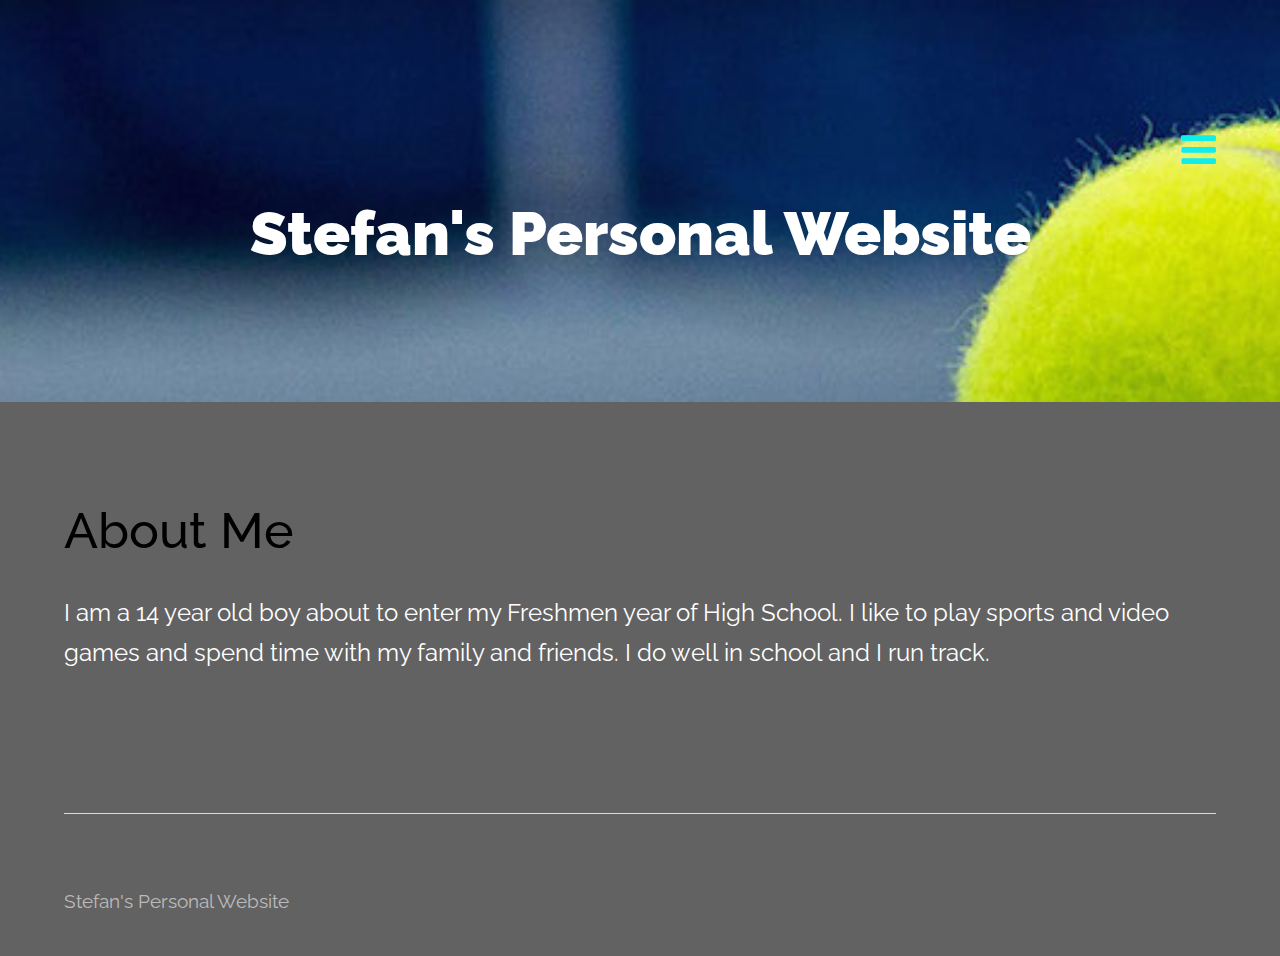
<file: index.html>
<!DOCTYPE HTML>
<!--
	Stefan's Personal Website by TEMPLATED
	templated.co @templatedco
	Released for free under the Creative Commons Attribution 3.0 license (templated.co/license)
-->
<html>
	<head>
		<title>Stefan's Personal Website</title>
		<meta charset="utf-8" />
		<meta name="viewport" content="width=device-width, initial-scale=1" />
		<link rel="stylesheet" href="assets/css/main.css" />
	</head>
	<body>

		<!-- Header -->
			<header id="header">
				<div class="inner">
				<br>
				<br>
					<nav id="nav">
					<center><a href="index.html">Home</a>
						<a href="academics.html">Academics</a>
						<a href="sports.html">Sports</a>
						<a href="hobbies.html">Hobbies</a>
						<a href="resume.html">Resume</a>
						<a href="CS.html">CS</a>
						<a href="mailto:StefanDonisa08gmail.com">Contact Me</a></center>
					</nav>
					<a href="#navPanel" class="navPanelToggle"><span class="fa fa-bars"></span></a>
				
				</div>
			</header>

		<!-- Banner -->
			<section id="banner">
			<br>
			<br>
			<br>
			<br>
			<br>
			
				<h1>Stefan's Personal Website</h1>
			</section>



		<!-- One -->
			<section id="two" class="wrapper">
				<div class="inner">
					<div class="flex flex-4">
						<article>
						<header>
														<!--<font size="+2"><b>Visit <a href="https://resources.depaul.edu/coronavirus-covid-19-updates/Pages/default.aspx">go.depaul.edu/covid</a> for COVID-19 updates and guidance.</b>-->
														<font size="+1">
														<h2>About Me</h2>
							</header>
							<font size="+2">
							<p>
								I am a 14 year old boy about to enter my Freshmen year of High School. I like to play sports and video games and spend time with my family and friends. I do well in school and I run track. 
							</p>
													
						</article>

					</div>
				</div>
			</section>



		<!-- Footer -->
			<footer id="footer">
				<div class="inner">
					<div class="flex">
						<div class="copyright">
							Stefan's Personal Website
						</div>
						<!--
						<ul class="icons">
							<li><a href="#" class="icon fa-facebook"><span class="label">Facebook</span></a></li>
							<li><a href="#" class="icon fa-twitter"><span class="label">Twitter</span></a></li>
							<li><a href="#" class="icon fa-linkedin"><span class="label">linkedIn</span></a></li>
							<li><a href="#" class="icon fa-pinterest-p"><span class="label">Pinterest</span></a></li>
							<li><a href="#" class="icon fa-vimeo"><span class="label">Vimeo</span></a></li>
						</ul> -->
					</div>
				</div>
			</footer>

		<!-- Scripts -->
			<script src="assets/js/jquery.min.js"></script>
			<script src="assets/js/skel.min.js"></script>
			<script src="assets/js/util.js"></script>
			<script src="assets/js/main.js"></script>

	</body>
</html>
</file>
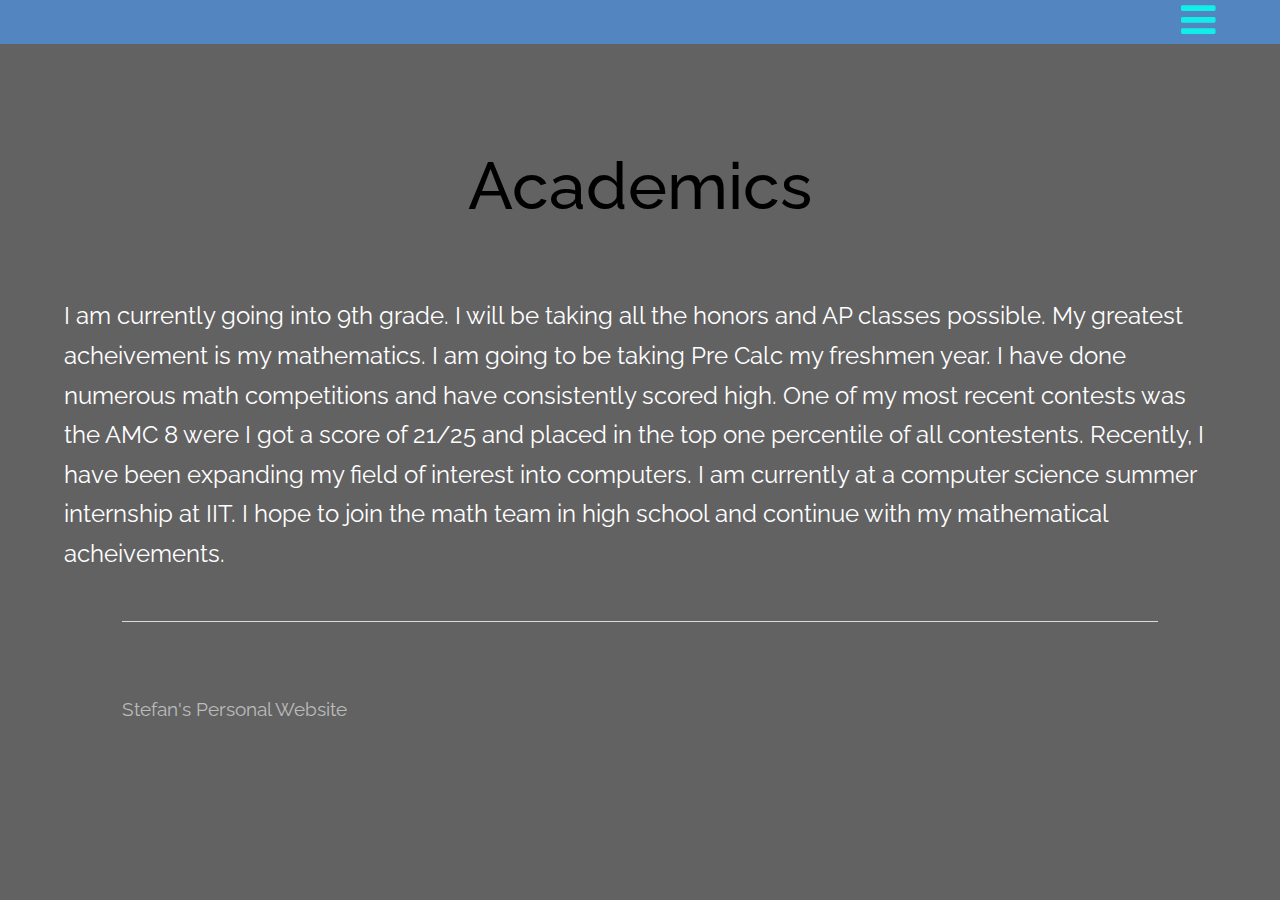
<file: academics.html>
<!DOCTYPE HTML>
<!--
	REU PI Virtual Meeting 2021 by TEMPLATED
	templated.co @templatedco
	Released for free under the Creative Commons Attribution 3.0 license (templated.co/license)
-->
<html>
	<head>
		<title>Academics</title>
		<meta charset="utf-8" />
		<meta name="viewport" content="width=device-width, initial-scale=1" />
		<link rel="stylesheet" href="assets/css/main.css" />
	</head>
	<body class="subpage" lang=EN-US link="#0563C1" vlink="#954F72" style='word-wrap:break-word'>

		<!-- Header -->
			<header id="header">
				<div class="inner">
					<nav id="nav">
					<a href="index.html">Home</a>
					
						<a href="academics.html">Academics</a>
						<a href="sports.html">Sports</a>
						<a href="music.html">Music</a>
						<a href="travel.html">Travel</a>
						<a href="hobbies.html">Hobbies</a>
						<a href="mailto:put email here">Contact Me</a>
					</nav>
					<a href="#navPanel" class="navPanelToggle"><span class="fa fa-bars"></span></a>
				
				</div>
			</header>
			
		<!-- Main -->
			<section id="main" class="wrapper">
				<div class="inner">
					<header class="align-center">
						<font size="+2">
						<h2>Academics</h2>
						</header>
						<p>
						I am currently going into 9th grade. I will be taking all the honors and AP classes possible. My greatest acheivement is my mathematics. I am going to be taking Pre Calc my freshmen year. I have done numerous math competitions and have consistently scored high. One of my most recent contests was the AMC 8 were I got a score of 21/25 and placed in the top one percentile of all contestents. Recently, I have been expanding my field of interest into computers. I am currently at a computer science summer internship at IIT. I hope to join the math team in high school and continue with my mathematical acheivements.
						</p> 
		<!-- Footer -->
			<footer id="footer">
				<div class="inner">
					<div class="flex">
						<div class="copyright">
							Stefan's Personal Website
						</div>
						<!--
						<ul class="icons">
							<li><a href="#" class="icon fa-facebook"><span class="label">Facebook</span></a></li>
							<li><a href="#" class="icon fa-twitter"><span class="label">Twitter</span></a></li>
							<li><a href="#" class="icon fa-linkedin"><span class="label">linkedIn</span></a></li>
							<li><a href="#" class="icon fa-pinterest-p"><span class="label">Pinterest</span></a></li>
							<li><a href="#" class="icon fa-vimeo"><span class="label">Vimeo</span></a></li>
						</ul> -->
					</div>
				</div>
			</footer>

		<!-- Scripts -->
			<script src="assets/js/jquery.min.js"></script>
			<script src="assets/js/skel.min.js"></script>
			<script src="assets/js/util.js"></script>
			<script src="assets/js/main.js"></script>

	</body>
</html>
</file>
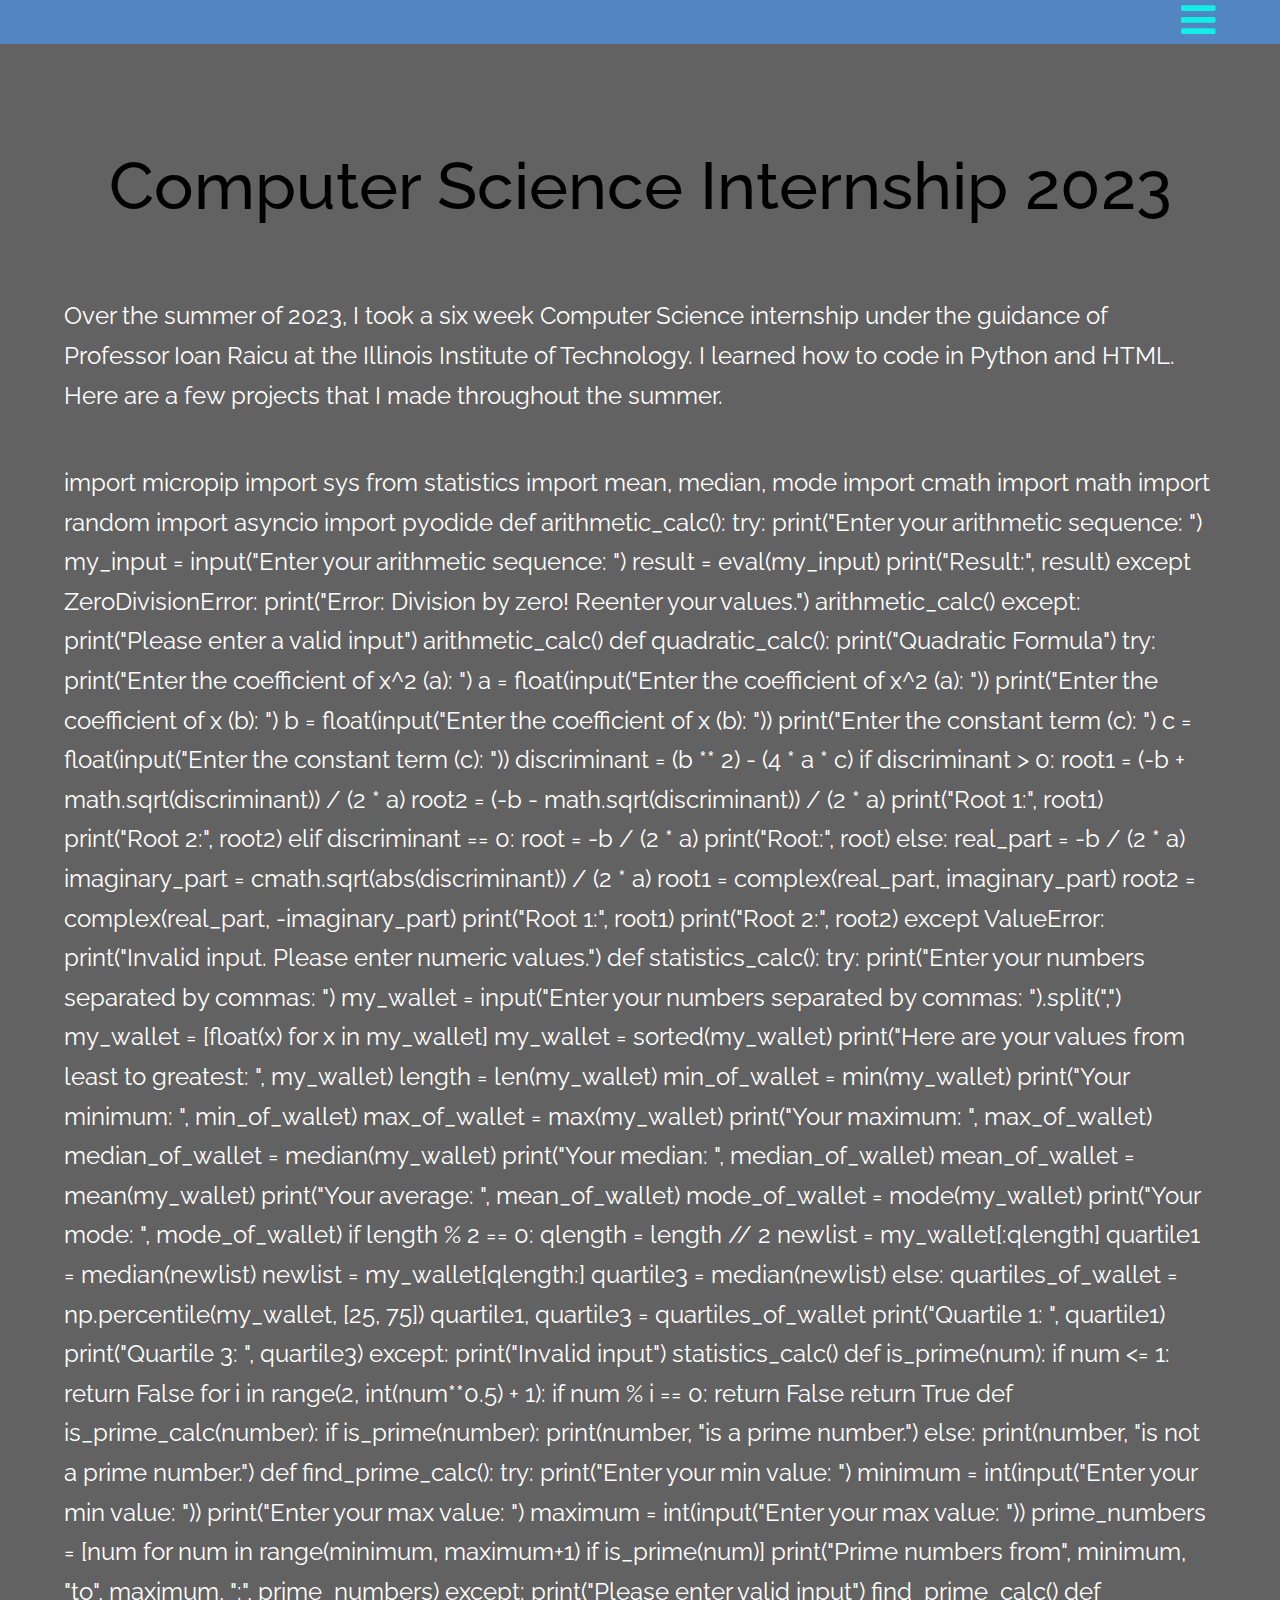
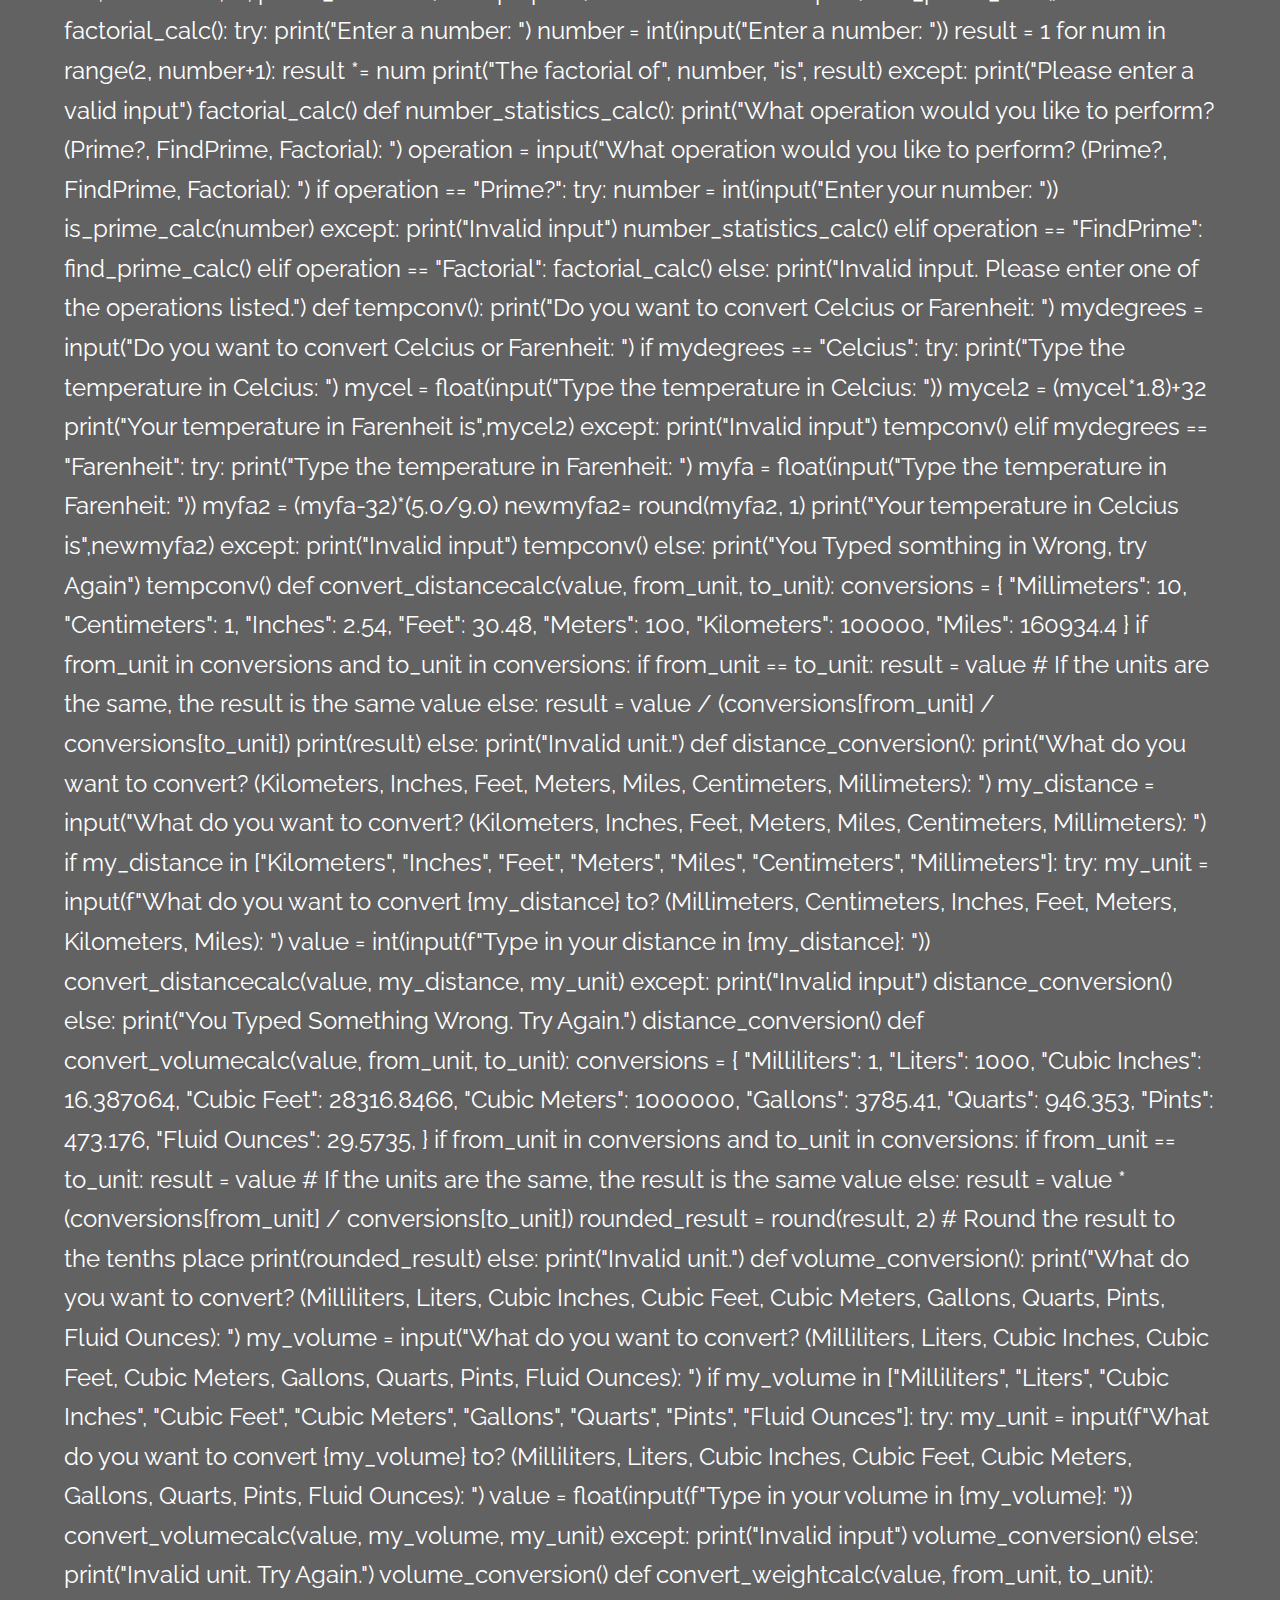
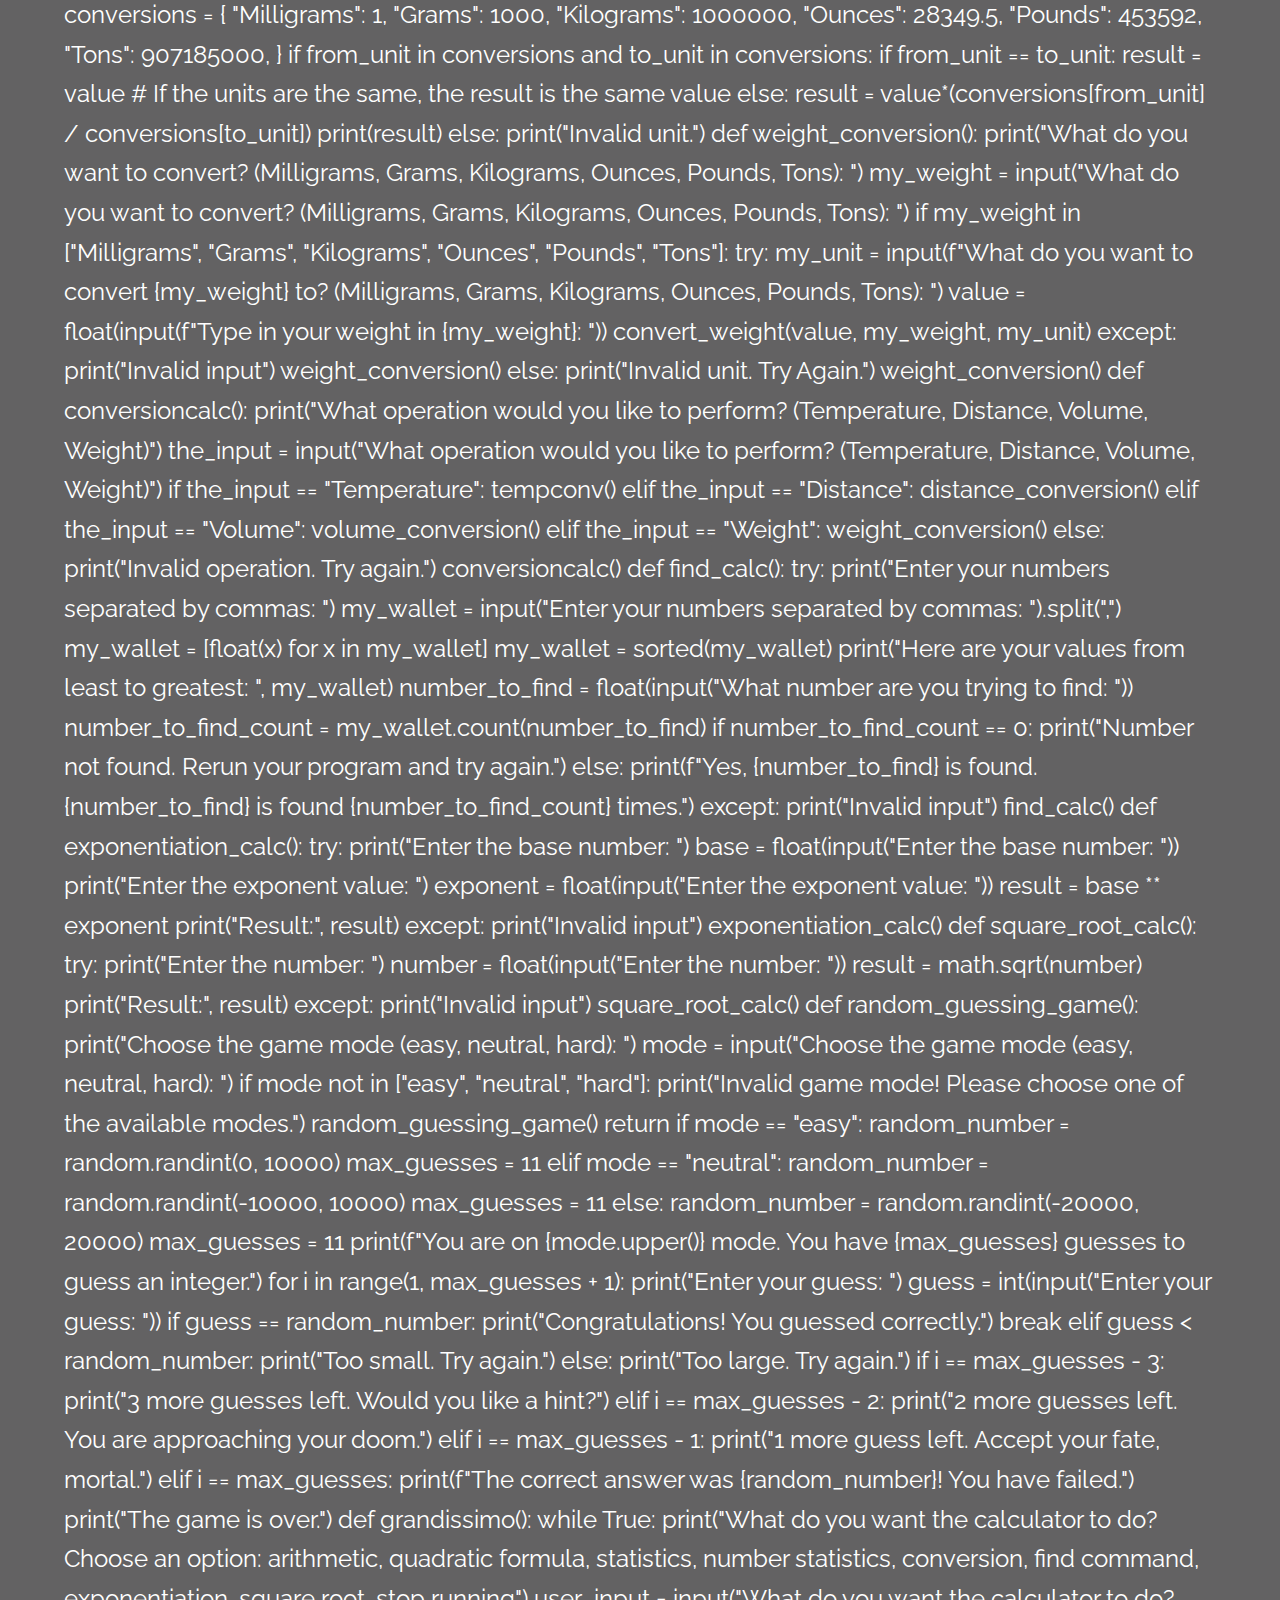
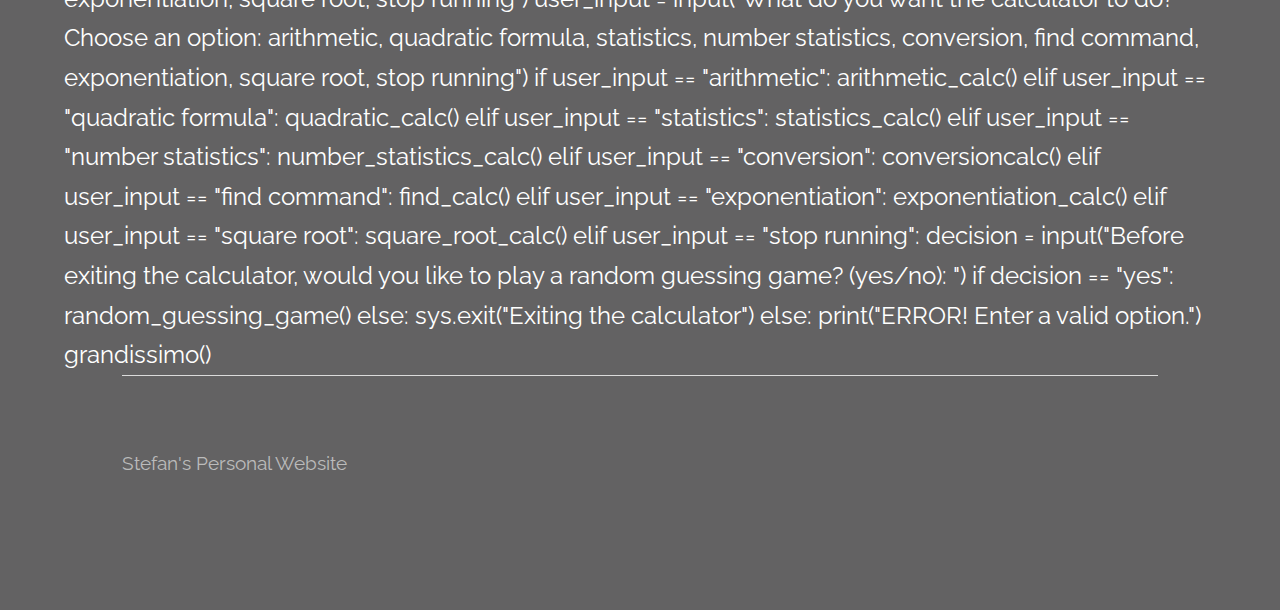
<file: CS.html>
<!DOCTYPE HTML>


<!--
	REU PI Virtual Meeting 2021 by TEMPLATED
	templated.co @templatedco
	Released for free under the Creative Commons Attribution 3.0 license (templated.co/license)
-->
<html>
<link rel="stylesheet" href="https://pyscript.net/latest/pyscript.css" />
<script defer src="https://pyscript.net/latest/pyscript.js"></script> 
	<head>
		<title>CS</title>
		<meta charset="utf-8" />
		<meta name="viewport" content="width=device-width, initial-scale=1" />
		<link rel="stylesheet" href="assets/css/main.css" />
	</head>
	<body class="subpage" lang=EN-US link="#0563C1" vlink="#954F72" style='word-wrap:break-word'>

		<!-- Header -->
			<header id="header">
				<div class="inner">
					<nav id="nav">
						<center><a href="index.html">Home</a>
						<a href="academics.html">Academics</a>
						<a href="sports.html">Sports</a>
						<a href="hobbies.html">Hobbies</a>
						<a href="resume.html">Resume</a>
            <a href="CS.html">CS</a>
						<a href="mailto:StefanDonisa08@gmail.com">Contact Me</a></center>
					</nav>
					<a href="#navPanel" class="navPanelToggle"><span class="fa fa-bars"></span></a>
				
				</div>
			</header>
			
		<!-- Main -->
			<section id="main" class="wrapper">
				<div class="inner">
					<header class="align-center">
						<font size="+2">
						<h2>Computer Science Internship 2023</h2>
						</header>
						<p>
            Over the summer of 2023, I took a six week Computer Science internship under the guidance of Professor Ioan Raicu at the Illinois Institute of Technology. I learned how to code in Python and HTML. Here are a few projects that I made throughout the summer. 
						</p>
<py-script>
import micropip
import sys
from statistics import mean, median, mode
import cmath
import math
import random
import asyncio
import pyodide


def arithmetic_calc():
    try:
	print("Enter your arithmetic sequence: ")
        my_input = input("Enter your arithmetic sequence: ")
        result = eval(my_input)
        print("Result:", result)
    except ZeroDivisionError:
        print("Error: Division by zero! Reenter your values.")
        arithmetic_calc()
    except:
        print("Please enter a valid input")
        arithmetic_calc()

def quadratic_calc():
    print("Quadratic Formula")
    try:
	print("Enter the coefficient of x^2 (a): ")
        a = float(input("Enter the coefficient of x^2 (a): "))
        print("Enter the coefficient of x (b): ")
	b = float(input("Enter the coefficient of x (b): "))
	print("Enter the constant term (c): ")
        c = float(input("Enter the constant term (c): "))

        discriminant = (b ** 2) - (4 * a * c)
        if discriminant > 0:
            root1 = (-b + math.sqrt(discriminant)) / (2 * a)
            root2 = (-b - math.sqrt(discriminant)) / (2 * a)
            print("Root 1:", root1)
            print("Root 2:", root2)
        elif discriminant == 0:
            root = -b / (2 * a)
            print("Root:", root)
        else:
            real_part = -b / (2 * a)
            imaginary_part = cmath.sqrt(abs(discriminant)) / (2 * a)
            root1 = complex(real_part, imaginary_part)
            root2 = complex(real_part, -imaginary_part)
            print("Root 1:", root1)
            print("Root 2:", root2)
    except ValueError:
        print("Invalid input. Please enter numeric values.")

def statistics_calc():
    try:
	print("Enter your numbers separated by commas: ")
        my_wallet = input("Enter your numbers separated by commas: ").split(",")
        my_wallet = [float(x) for x in my_wallet]
        my_wallet = sorted(my_wallet)
        print("Here are your values from least to greatest: ", my_wallet)
        length = len(my_wallet)
        min_of_wallet = min(my_wallet)
        print("Your minimum: ", min_of_wallet)
        max_of_wallet = max(my_wallet)
        print("Your maximum: ", max_of_wallet)
        median_of_wallet = median(my_wallet)
        print("Your median: ", median_of_wallet)
        mean_of_wallet = mean(my_wallet)
        print("Your average: ", mean_of_wallet)
        mode_of_wallet = mode(my_wallet)
        print("Your mode: ", mode_of_wallet)

        if length % 2 == 0:
            qlength = length // 2
            newlist = my_wallet[:qlength]
            quartile1 = median(newlist)
            newlist = my_wallet[qlength:]
            quartile3 = median(newlist)
        else:
            quartiles_of_wallet = np.percentile(my_wallet, [25, 75])
            quartile1, quartile3 = quartiles_of_wallet
        print("Quartile 1: ", quartile1)
        print("Quartile 3: ", quartile3)
    except:
        print("Invalid input")
        statistics_calc()
def is_prime(num):
    if num <= 1:
        return False
    for i in range(2, int(num**0.5) + 1):
        if num % i == 0:
            return False
    return True

def is_prime_calc(number):
    if is_prime(number):
        print(number, "is a prime number.")
    else:
        print(number, "is not a prime number.")

def find_prime_calc():
    try:
	print("Enter your min value: ")
        minimum = int(input("Enter your min value: "))
	print("Enter your max value: ")
        maximum = int(input("Enter your max value: "))
        prime_numbers = [num for num in range(minimum, maximum+1) if is_prime(num)]
        print("Prime numbers from", minimum, "to", maximum, ":", prime_numbers)
    except:
        print("Please enter valid input")
        find_prime_calc()

def factorial_calc():
    try:
	print("Enter a number: ")
        number = int(input("Enter a number: "))
        result = 1
        for num in range(2, number+1):
            result *= num
        print("The factorial of", number, "is", result)
    except:
        print("Please enter a valid input")
        factorial_calc()

def number_statistics_calc():
    print("What operation would you like to perform? (Prime?, FindPrime, Factorial): ")
    operation = input("What operation would you like to perform? (Prime?, FindPrime, Factorial): ")
    if operation == "Prime?":
        try:
            number = int(input("Enter your number: "))
            is_prime_calc(number)
        except:
            print("Invalid input")
            number_statistics_calc()
    elif operation == "FindPrime":
        find_prime_calc()
    elif operation == "Factorial":
        factorial_calc()
    else:
        print("Invalid input. Please enter one of the operations listed.")
       
       
       
       
       
       
       
def tempconv():
    print("Do you want to convert Celcius or Farenheit: ")
    mydegrees = input("Do you want to convert Celcius or Farenheit: ")
    if mydegrees == "Celcius":
        try:
	    print("Type the temperature in Celcius: ")
            mycel = float(input("Type the temperature in Celcius: "))
            mycel2 = (mycel*1.8)+32
            print("Your temperature in Farenheit is",mycel2)
        except:
            print("Invalid input")
            tempconv()
    elif mydegrees == "Farenheit":
        try:
	    print("Type the temperature in Farenheit: ")
            myfa = float(input("Type the temperature in Farenheit: "))
            myfa2 = (myfa-32)*(5.0/9.0)
            newmyfa2= round(myfa2, 1)
            print("Your temperature in Celcius is",newmyfa2)
        except:
            print("Invalid input")
            tempconv()
    else:
        print("You Typed somthing in Wrong, try Again")
        tempconv()
       

def convert_distancecalc(value, from_unit, to_unit):
    conversions = {
        "Millimeters": 10,
        "Centimeters": 1,
        "Inches": 2.54,
        "Feet": 30.48,
        "Meters": 100,
        "Kilometers": 100000,
        "Miles": 160934.4
    }
    if from_unit in conversions and to_unit in conversions:
        if from_unit == to_unit:
            result = value  # If the units are the same, the result is the same value
        else:
            result = value / (conversions[from_unit] / conversions[to_unit])
        print(result)
    else:
        print("Invalid unit.")

def distance_conversion():
    print("What do you want to convert? (Kilometers, Inches, Feet, Meters, Miles, Centimeters, Millimeters): ")
    my_distance = input("What do you want to convert? (Kilometers, Inches, Feet, Meters, Miles, Centimeters, Millimeters): ")
    if my_distance in ["Kilometers", "Inches", "Feet", "Meters", "Miles", "Centimeters", "Millimeters"]:
        try:
            my_unit = input(f"What do you want to convert {my_distance} to? (Millimeters, Centimeters, Inches, Feet, Meters, Kilometers, Miles): ")
            value = int(input(f"Type in your distance in {my_distance}: "))
            convert_distancecalc(value, my_distance, my_unit)
        except:
            print("Invalid input")
            distance_conversion()
    else:
        print("You Typed Something Wrong. Try Again.")
        distance_conversion()
def convert_volumecalc(value, from_unit, to_unit):
    conversions = {
        "Milliliters": 1,
        "Liters": 1000,
        "Cubic Inches": 16.387064,
        "Cubic Feet": 28316.8466,
        "Cubic Meters": 1000000,
        "Gallons": 3785.41,
        "Quarts": 946.353,
        "Pints": 473.176,
        "Fluid Ounces": 29.5735,
    }
    if from_unit in conversions and to_unit in conversions:
        if from_unit == to_unit:
            result = value  # If the units are the same, the result is the same value
        else:
            result = value * (conversions[from_unit] / conversions[to_unit])
        rounded_result = round(result, 2)  # Round the result to the tenths place
        print(rounded_result)
    else:
        print("Invalid unit.")
def volume_conversion():
    print("What do you want to convert? (Milliliters, Liters, Cubic Inches, Cubic Feet, Cubic Meters, Gallons, Quarts, Pints, Fluid Ounces): ")
    my_volume = input("What do you want to convert? (Milliliters, Liters, Cubic Inches, Cubic Feet, Cubic Meters, Gallons, Quarts, Pints, Fluid Ounces): ")
    if my_volume in ["Milliliters", "Liters", "Cubic Inches", "Cubic Feet", "Cubic Meters", "Gallons", "Quarts", "Pints", "Fluid Ounces"]:
        try:
            my_unit = input(f"What do you want to convert {my_volume} to? (Milliliters, Liters, Cubic Inches, Cubic Feet, Cubic Meters, Gallons, Quarts, Pints, Fluid Ounces): ")
            value = float(input(f"Type in your volume in {my_volume}: "))
            convert_volumecalc(value, my_volume, my_unit)
        except:
            print("Invalid input")
            volume_conversion()
    else:
        print("Invalid unit. Try Again.")
        volume_conversion()
def convert_weightcalc(value, from_unit, to_unit):
    conversions = {
        "Milligrams": 1,
        "Grams": 1000,
        "Kilograms": 1000000,
        "Ounces": 28349.5,
        "Pounds": 453592,
        "Tons": 907185000,
    }
    if from_unit in conversions and to_unit in conversions:
        if from_unit == to_unit:
            result = value  # If the units are the same, the result is the same value
        else:
            result = value*(conversions[from_unit] / conversions[to_unit])
        print(result)
    else:
        print("Invalid unit.")

def weight_conversion():
    print("What do you want to convert? (Milligrams, Grams, Kilograms, Ounces, Pounds, Tons): ")
    my_weight = input("What do you want to convert? (Milligrams, Grams, Kilograms, Ounces, Pounds, Tons): ")
    if my_weight in ["Milligrams", "Grams", "Kilograms", "Ounces", "Pounds", "Tons"]:
        try:
            my_unit = input(f"What do you want to convert {my_weight} to? (Milligrams, Grams, Kilograms, Ounces, Pounds, Tons): ")
            value = float(input(f"Type in your weight in {my_weight}: "))
            convert_weight(value, my_weight, my_unit)
        except:
            print("Invalid input")
            weight_conversion()
    else:
        print("Invalid unit. Try Again.")
        weight_conversion()
def conversioncalc():
    print("What operation would you like to perform? (Temperature, Distance, Volume, Weight)")
    the_input = input("What operation would you like to perform? (Temperature, Distance, Volume, Weight)")
    if the_input == "Temperature":
        tempconv()
    elif the_input == "Distance":
        distance_conversion()
    elif the_input == "Volume":
        volume_conversion()
    elif the_input == "Weight":
        weight_conversion()
    else:
        print("Invalid operation. Try again.")
        conversioncalc()
   
   
   
   
   
   
   
   
def find_calc():
    try:
	print("Enter your numbers separated by commas: ")
        my_wallet = input("Enter your numbers separated by commas: ").split(",")
        my_wallet = [float(x) for x in my_wallet]
        my_wallet = sorted(my_wallet)
        print("Here are your values from least to greatest: ", my_wallet)
        number_to_find = float(input("What number are you trying to find: "))
        number_to_find_count = my_wallet.count(number_to_find)
        if number_to_find_count == 0:
            print("Number not found. Rerun your program and try again.")
        else:
            print(f"Yes, {number_to_find} is found. {number_to_find} is found {number_to_find_count} times.")
    except:
        print("Invalid input")
        find_calc()

def exponentiation_calc():
    try:
	print("Enter the base number: ")
        base = float(input("Enter the base number: "))
	print("Enter the exponent value: ")
        exponent = float(input("Enter the exponent value: "))
        result = base ** exponent
        print("Result:", result)
    except:
        print("Invalid input")
        exponentiation_calc()
def square_root_calc():
    try:
	print("Enter the number: ")
        number = float(input("Enter the number: "))
        result = math.sqrt(number)
        print("Result:", result)
    except:
        print("Invalid input")
        square_root_calc()
def random_guessing_game():
    print("Choose the game mode (easy, neutral, hard): ")
    mode = input("Choose the game mode (easy, neutral, hard): ")
    if mode not in ["easy", "neutral", "hard"]:
        print("Invalid game mode! Please choose one of the available modes.")
        random_guessing_game()
        return

    if mode == "easy":
        random_number = random.randint(0, 10000)
        max_guesses = 11
    elif mode == "neutral":
        random_number = random.randint(-10000, 10000)
        max_guesses = 11
    else:
        random_number = random.randint(-20000, 20000)
        max_guesses = 11

    print(f"You are on {mode.upper()} mode. You have {max_guesses} guesses to guess an integer.")
    for i in range(1, max_guesses + 1):
	print("Enter your guess: ")
        guess = int(input("Enter your guess: "))
        if guess == random_number:
            print("Congratulations! You guessed correctly.")
            break
        elif guess < random_number:
            print("Too small. Try again.")
        else:
            print("Too large. Try again.")
        if i == max_guesses - 3:
            print("3 more guesses left. Would you like a hint?")
        elif i == max_guesses - 2:
            print("2 more guesses left. You are approaching your doom.")
        elif i == max_guesses - 1:
            print("1 more guess left. Accept your fate, mortal.")
        elif i == max_guesses:
            print(f"The correct answer was {random_number}! You have failed.")
    print("The game is over.")

def grandissimo():
    while True:
	print("What do you want the calculator to do? Choose an option: arithmetic, quadratic formula, statistics, number statistics, conversion, find command, exponentiation, square root, stop running")
        user_input = input("What do you want the calculator to do? Choose an option: arithmetic, quadratic formula, statistics, number statistics, conversion, find command, exponentiation, square root, stop running")
        if user_input == "arithmetic":
            arithmetic_calc()
        elif user_input == "quadratic formula":
            quadratic_calc()
        elif user_input == "statistics":
            statistics_calc()
        elif user_input == "number statistics":
            number_statistics_calc()
        elif user_input == "conversion":
            conversioncalc()
        elif user_input == "find command":
            find_calc()
        elif user_input == "exponentiation":
            exponentiation_calc()
        elif user_input == "square root":
            square_root_calc()
        elif user_input == "stop running":
            decision = input("Before exiting the calculator, would you like to play a random guessing game? (yes/no): ")
            if decision == "yes":
                random_guessing_game()
            else:
                sys.exit("Exiting the calculator")
        else:
            print("ERROR! Enter a valid option.")
grandissimo()
</py-script>
		<!-- Footer -->
			<footer id="footer">
				<div class="inner">
					<div class="flex">
						<div class="copyright">
							Stefan's Personal Website
						</div>
						<!--
						<ul class="icons">
							<li><a href="#" class="icon fa-facebook"><span class="label">Facebook</span></a></li>
							<li><a href="#" class="icon fa-twitter"><span class="label">Twitter</span></a></li>
							<li><a href="#" class="icon fa-linkedin"><span class="label">linkedIn</span></a></li>
							<li><a href="#" class="icon fa-pinterest-p"><span class="label">Pinterest</span></a></li>
							<li><a href="#" class="icon fa-vimeo"><span class="label">Vimeo</span></a></li>
						</ul> -->
					</div>
				</div>
			</footer>

		<!-- Scripts -->
			<script src="assets/js/jquery.min.js"></script>
			<script src="assets/js/skel.min.js"></script>
			<script src="assets/js/util.js"></script>
			<script src="assets/js/main.js"></script>

	</body>
</html>
</file>
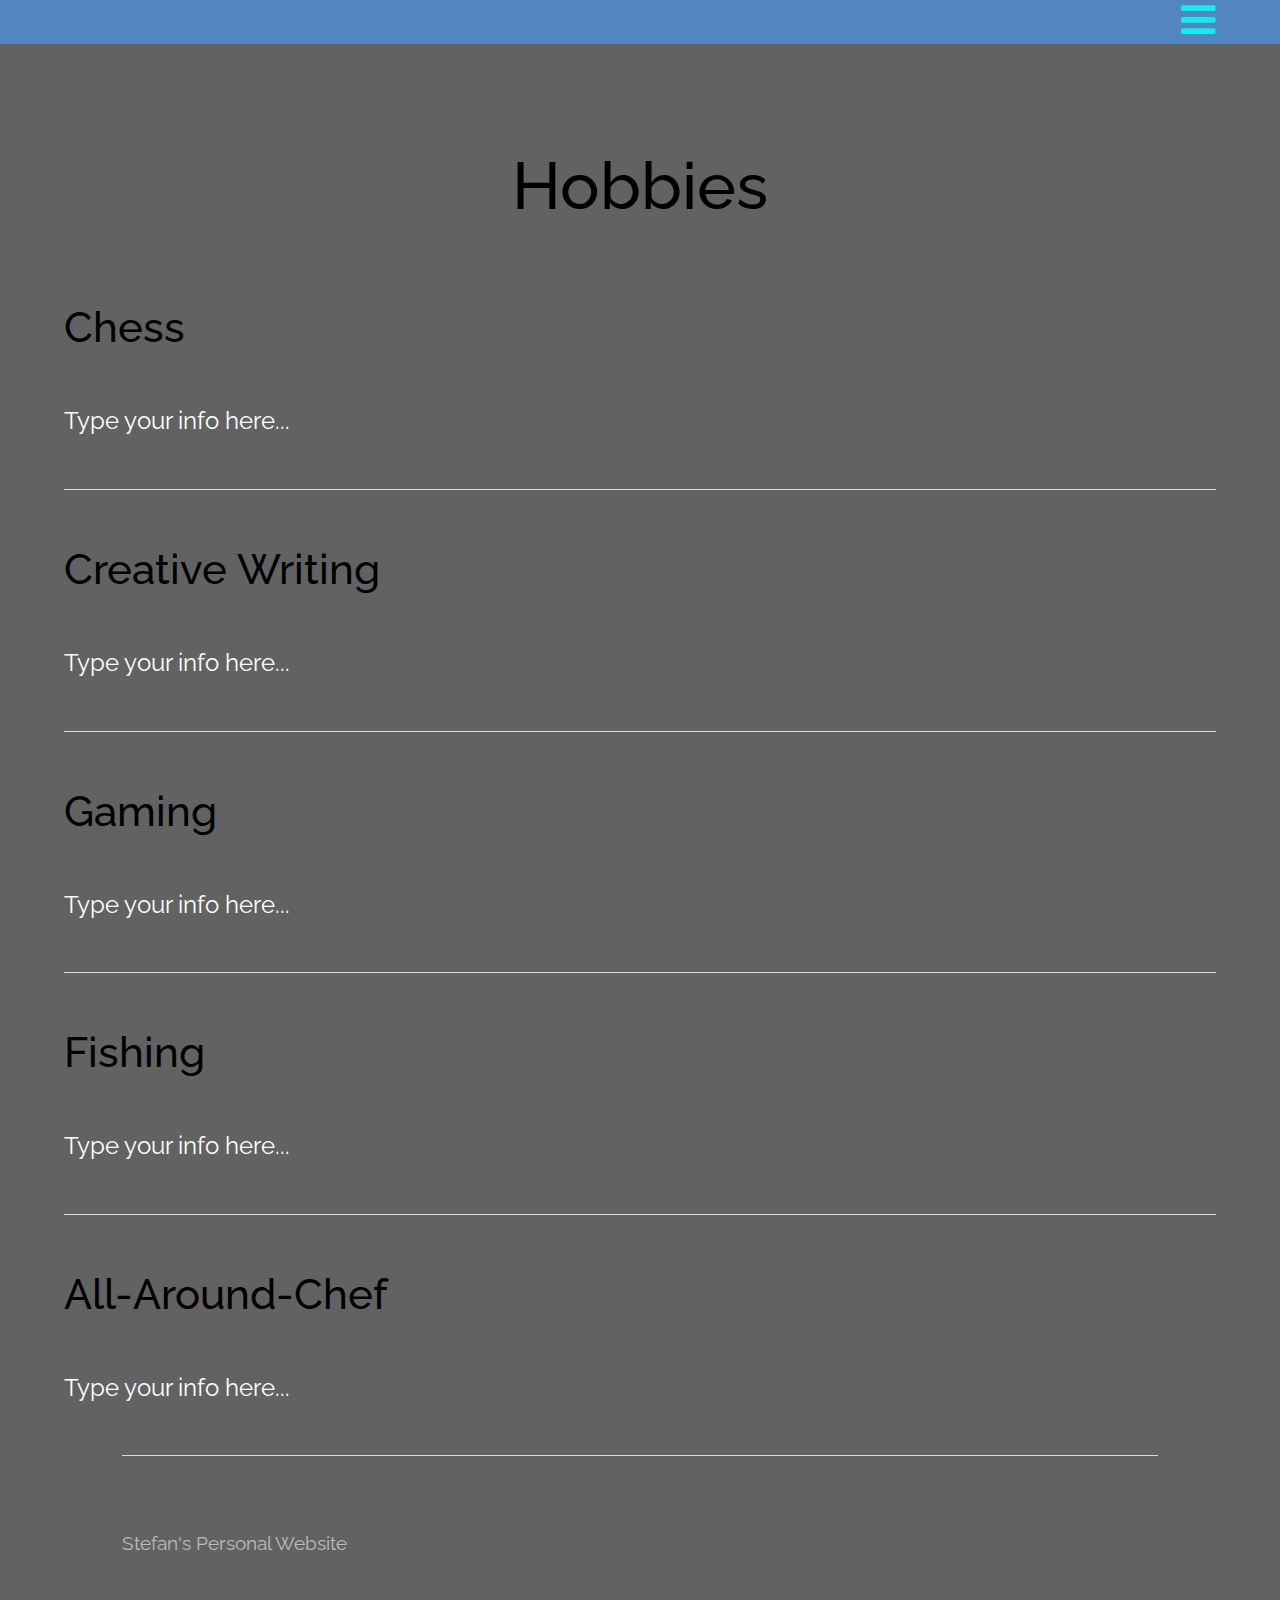
<file: hobbies.html>
<!DOCTYPE HTML>
<!--
	REU PI Virtual Meeting 2021 by TEMPLATED
	templated.co @templatedco
	Released for free under the Creative Commons Attribution 3.0 license (templated.co/license)
-->
<html>
	<head>
		<title>Hobbies</title>
		<meta charset="utf-8" />
		<meta name="viewport" content="width=device-width, initial-scale=1" />
		<link rel="stylesheet" href="assets/css/main.css" />
	</head>
	<body class="subpage">

		<!-- Header -->
			<header id="header">
				<div class="inner">
					<nav id="nav">
					<a href="index.html">Home</a>
					
						<a href="academics.html">Academics</a>
						<a href="sports.html">Sports</a>
						<a href="music.html">Music</a>
						<a href="travel.html">Travel</a>
						<a href="hobbies.html">Hobbies</a>
						<a href="mailto:lucas.raicu@gmail.com">Contact Me</a>
					</nav>
					<a href="#navPanel" class="navPanelToggle"><span class="fa fa-bars"></span></a>
				
				</div>
			</header>


		<!-- Main -->
			<section id="main" class="wrapper">
				<div class="inner">
					<header class="align-center">
						<font size="+2">
						<h2>Hobbies</h2>
					</header>
						<h2>Chess</h2>
					<p>Type your info here...
					</p>
					<hr>
						<h2>Creative Writing</h2>
					<p>Type your info here...
					</p>
					<hr>
						<h2>Gaming</h2>
					<p>Type your info here...
					</p>
					<hr>
						<h2>Fishing</h2>
					<p>Type your info here...
					</p>
					<hr>
						<h2>All-Around-Chef</h2>
					<p>Type your info here...
					</p>
		<!-- Footer -->
			<footer id="footer">
				<div class="inner">
					<div class="flex">
						<div class="copyright">
							Stefan's Personal Website
						</div>
						<!--
						<ul class="icons">
							<li><a href="#" class="icon fa-facebook"><span class="label">Facebook</span></a></li>
							<li><a href="#" class="icon fa-twitter"><span class="label">Twitter</span></a></li>
							<li><a href="#" class="icon fa-linkedin"><span class="label">linkedIn</span></a></li>
							<li><a href="#" class="icon fa-pinterest-p"><span class="label">Pinterest</span></a></li>
							<li><a href="#" class="icon fa-vimeo"><span class="label">Vimeo</span></a></li>
						</ul> -->
					</div>
				</div>
			</footer>

		<!-- Scripts -->
			<script src="assets/js/jquery.min.js"></script>
			<script src="assets/js/skel.min.js"></script>
			<script src="assets/js/util.js"></script>
			<script src="assets/js/main.js"></script>

	</body>
</html>
</file>
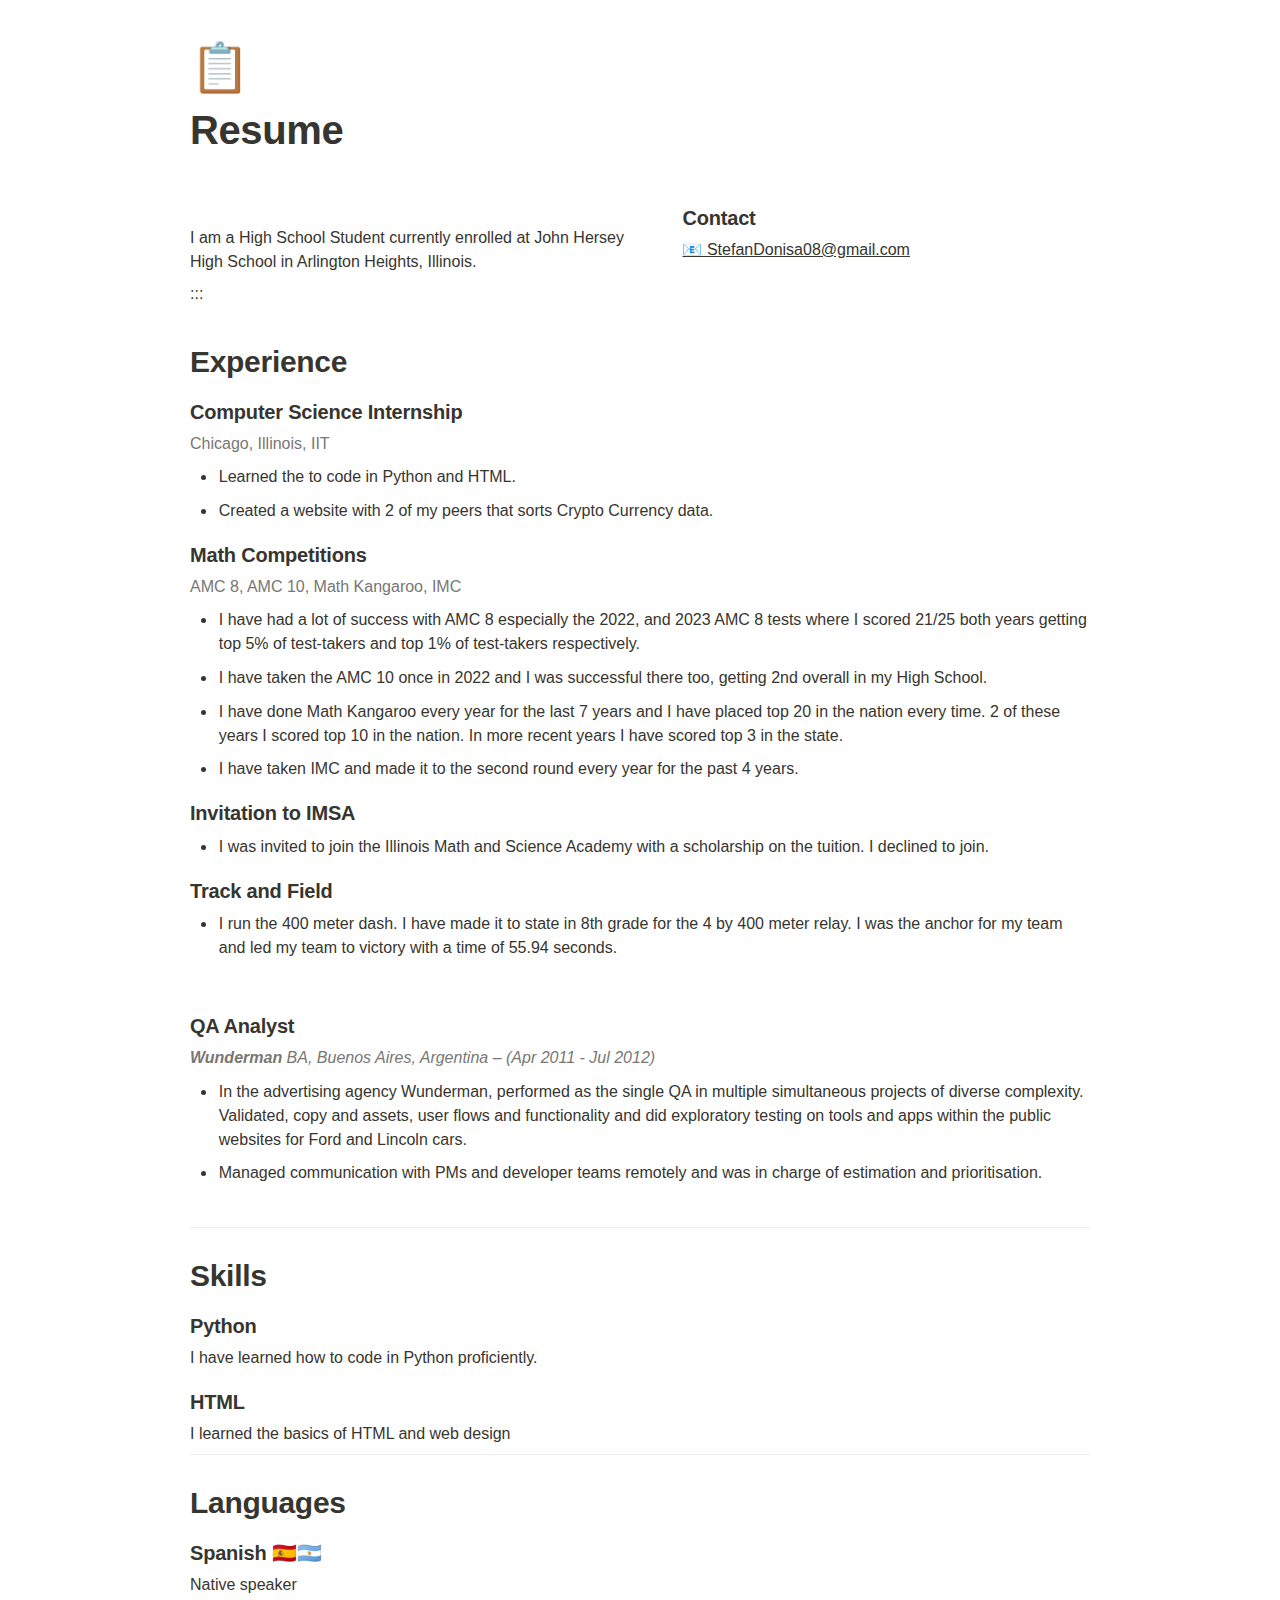
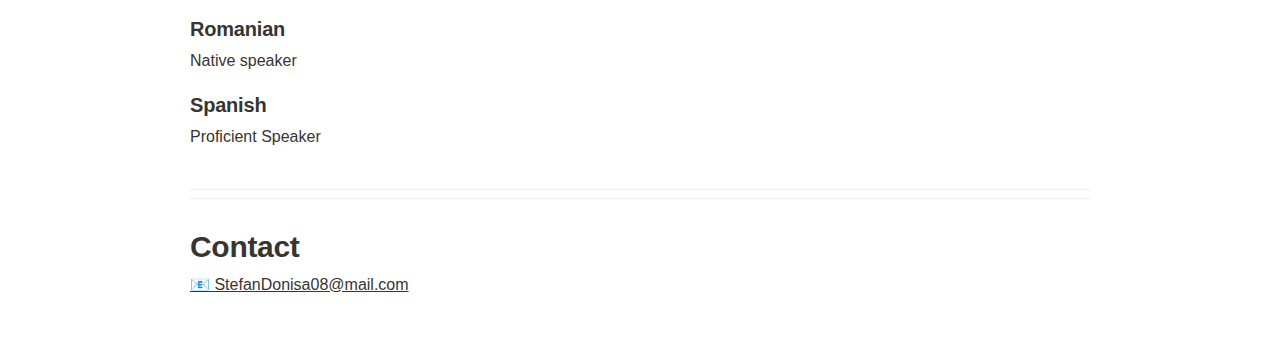
<file: music.html>
<html><head><meta http-equiv="Content-Type" content="text/html; charset=utf-8"/><title>Resume</title><style>
/* cspell:disable-file */
/* webkit printing magic: print all background colors */
html {
	-webkit-print-color-adjust: exact;
}
* {
	box-sizing: border-box;
	-webkit-print-color-adjust: exact;
}

html,
body {
	margin: 0;
	padding: 0;
}
@media only screen {
	body {
		margin: 2em auto;
		max-width: 900px;
		color: rgb(55, 53, 47);
	}
}

body {
	line-height: 1.5;
	white-space: pre-wrap;
}

a,
a.visited {
	color: inherit;
	text-decoration: underline;
}

.pdf-relative-link-path {
	font-size: 80%;
	color: #444;
}

h1,
h2,
h3 {
	letter-spacing: -0.01em;
	line-height: 1.2;
	font-weight: 600;
	margin-bottom: 0;
}

.page-title {
	font-size: 2.5rem;
	font-weight: 700;
	margin-top: 0;
	margin-bottom: 0.75em;
}

h1 {
	font-size: 1.875rem;
	margin-top: 1.875rem;
}

h2 {
	font-size: 1.5rem;
	margin-top: 1.5rem;
}

h3 {
	font-size: 1.25rem;
	margin-top: 1.25rem;
}

.source {
	border: 1px solid #ddd;
	border-radius: 3px;
	padding: 1.5em;
	word-break: break-all;
}

.callout {
	border-radius: 3px;
	padding: 1rem;
}

figure {
	margin: 1.25em 0;
	page-break-inside: avoid;
}

figcaption {
	opacity: 0.5;
	font-size: 85%;
	margin-top: 0.5em;
}

mark {
	background-color: transparent;
}

.indented {
	padding-left: 1.5em;
}

hr {
	background: transparent;
	display: block;
	width: 100%;
	height: 1px;
	visibility: visible;
	border: none;
	border-bottom: 1px solid rgba(55, 53, 47, 0.09);
}

img {
	max-width: 100%;
}

@media only print {
	img {
		max-height: 100vh;
		object-fit: contain;
	}
}

@page {
	margin: 1in;
}

.collection-content {
	font-size: 0.875rem;
}

.column-list {
	display: flex;
	justify-content: space-between;
}

.column {
	padding: 0 1em;
}

.column:first-child {
	padding-left: 0;
}

.column:last-child {
	padding-right: 0;
}

.table_of_contents-item {
	display: block;
	font-size: 0.875rem;
	line-height: 1.3;
	padding: 0.125rem;
}

.table_of_contents-indent-1 {
	margin-left: 1.5rem;
}

.table_of_contents-indent-2 {
	margin-left: 3rem;
}

.table_of_contents-indent-3 {
	margin-left: 4.5rem;
}

.table_of_contents-link {
	text-decoration: none;
	opacity: 0.7;
	border-bottom: 1px solid rgba(55, 53, 47, 0.18);
}

table,
th,
td {
	border: 1px solid rgba(55, 53, 47, 0.09);
	border-collapse: collapse;
}

table {
	border-left: none;
	border-right: none;
}

th,
td {
	font-weight: normal;
	padding: 0.25em 0.5em;
	line-height: 1.5;
	min-height: 1.5em;
	text-align: left;
}

th {
	color: rgba(55, 53, 47, 0.6);
}

ol,
ul {
	margin: 0;
	margin-block-start: 0.6em;
	margin-block-end: 0.6em;
}

li > ol:first-child,
li > ul:first-child {
	margin-block-start: 0.6em;
}

ul > li {
	list-style: disc;
}

ul.to-do-list {
	padding-inline-start: 0;
}

ul.to-do-list > li {
	list-style: none;
}

.to-do-children-checked {
	text-decoration: line-through;
	opacity: 0.375;
}

ul.toggle > li {
	list-style: none;
}

ul {
	padding-inline-start: 1.7em;
}

ul > li {
	padding-left: 0.1em;
}

ol {
	padding-inline-start: 1.6em;
}

ol > li {
	padding-left: 0.2em;
}

.mono ol {
	padding-inline-start: 2em;
}

.mono ol > li {
	text-indent: -0.4em;
}

.toggle {
	padding-inline-start: 0em;
	list-style-type: none;
}

/* Indent toggle children */
.toggle > li > details {
	padding-left: 1.7em;
}

.toggle > li > details > summary {
	margin-left: -1.1em;
}

.selected-value {
	display: inline-block;
	padding: 0 0.5em;
	background: rgba(206, 205, 202, 0.5);
	border-radius: 3px;
	margin-right: 0.5em;
	margin-top: 0.3em;
	margin-bottom: 0.3em;
	white-space: nowrap;
}

.collection-title {
	display: inline-block;
	margin-right: 1em;
}

.page-description {
    margin-bottom: 2em;
}

.simple-table {
	margin-top: 1em;
	font-size: 0.875rem;
	empty-cells: show;
}
.simple-table td {
	height: 29px;
	min-width: 120px;
}

.simple-table th {
	height: 29px;
	min-width: 120px;
}

.simple-table-header-color {
	background: rgb(247, 246, 243);
	color: black;
}
.simple-table-header {
	font-weight: 500;
}

time {
	opacity: 0.5;
}

.icon {
	display: inline-block;
	max-width: 1.2em;
	max-height: 1.2em;
	text-decoration: none;
	vertical-align: text-bottom;
	margin-right: 0.5em;
}

img.icon {
	border-radius: 3px;
}

.user-icon {
	width: 1.5em;
	height: 1.5em;
	border-radius: 100%;
	margin-right: 0.5rem;
}

.user-icon-inner {
	font-size: 0.8em;
}

.text-icon {
	border: 1px solid #000;
	text-align: center;
}

.page-cover-image {
	display: block;
	object-fit: cover;
	width: 100%;
	max-height: 30vh;
}

.page-header-icon {
	font-size: 3rem;
	margin-bottom: 1rem;
}

.page-header-icon-with-cover {
	margin-top: -0.72em;
	margin-left: 0.07em;
}

.page-header-icon img {
	border-radius: 3px;
}

.link-to-page {
	margin: 1em 0;
	padding: 0;
	border: none;
	font-weight: 500;
}

p > .user {
	opacity: 0.5;
}

td > .user,
td > time {
	white-space: nowrap;
}

input[type="checkbox"] {
	transform: scale(1.5);
	margin-right: 0.6em;
	vertical-align: middle;
}

p {
	margin-top: 0.5em;
	margin-bottom: 0.5em;
}

.image {
	border: none;
	margin: 1.5em 0;
	padding: 0;
	border-radius: 0;
	text-align: center;
}

.code,
code {
	background: rgba(135, 131, 120, 0.15);
	border-radius: 3px;
	padding: 0.2em 0.4em;
	border-radius: 3px;
	font-size: 85%;
	tab-size: 2;
}

code {
	color: #eb5757;
}

.code {
	padding: 1.5em 1em;
}

.code-wrap {
	white-space: pre-wrap;
	word-break: break-all;
}

.code > code {
	background: none;
	padding: 0;
	font-size: 100%;
	color: inherit;
}

blockquote {
	font-size: 1.25em;
	margin: 1em 0;
	padding-left: 1em;
	border-left: 3px solid rgb(55, 53, 47);
}

.bookmark {
	text-decoration: none;
	max-height: 8em;
	padding: 0;
	display: flex;
	width: 100%;
	align-items: stretch;
}

.bookmark-title {
	font-size: 0.85em;
	overflow: hidden;
	text-overflow: ellipsis;
	height: 1.75em;
	white-space: nowrap;
}

.bookmark-text {
	display: flex;
	flex-direction: column;
}

.bookmark-info {
	flex: 4 1 180px;
	padding: 12px 14px 14px;
	display: flex;
	flex-direction: column;
	justify-content: space-between;
}

.bookmark-image {
	width: 33%;
	flex: 1 1 180px;
	display: block;
	position: relative;
	object-fit: cover;
	border-radius: 1px;
}

.bookmark-description {
	color: rgba(55, 53, 47, 0.6);
	font-size: 0.75em;
	overflow: hidden;
	max-height: 4.5em;
	word-break: break-word;
}

.bookmark-href {
	font-size: 0.75em;
	margin-top: 0.25em;
}

.sans { font-family: ui-sans-serif, -apple-system, BlinkMacSystemFont, "Segoe UI", Helvetica, "Apple Color Emoji", Arial, sans-serif, "Segoe UI Emoji", "Segoe UI Symbol"; }
.code { font-family: "SFMono-Regular", Menlo, Consolas, "PT Mono", "Liberation Mono", Courier, monospace; }
.serif { font-family: Lyon-Text, Georgia, ui-serif, serif; }
.mono { font-family: iawriter-mono, Nitti, Menlo, Courier, monospace; }
.pdf .sans { font-family: Inter, ui-sans-serif, -apple-system, BlinkMacSystemFont, "Segoe UI", Helvetica, "Apple Color Emoji", Arial, sans-serif, "Segoe UI Emoji", "Segoe UI Symbol", 'Twemoji', 'Noto Color Emoji', 'Noto Sans CJK JP'; }
.pdf:lang(zh-CN) .sans { font-family: Inter, ui-sans-serif, -apple-system, BlinkMacSystemFont, "Segoe UI", Helvetica, "Apple Color Emoji", Arial, sans-serif, "Segoe UI Emoji", "Segoe UI Symbol", 'Twemoji', 'Noto Color Emoji', 'Noto Sans CJK SC'; }
.pdf:lang(zh-TW) .sans { font-family: Inter, ui-sans-serif, -apple-system, BlinkMacSystemFont, "Segoe UI", Helvetica, "Apple Color Emoji", Arial, sans-serif, "Segoe UI Emoji", "Segoe UI Symbol", 'Twemoji', 'Noto Color Emoji', 'Noto Sans CJK TC'; }
.pdf:lang(ko-KR) .sans { font-family: Inter, ui-sans-serif, -apple-system, BlinkMacSystemFont, "Segoe UI", Helvetica, "Apple Color Emoji", Arial, sans-serif, "Segoe UI Emoji", "Segoe UI Symbol", 'Twemoji', 'Noto Color Emoji', 'Noto Sans CJK KR'; }
.pdf .code { font-family: Source Code Pro, "SFMono-Regular", Menlo, Consolas, "PT Mono", "Liberation Mono", Courier, monospace, 'Twemoji', 'Noto Color Emoji', 'Noto Sans Mono CJK JP'; }
.pdf:lang(zh-CN) .code { font-family: Source Code Pro, "SFMono-Regular", Menlo, Consolas, "PT Mono", "Liberation Mono", Courier, monospace, 'Twemoji', 'Noto Color Emoji', 'Noto Sans Mono CJK SC'; }
.pdf:lang(zh-TW) .code { font-family: Source Code Pro, "SFMono-Regular", Menlo, Consolas, "PT Mono", "Liberation Mono", Courier, monospace, 'Twemoji', 'Noto Color Emoji', 'Noto Sans Mono CJK TC'; }
.pdf:lang(ko-KR) .code { font-family: Source Code Pro, "SFMono-Regular", Menlo, Consolas, "PT Mono", "Liberation Mono", Courier, monospace, 'Twemoji', 'Noto Color Emoji', 'Noto Sans Mono CJK KR'; }
.pdf .serif { font-family: PT Serif, Lyon-Text, Georgia, ui-serif, serif, 'Twemoji', 'Noto Color Emoji', 'Noto Serif CJK JP'; }
.pdf:lang(zh-CN) .serif { font-family: PT Serif, Lyon-Text, Georgia, ui-serif, serif, 'Twemoji', 'Noto Color Emoji', 'Noto Serif CJK SC'; }
.pdf:lang(zh-TW) .serif { font-family: PT Serif, Lyon-Text, Georgia, ui-serif, serif, 'Twemoji', 'Noto Color Emoji', 'Noto Serif CJK TC'; }
.pdf:lang(ko-KR) .serif { font-family: PT Serif, Lyon-Text, Georgia, ui-serif, serif, 'Twemoji', 'Noto Color Emoji', 'Noto Serif CJK KR'; }
.pdf .mono { font-family: PT Mono, iawriter-mono, Nitti, Menlo, Courier, monospace, 'Twemoji', 'Noto Color Emoji', 'Noto Sans Mono CJK JP'; }
.pdf:lang(zh-CN) .mono { font-family: PT Mono, iawriter-mono, Nitti, Menlo, Courier, monospace, 'Twemoji', 'Noto Color Emoji', 'Noto Sans Mono CJK SC'; }
.pdf:lang(zh-TW) .mono { font-family: PT Mono, iawriter-mono, Nitti, Menlo, Courier, monospace, 'Twemoji', 'Noto Color Emoji', 'Noto Sans Mono CJK TC'; }
.pdf:lang(ko-KR) .mono { font-family: PT Mono, iawriter-mono, Nitti, Menlo, Courier, monospace, 'Twemoji', 'Noto Color Emoji', 'Noto Sans Mono CJK KR'; }
.highlight-default {
	color: rgba(55, 53, 47, 1);
}
.highlight-gray {
	color: rgba(120, 119, 116, 1);
	fill: rgba(120, 119, 116, 1);
}
.highlight-brown {
	color: rgba(159, 107, 83, 1);
	fill: rgba(159, 107, 83, 1);
}
.highlight-orange {
	color: rgba(217, 115, 13, 1);
	fill: rgba(217, 115, 13, 1);
}
.highlight-yellow {
	color: rgba(203, 145, 47, 1);
	fill: rgba(203, 145, 47, 1);
}
.highlight-teal {
	color: rgba(68, 131, 97, 1);
	fill: rgba(68, 131, 97, 1);
}
.highlight-blue {
	color: rgba(51, 126, 169, 1);
	fill: rgba(51, 126, 169, 1);
}
.highlight-purple {
	color: rgba(144, 101, 176, 1);
	fill: rgba(144, 101, 176, 1);
}
.highlight-pink {
	color: rgba(193, 76, 138, 1);
	fill: rgba(193, 76, 138, 1);
}
.highlight-red {
	color: rgba(212, 76, 71, 1);
	fill: rgba(212, 76, 71, 1);
}
.highlight-gray_background {
	background: rgba(241, 241, 239, 1);
}
.highlight-brown_background {
	background: rgba(244, 238, 238, 1);
}
.highlight-orange_background {
	background: rgba(251, 236, 221, 1);
}
.highlight-yellow_background {
	background: rgba(251, 243, 219, 1);
}
.highlight-teal_background {
	background: rgba(237, 243, 236, 1);
}
.highlight-blue_background {
	background: rgba(231, 243, 248, 1);
}
.highlight-purple_background {
	background: rgba(244, 240, 247, 0.8);
}
.highlight-pink_background {
	background: rgba(249, 238, 243, 0.8);
}
.highlight-red_background {
	background: rgba(253, 235, 236, 1);
}
.block-color-default {
	color: inherit;
	fill: inherit;
}
.block-color-gray {
	color: rgba(120, 119, 116, 1);
	fill: rgba(120, 119, 116, 1);
}
.block-color-brown {
	color: rgba(159, 107, 83, 1);
	fill: rgba(159, 107, 83, 1);
}
.block-color-orange {
	color: rgba(217, 115, 13, 1);
	fill: rgba(217, 115, 13, 1);
}
.block-color-yellow {
	color: rgba(203, 145, 47, 1);
	fill: rgba(203, 145, 47, 1);
}
.block-color-teal {
	color: rgba(68, 131, 97, 1);
	fill: rgba(68, 131, 97, 1);
}
.block-color-blue {
	color: rgba(51, 126, 169, 1);
	fill: rgba(51, 126, 169, 1);
}
.block-color-purple {
	color: rgba(144, 101, 176, 1);
	fill: rgba(144, 101, 176, 1);
}
.block-color-pink {
	color: rgba(193, 76, 138, 1);
	fill: rgba(193, 76, 138, 1);
}
.block-color-red {
	color: rgba(212, 76, 71, 1);
	fill: rgba(212, 76, 71, 1);
}
.block-color-gray_background {
	background: rgba(241, 241, 239, 1);
}
.block-color-brown_background {
	background: rgba(244, 238, 238, 1);
}
.block-color-orange_background {
	background: rgba(251, 236, 221, 1);
}
.block-color-yellow_background {
	background: rgba(251, 243, 219, 1);
}
.block-color-teal_background {
	background: rgba(237, 243, 236, 1);
}
.block-color-blue_background {
	background: rgba(231, 243, 248, 1);
}
.block-color-purple_background {
	background: rgba(244, 240, 247, 0.8);
}
.block-color-pink_background {
	background: rgba(249, 238, 243, 0.8);
}
.block-color-red_background {
	background: rgba(253, 235, 236, 1);
}
.select-value-color-interactiveBlue { background-color: rgba(35, 131, 226, .07); }
.select-value-color-pink { background-color: rgba(245, 224, 233, 1); }
.select-value-color-purple { background-color: rgba(232, 222, 238, 1); }
.select-value-color-green { background-color: rgba(219, 237, 219, 1); }
.select-value-color-gray { background-color: rgba(227, 226, 224, 1); }
.select-value-color-translucentGray { background-color: rgba(255, 255, 255, 0.0375); }
.select-value-color-orange { background-color: rgba(250, 222, 201, 1); }
.select-value-color-brown { background-color: rgba(238, 224, 218, 1); }
.select-value-color-red { background-color: rgba(255, 226, 221, 1); }
.select-value-color-yellow { background-color: rgba(253, 236, 200, 1); }
.select-value-color-blue { background-color: rgba(211, 229, 239, 1); }
.select-value-color-pageGlass { background-color: undefined; }
.select-value-color-washGlass { background-color: undefined; }

.checkbox {
	display: inline-flex;
	vertical-align: text-bottom;
	width: 16;
	height: 16;
	background-size: 16px;
	margin-left: 2px;
	margin-right: 5px;
}

.checkbox-on {
	background-image: url("data:image/svg+xml;charset=UTF-8,%3Csvg%20width%3D%2216%22%20height%3D%2216%22%20viewBox%3D%220%200%2016%2016%22%20fill%3D%22none%22%20xmlns%3D%22http%3A%2F%2Fwww.w3.org%2F2000%2Fsvg%22%3E%0A%3Crect%20width%3D%2216%22%20height%3D%2216%22%20fill%3D%22%2358A9D7%22%2F%3E%0A%3Cpath%20d%3D%22M6.71429%2012.2852L14%204.9995L12.7143%203.71436L6.71429%209.71378L3.28571%206.2831L2%207.57092L6.71429%2012.2852Z%22%20fill%3D%22white%22%2F%3E%0A%3C%2Fsvg%3E");
}

.checkbox-off {
	background-image: url("data:image/svg+xml;charset=UTF-8,%3Csvg%20width%3D%2216%22%20height%3D%2216%22%20viewBox%3D%220%200%2016%2016%22%20fill%3D%22none%22%20xmlns%3D%22http%3A%2F%2Fwww.w3.org%2F2000%2Fsvg%22%3E%0A%3Crect%20x%3D%220.75%22%20y%3D%220.75%22%20width%3D%2214.5%22%20height%3D%2214.5%22%20fill%3D%22white%22%20stroke%3D%22%2336352F%22%20stroke-width%3D%221.5%22%2F%3E%0A%3C%2Fsvg%3E");
}
	
</style></head><body><article id="0773104a-559d-48f4-8e00-d3f5aa31a014" class="page sans"><header><div class="page-header-icon undefined"><span class="icon">📋</span></div><h1 class="page-title">Resume</h1><p class="page-description"></p></header><div class="page-body"><div id="ea351b22-4650-4b7a-a76d-5732d8c81c25" class="column-list"><div id="d469f94a-42c6-49e2-8af0-acea2745bb04" style="width:52.941176470588246%" class="column"><p id="88dfb186-15b2-490d-a1c9-8c2581b9cef7" class="">
</p><p id="ef04e348-533f-43ec-b6bc-0e994e44bc94" class="">I am a High School Student currently enrolled at John Hersey High School in Arlington Heights, Illinois. </p><p id="39933cb7-3abf-4bf4-a85f-dc68babf3ab6" class="">:::</p></div><div id="2c2f1b1a-c08b-4bc1-b01b-f3aba21c7936" style="width:47.05882352941177%" class="column"><h3 id="26b77c48-7827-4607-b521-96c213182a97" class=""><strong>Contact</strong></h3><p id="abb639b1-1538-4fc3-a710-c5ef384aa8b0" class=""><a href="mailto:StefanDonisa08@gmail.com">📧 StefanDonisa08@gmail.com</a></p></div></div><h1 id="3f3aba03-73fb-41f5-a573-f84d80928636" class="">Experience</h1><h3 id="098ce1f9-ce4d-4206-921c-64cf92f49f66" class="">Computer Science Internship</h3><p id="97ed5bc4-ded3-44dc-918b-2151a908e09c" class="block-color-gray">Chicago, Illinois, IIT </p><ul id="413dd637-5b8b-4067-aa98-e738b389a68b" class="bulleted-list"><li style="list-style-type:disc">Learned the to code in Python and HTML. </li></ul><ul id="b90cc1d2-f235-476e-84cb-a1ad6a0ecb10" class="bulleted-list"><li style="list-style-type:disc">Created a website with 2 of my peers that sorts Crypto Currency data.</li></ul><h3 id="561a0b8f-f0b6-4986-8deb-5742957c10f8" class="">Math Competitions</h3><p id="d41b6d32-c9dc-4401-b5ea-1fcb81aea8a7" class="block-color-gray">AMC 8, AMC 10, Math Kangaroo, IMC</p><ul id="840d7305-3787-4e7a-bcfc-ed7c5897a702" class="bulleted-list"><li style="list-style-type:disc">I have had a lot of success with AMC 8 especially the 2022, and 2023 AMC 8 tests where I scored 21/25 both years getting top 5% of test-takers and top 1% of test-takers respectively. </li></ul><ul id="3dfc2a32-e22b-4447-a086-5c1378e4a943" class="bulleted-list"><li style="list-style-type:disc">I have taken the AMC 10 once in 2022 and I was successful there too, getting 2nd overall in my High School. </li></ul><ul id="3b88cfa6-bd40-4626-ae28-9851ab916296" class="bulleted-list"><li style="list-style-type:disc">I have done Math Kangaroo every year for the last 7 years and I have placed top 20 in the nation every time. 2 of these years I scored top 10 in the nation. In more recent years I have scored top 3 in the state.</li></ul><ul id="d7186d08-6b74-4300-9848-4e00afd419cd" class="bulleted-list"><li style="list-style-type:disc">I have taken IMC and made it to the second round every year for the past 4 years.</li></ul><h3 id="8139194c-b89e-4606-b42b-11894883fea8" class="">Invitation to IMSA</h3><ul id="12832585-b6f0-40c3-8ffc-e6a8afb6a1a3" class="bulleted-list"><li style="list-style-type:disc">I was invited to join the Illinois Math and Science Academy with a scholarship on the tuition. I declined to join.</li></ul><h3 id="fa5b8eb6-fe82-4c54-8fa5-3b031f0fbbf8" class="">Track and Field</h3><ul id="5508121b-1b27-481f-8db1-795ba354b4d6" class="bulleted-list"><li style="list-style-type:disc">I run the 400 meter dash. I have made it to state in 8th grade for the 4 by 400 meter relay. I was the anchor for my team and led my team to victory with a time of 55.94 seconds. </li></ul><p id="fe3ba6c6-f368-453a-93b7-0bb98a3b37c4" class="">
</p><h3 id="a28b37a3-61e4-4169-9c07-e8bbe0927a76" class=""><strong>QA Analyst</strong></h3><p id="9bda23ab-a49c-4da6-8b55-401e00c09d03" class="block-color-gray"><em><strong>Wunderman</strong></em><em> BA, Buenos Aires, Argentina – (Apr 2011 - Jul 2012)</em></p><ul id="d3d55601-480e-4974-9219-eadf78697376" class="bulleted-list"><li style="list-style-type:disc">In the advertising agency Wunderman, performed as the single QA in multiple simultaneous projects of diverse complexity. Validated, copy and assets, user flows and functionality and did exploratory testing on tools and apps within the public websites for Ford and Lincoln cars.</li></ul><ul id="5a98db52-8694-41a6-9e37-b5a1874c5aba" class="bulleted-list"><li style="list-style-type:disc">Managed communication with PMs and developer teams remotely and was in charge of estimation and prioritisation.</li></ul><p id="6d056fc5-abf4-4bb5-aa04-d9157643c59a" class="">
</p><hr id="a27c04c3-6f9b-4310-b181-cfbf37344d9c"/><h1 id="a1d5dbb7-1bad-4d90-a7ae-37c6f3a58637" class="">Skills</h1><h3 id="08dda48a-3562-4497-8eda-199c2a374834" class="">Python</h3><p id="f4bb59ba-f8c9-44f0-9c74-7e4ef1ffa255" class="">I have learned how to code in Python proficiently. </p><h3 id="862cd591-6faa-44fb-a5bc-b74d563b024f" class="">HTML</h3><p id="f7a5d1bc-b1cc-40eb-9aad-b9025d1848cf" class="">I learned the basics of HTML and web design</p><hr id="f8568bc9-93a4-4b5e-9905-1c3cf461315f"/><h1 id="445ef427-3971-4795-b1d6-de87bf1219c9" class="">Languages</h1><h3 id="98420ea3-9f6d-494e-a312-e687cc5eb356" class="">Spanish 🇪🇸🇦🇷</h3><p id="cb9efc17-570d-406d-b92d-e00ee763ff37" class="">Native speaker</p><h3 id="a26e0273-b39a-4d35-89fd-0e6bafa8f3e5" class="">Romanian</h3><p id="7671b64d-2ed5-45db-8998-b9813a9c3980" class="">Native speaker</p><h3 id="856b1c41-b4e7-4bac-b725-00becf76be97" class="">Spanish</h3><p id="41a27e52-6b8f-42fa-a284-28aab062683f" class="">Proficient Speaker</p><p id="7c051383-48c4-4c7f-8ef9-6b791ba5d2ab" class="">
</p><hr id="e40498f1-6972-487b-a615-e842de41db08"/><hr id="5bceacf5-aea7-4448-9080-077bf6094eee"/><h1 id="538c64eb-88dd-4e76-880f-067ddfd6dbfe" class="">Contact</h1><p id="fa284cf1-84c3-416e-8701-f052f02e2124" class=""><a href="mailto:adalovelace@mail.com">📧 StefanDonisa08@mail.com</a></p></div></article></body></html>
</file>
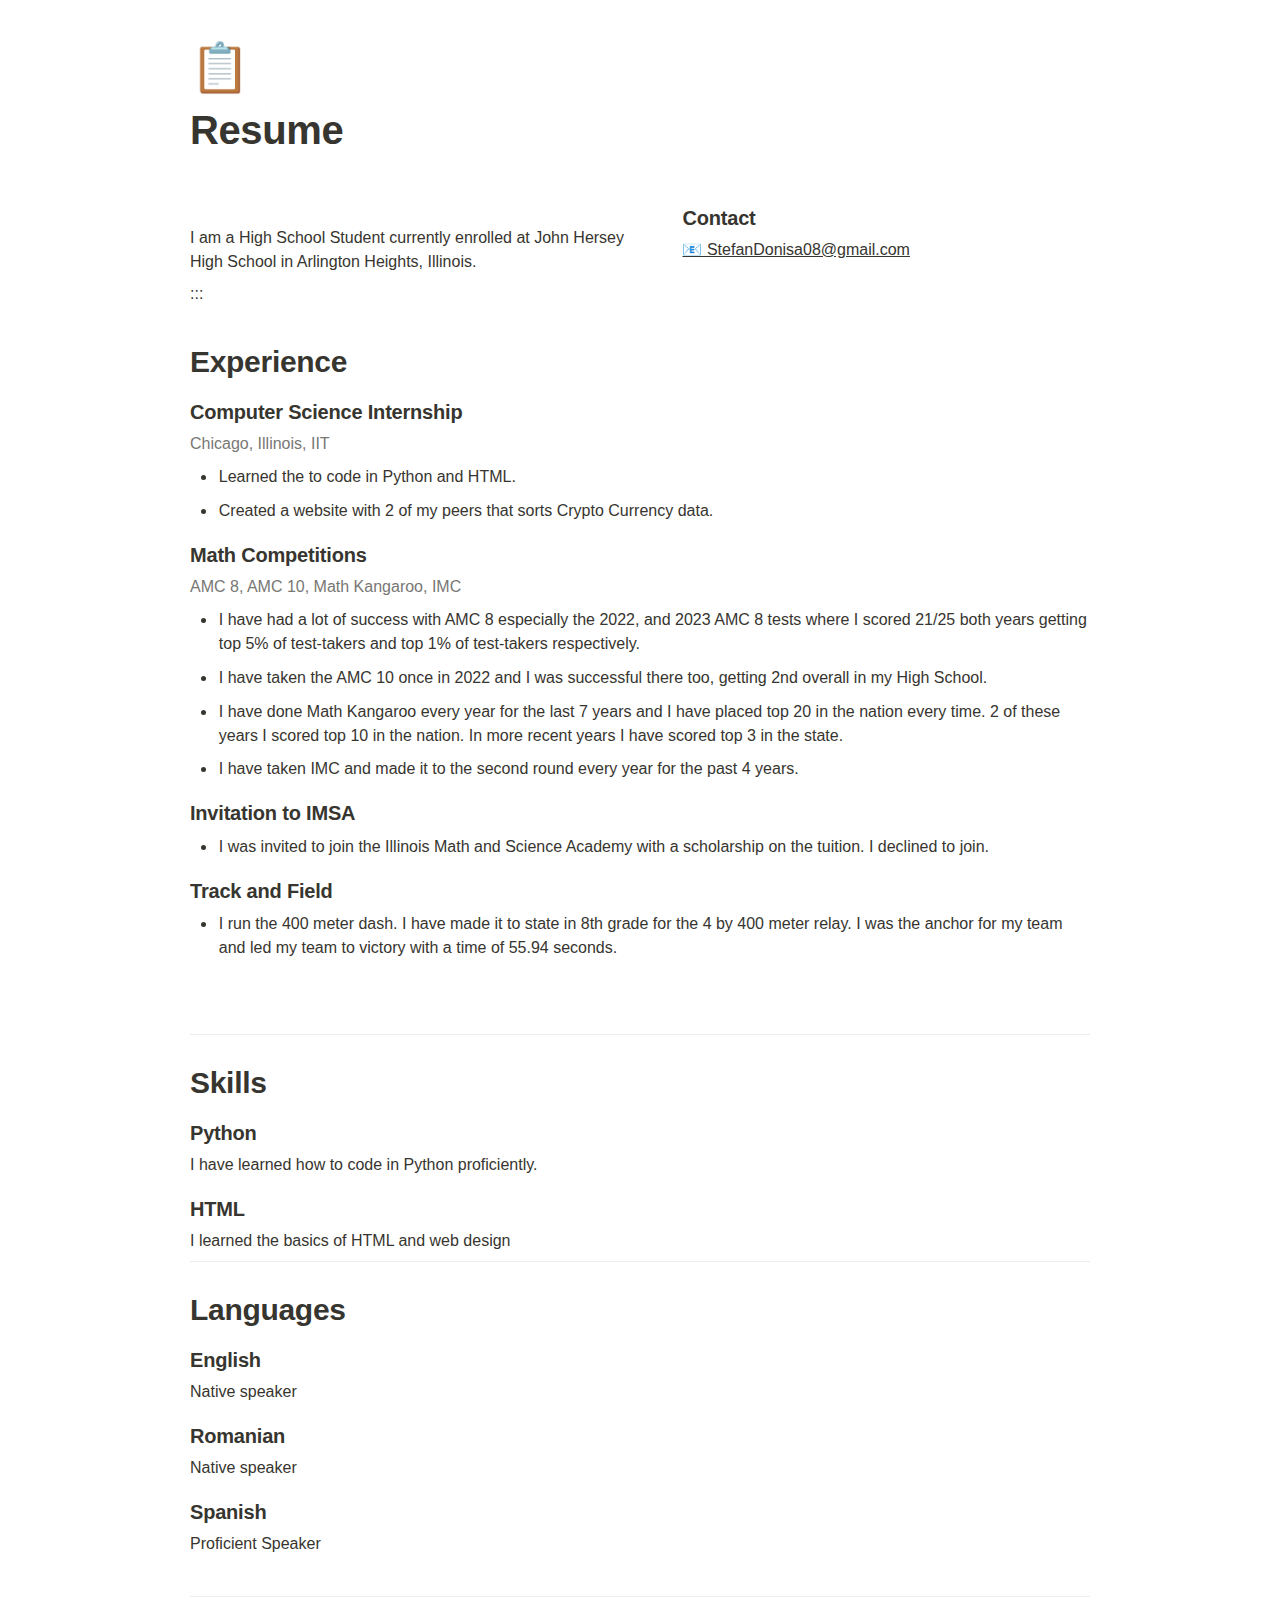
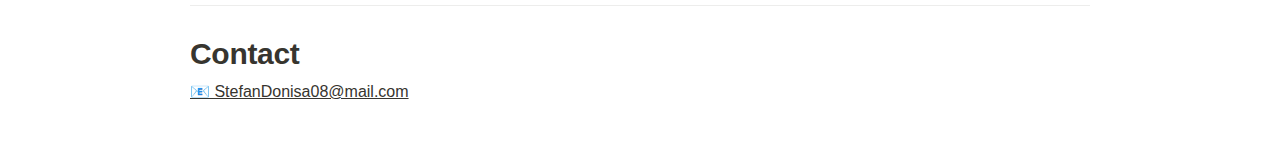
<file: resume.html>
<html><head><meta http-equiv="Content-Type" content="text/html; charset=utf-8"/><title>Resume</title><style>
/* cspell:disable-file */
/* webkit printing magic: print all background colors */
html {
	-webkit-print-color-adjust: exact;
}
* {
	box-sizing: border-box;
	-webkit-print-color-adjust: exact;
}

html,
body {
	margin: 0;
	padding: 0;
}
@media only screen {
	body {
		margin: 2em auto;
		max-width: 900px;
		color: rgb(55, 53, 47);
	}
}

body {
	line-height: 1.5;
	white-space: pre-wrap;
}

a,
a.visited {
	color: inherit;
	text-decoration: underline;
}

.pdf-relative-link-path {
	font-size: 80%;
	color: #444;
}

h1,
h2,
h3 {
	letter-spacing: -0.01em;
	line-height: 1.2;
	font-weight: 600;
	margin-bottom: 0;
}

.page-title {
	font-size: 2.5rem;
	font-weight: 700;
	margin-top: 0;
	margin-bottom: 0.75em;
}

h1 {
	font-size: 1.875rem;
	margin-top: 1.875rem;
}

h2 {
	font-size: 1.5rem;
	margin-top: 1.5rem;
}

h3 {
	font-size: 1.25rem;
	margin-top: 1.25rem;
}

.source {
	border: 1px solid #ddd;
	border-radius: 3px;
	padding: 1.5em;
	word-break: break-all;
}

.callout {
	border-radius: 3px;
	padding: 1rem;
}

figure {
	margin: 1.25em 0;
	page-break-inside: avoid;
}

figcaption {
	opacity: 0.5;
	font-size: 85%;
	margin-top: 0.5em;
}

mark {
	background-color: transparent;
}

.indented {
	padding-left: 1.5em;
}

hr {
	background: transparent;
	display: block;
	width: 100%;
	height: 1px;
	visibility: visible;
	border: none;
	border-bottom: 1px solid rgba(55, 53, 47, 0.09);
}

img {
	max-width: 100%;
}

@media only print {
	img {
		max-height: 100vh;
		object-fit: contain;
	}
}

@page {
	margin: 1in;
}

.collection-content {
	font-size: 0.875rem;
}

.column-list {
	display: flex;
	justify-content: space-between;
}

.column {
	padding: 0 1em;
}

.column:first-child {
	padding-left: 0;
}

.column:last-child {
	padding-right: 0;
}

.table_of_contents-item {
	display: block;
	font-size: 0.875rem;
	line-height: 1.3;
	padding: 0.125rem;
}

.table_of_contents-indent-1 {
	margin-left: 1.5rem;
}

.table_of_contents-indent-2 {
	margin-left: 3rem;
}

.table_of_contents-indent-3 {
	margin-left: 4.5rem;
}

.table_of_contents-link {
	text-decoration: none;
	opacity: 0.7;
	border-bottom: 1px solid rgba(55, 53, 47, 0.18);
}

table,
th,
td {
	border: 1px solid rgba(55, 53, 47, 0.09);
	border-collapse: collapse;
}

table {
	border-left: none;
	border-right: none;
}

th,
td {
	font-weight: normal;
	padding: 0.25em 0.5em;
	line-height: 1.5;
	min-height: 1.5em;
	text-align: left;
}

th {
	color: rgba(55, 53, 47, 0.6);
}

ol,
ul {
	margin: 0;
	margin-block-start: 0.6em;
	margin-block-end: 0.6em;
}

li > ol:first-child,
li > ul:first-child {
	margin-block-start: 0.6em;
}

ul > li {
	list-style: disc;
}

ul.to-do-list {
	padding-inline-start: 0;
}

ul.to-do-list > li {
	list-style: none;
}

.to-do-children-checked {
	text-decoration: line-through;
	opacity: 0.375;
}

ul.toggle > li {
	list-style: none;
}

ul {
	padding-inline-start: 1.7em;
}

ul > li {
	padding-left: 0.1em;
}

ol {
	padding-inline-start: 1.6em;
}

ol > li {
	padding-left: 0.2em;
}

.mono ol {
	padding-inline-start: 2em;
}

.mono ol > li {
	text-indent: -0.4em;
}

.toggle {
	padding-inline-start: 0em;
	list-style-type: none;
}

/* Indent toggle children */
.toggle > li > details {
	padding-left: 1.7em;
}

.toggle > li > details > summary {
	margin-left: -1.1em;
}

.selected-value {
	display: inline-block;
	padding: 0 0.5em;
	background: rgba(206, 205, 202, 0.5);
	border-radius: 3px;
	margin-right: 0.5em;
	margin-top: 0.3em;
	margin-bottom: 0.3em;
	white-space: nowrap;
}

.collection-title {
	display: inline-block;
	margin-right: 1em;
}

.page-description {
    margin-bottom: 2em;
}

.simple-table {
	margin-top: 1em;
	font-size: 0.875rem;
	empty-cells: show;
}
.simple-table td {
	height: 29px;
	min-width: 120px;
}

.simple-table th {
	height: 29px;
	min-width: 120px;
}

.simple-table-header-color {
	background: rgb(247, 246, 243);
	color: black;
}
.simple-table-header {
	font-weight: 500;
}

time {
	opacity: 0.5;
}

.icon {
	display: inline-block;
	max-width: 1.2em;
	max-height: 1.2em;
	text-decoration: none;
	vertical-align: text-bottom;
	margin-right: 0.5em;
}

img.icon {
	border-radius: 3px;
}

.user-icon {
	width: 1.5em;
	height: 1.5em;
	border-radius: 100%;
	margin-right: 0.5rem;
}

.user-icon-inner {
	font-size: 0.8em;
}

.text-icon {
	border: 1px solid #000;
	text-align: center;
}

.page-cover-image {
	display: block;
	object-fit: cover;
	width: 100%;
	max-height: 30vh;
}

.page-header-icon {
	font-size: 3rem;
	margin-bottom: 1rem;
}

.page-header-icon-with-cover {
	margin-top: -0.72em;
	margin-left: 0.07em;
}

.page-header-icon img {
	border-radius: 3px;
}

.link-to-page {
	margin: 1em 0;
	padding: 0;
	border: none;
	font-weight: 500;
}

p > .user {
	opacity: 0.5;
}

td > .user,
td > time {
	white-space: nowrap;
}

input[type="checkbox"] {
	transform: scale(1.5);
	margin-right: 0.6em;
	vertical-align: middle;
}

p {
	margin-top: 0.5em;
	margin-bottom: 0.5em;
}

.image {
	border: none;
	margin: 1.5em 0;
	padding: 0;
	border-radius: 0;
	text-align: center;
}

.code,
code {
	background: rgba(135, 131, 120, 0.15);
	border-radius: 3px;
	padding: 0.2em 0.4em;
	border-radius: 3px;
	font-size: 85%;
	tab-size: 2;
}

code {
	color: #eb5757;
}

.code {
	padding: 1.5em 1em;
}

.code-wrap {
	white-space: pre-wrap;
	word-break: break-all;
}

.code > code {
	background: none;
	padding: 0;
	font-size: 100%;
	color: inherit;
}

blockquote {
	font-size: 1.25em;
	margin: 1em 0;
	padding-left: 1em;
	border-left: 3px solid rgb(55, 53, 47);
}

.bookmark {
	text-decoration: none;
	max-height: 8em;
	padding: 0;
	display: flex;
	width: 100%;
	align-items: stretch;
}

.bookmark-title {
	font-size: 0.85em;
	overflow: hidden;
	text-overflow: ellipsis;
	height: 1.75em;
	white-space: nowrap;
}

.bookmark-text {
	display: flex;
	flex-direction: column;
}

.bookmark-info {
	flex: 4 1 180px;
	padding: 12px 14px 14px;
	display: flex;
	flex-direction: column;
	justify-content: space-between;
}

.bookmark-image {
	width: 33%;
	flex: 1 1 180px;
	display: block;
	position: relative;
	object-fit: cover;
	border-radius: 1px;
}

.bookmark-description {
	color: rgba(55, 53, 47, 0.6);
	font-size: 0.75em;
	overflow: hidden;
	max-height: 4.5em;
	word-break: break-word;
}

.bookmark-href {
	font-size: 0.75em;
	margin-top: 0.25em;
}

.sans { font-family: ui-sans-serif, -apple-system, BlinkMacSystemFont, "Segoe UI", Helvetica, "Apple Color Emoji", Arial, sans-serif, "Segoe UI Emoji", "Segoe UI Symbol"; }
.code { font-family: "SFMono-Regular", Menlo, Consolas, "PT Mono", "Liberation Mono", Courier, monospace; }
.serif { font-family: Lyon-Text, Georgia, ui-serif, serif; }
.mono { font-family: iawriter-mono, Nitti, Menlo, Courier, monospace; }
.pdf .sans { font-family: Inter, ui-sans-serif, -apple-system, BlinkMacSystemFont, "Segoe UI", Helvetica, "Apple Color Emoji", Arial, sans-serif, "Segoe UI Emoji", "Segoe UI Symbol", 'Twemoji', 'Noto Color Emoji', 'Noto Sans CJK JP'; }
.pdf:lang(zh-CN) .sans { font-family: Inter, ui-sans-serif, -apple-system, BlinkMacSystemFont, "Segoe UI", Helvetica, "Apple Color Emoji", Arial, sans-serif, "Segoe UI Emoji", "Segoe UI Symbol", 'Twemoji', 'Noto Color Emoji', 'Noto Sans CJK SC'; }
.pdf:lang(zh-TW) .sans { font-family: Inter, ui-sans-serif, -apple-system, BlinkMacSystemFont, "Segoe UI", Helvetica, "Apple Color Emoji", Arial, sans-serif, "Segoe UI Emoji", "Segoe UI Symbol", 'Twemoji', 'Noto Color Emoji', 'Noto Sans CJK TC'; }
.pdf:lang(ko-KR) .sans { font-family: Inter, ui-sans-serif, -apple-system, BlinkMacSystemFont, "Segoe UI", Helvetica, "Apple Color Emoji", Arial, sans-serif, "Segoe UI Emoji", "Segoe UI Symbol", 'Twemoji', 'Noto Color Emoji', 'Noto Sans CJK KR'; }
.pdf .code { font-family: Source Code Pro, "SFMono-Regular", Menlo, Consolas, "PT Mono", "Liberation Mono", Courier, monospace, 'Twemoji', 'Noto Color Emoji', 'Noto Sans Mono CJK JP'; }
.pdf:lang(zh-CN) .code { font-family: Source Code Pro, "SFMono-Regular", Menlo, Consolas, "PT Mono", "Liberation Mono", Courier, monospace, 'Twemoji', 'Noto Color Emoji', 'Noto Sans Mono CJK SC'; }
.pdf:lang(zh-TW) .code { font-family: Source Code Pro, "SFMono-Regular", Menlo, Consolas, "PT Mono", "Liberation Mono", Courier, monospace, 'Twemoji', 'Noto Color Emoji', 'Noto Sans Mono CJK TC'; }
.pdf:lang(ko-KR) .code { font-family: Source Code Pro, "SFMono-Regular", Menlo, Consolas, "PT Mono", "Liberation Mono", Courier, monospace, 'Twemoji', 'Noto Color Emoji', 'Noto Sans Mono CJK KR'; }
.pdf .serif { font-family: PT Serif, Lyon-Text, Georgia, ui-serif, serif, 'Twemoji', 'Noto Color Emoji', 'Noto Serif CJK JP'; }
.pdf:lang(zh-CN) .serif { font-family: PT Serif, Lyon-Text, Georgia, ui-serif, serif, 'Twemoji', 'Noto Color Emoji', 'Noto Serif CJK SC'; }
.pdf:lang(zh-TW) .serif { font-family: PT Serif, Lyon-Text, Georgia, ui-serif, serif, 'Twemoji', 'Noto Color Emoji', 'Noto Serif CJK TC'; }
.pdf:lang(ko-KR) .serif { font-family: PT Serif, Lyon-Text, Georgia, ui-serif, serif, 'Twemoji', 'Noto Color Emoji', 'Noto Serif CJK KR'; }
.pdf .mono { font-family: PT Mono, iawriter-mono, Nitti, Menlo, Courier, monospace, 'Twemoji', 'Noto Color Emoji', 'Noto Sans Mono CJK JP'; }
.pdf:lang(zh-CN) .mono { font-family: PT Mono, iawriter-mono, Nitti, Menlo, Courier, monospace, 'Twemoji', 'Noto Color Emoji', 'Noto Sans Mono CJK SC'; }
.pdf:lang(zh-TW) .mono { font-family: PT Mono, iawriter-mono, Nitti, Menlo, Courier, monospace, 'Twemoji', 'Noto Color Emoji', 'Noto Sans Mono CJK TC'; }
.pdf:lang(ko-KR) .mono { font-family: PT Mono, iawriter-mono, Nitti, Menlo, Courier, monospace, 'Twemoji', 'Noto Color Emoji', 'Noto Sans Mono CJK KR'; }
.highlight-default {
	color: rgba(55, 53, 47, 1);
}
.highlight-gray {
	color: rgba(120, 119, 116, 1);
	fill: rgba(120, 119, 116, 1);
}
.highlight-brown {
	color: rgba(159, 107, 83, 1);
	fill: rgba(159, 107, 83, 1);
}
.highlight-orange {
	color: rgba(217, 115, 13, 1);
	fill: rgba(217, 115, 13, 1);
}
.highlight-yellow {
	color: rgba(203, 145, 47, 1);
	fill: rgba(203, 145, 47, 1);
}
.highlight-teal {
	color: rgba(68, 131, 97, 1);
	fill: rgba(68, 131, 97, 1);
}
.highlight-blue {
	color: rgba(51, 126, 169, 1);
	fill: rgba(51, 126, 169, 1);
}
.highlight-purple {
	color: rgba(144, 101, 176, 1);
	fill: rgba(144, 101, 176, 1);
}
.highlight-pink {
	color: rgba(193, 76, 138, 1);
	fill: rgba(193, 76, 138, 1);
}
.highlight-red {
	color: rgba(212, 76, 71, 1);
	fill: rgba(212, 76, 71, 1);
}
.highlight-gray_background {
	background: rgba(241, 241, 239, 1);
}
.highlight-brown_background {
	background: rgba(244, 238, 238, 1);
}
.highlight-orange_background {
	background: rgba(251, 236, 221, 1);
}
.highlight-yellow_background {
	background: rgba(251, 243, 219, 1);
}
.highlight-teal_background {
	background: rgba(237, 243, 236, 1);
}
.highlight-blue_background {
	background: rgba(231, 243, 248, 1);
}
.highlight-purple_background {
	background: rgba(244, 240, 247, 0.8);
}
.highlight-pink_background {
	background: rgba(249, 238, 243, 0.8);
}
.highlight-red_background {
	background: rgba(253, 235, 236, 1);
}
.block-color-default {
	color: inherit;
	fill: inherit;
}
.block-color-gray {
	color: rgba(120, 119, 116, 1);
	fill: rgba(120, 119, 116, 1);
}
.block-color-brown {
	color: rgba(159, 107, 83, 1);
	fill: rgba(159, 107, 83, 1);
}
.block-color-orange {
	color: rgba(217, 115, 13, 1);
	fill: rgba(217, 115, 13, 1);
}
.block-color-yellow {
	color: rgba(203, 145, 47, 1);
	fill: rgba(203, 145, 47, 1);
}
.block-color-teal {
	color: rgba(68, 131, 97, 1);
	fill: rgba(68, 131, 97, 1);
}
.block-color-blue {
	color: rgba(51, 126, 169, 1);
	fill: rgba(51, 126, 169, 1);
}
.block-color-purple {
	color: rgba(144, 101, 176, 1);
	fill: rgba(144, 101, 176, 1);
}
.block-color-pink {
	color: rgba(193, 76, 138, 1);
	fill: rgba(193, 76, 138, 1);
}
.block-color-red {
	color: rgba(212, 76, 71, 1);
	fill: rgba(212, 76, 71, 1);
}
.block-color-gray_background {
	background: rgba(241, 241, 239, 1);
}
.block-color-brown_background {
	background: rgba(244, 238, 238, 1);
}
.block-color-orange_background {
	background: rgba(251, 236, 221, 1);
}
.block-color-yellow_background {
	background: rgba(251, 243, 219, 1);
}
.block-color-teal_background {
	background: rgba(237, 243, 236, 1);
}
.block-color-blue_background {
	background: rgba(231, 243, 248, 1);
}
.block-color-purple_background {
	background: rgba(244, 240, 247, 0.8);
}
.block-color-pink_background {
	background: rgba(249, 238, 243, 0.8);
}
.block-color-red_background {
	background: rgba(253, 235, 236, 1);
}
.select-value-color-interactiveBlue { background-color: rgba(35, 131, 226, .07); }
.select-value-color-pink { background-color: rgba(245, 224, 233, 1); }
.select-value-color-purple { background-color: rgba(232, 222, 238, 1); }
.select-value-color-green { background-color: rgba(219, 237, 219, 1); }
.select-value-color-gray { background-color: rgba(227, 226, 224, 1); }
.select-value-color-translucentGray { background-color: rgba(255, 255, 255, 0.0375); }
.select-value-color-orange { background-color: rgba(250, 222, 201, 1); }
.select-value-color-brown { background-color: rgba(238, 224, 218, 1); }
.select-value-color-red { background-color: rgba(255, 226, 221, 1); }
.select-value-color-yellow { background-color: rgba(253, 236, 200, 1); }
.select-value-color-blue { background-color: rgba(211, 229, 239, 1); }
.select-value-color-pageGlass { background-color: undefined; }
.select-value-color-washGlass { background-color: undefined; }

.checkbox {
	display: inline-flex;
	vertical-align: text-bottom;
	width: 16;
	height: 16;
	background-size: 16px;
	margin-left: 2px;
	margin-right: 5px;
}

.checkbox-on {
	background-image: url("data:image/svg+xml;charset=UTF-8,%3Csvg%20width%3D%2216%22%20height%3D%2216%22%20viewBox%3D%220%200%2016%2016%22%20fill%3D%22none%22%20xmlns%3D%22http%3A%2F%2Fwww.w3.org%2F2000%2Fsvg%22%3E%0A%3Crect%20width%3D%2216%22%20height%3D%2216%22%20fill%3D%22%2358A9D7%22%2F%3E%0A%3Cpath%20d%3D%22M6.71429%2012.2852L14%204.9995L12.7143%203.71436L6.71429%209.71378L3.28571%206.2831L2%207.57092L6.71429%2012.2852Z%22%20fill%3D%22white%22%2F%3E%0A%3C%2Fsvg%3E");
}

.checkbox-off {
	background-image: url("data:image/svg+xml;charset=UTF-8,%3Csvg%20width%3D%2216%22%20height%3D%2216%22%20viewBox%3D%220%200%2016%2016%22%20fill%3D%22none%22%20xmlns%3D%22http%3A%2F%2Fwww.w3.org%2F2000%2Fsvg%22%3E%0A%3Crect%20x%3D%220.75%22%20y%3D%220.75%22%20width%3D%2214.5%22%20height%3D%2214.5%22%20fill%3D%22white%22%20stroke%3D%22%2336352F%22%20stroke-width%3D%221.5%22%2F%3E%0A%3C%2Fsvg%3E");
}
	
</style></head><body><article id="0773104a-559d-48f4-8e00-d3f5aa31a014" class="page sans"><header><div class="page-header-icon undefined"><span class="icon">📋</span></div><h1 class="page-title">Resume</h1><p class="page-description"></p></header><div class="page-body"><div id="ea351b22-4650-4b7a-a76d-5732d8c81c25" class="column-list"><div id="d469f94a-42c6-49e2-8af0-acea2745bb04" style="width:52.941176470588246%" class="column"><p id="88dfb186-15b2-490d-a1c9-8c2581b9cef7" class="">
</p><p id="ef04e348-533f-43ec-b6bc-0e994e44bc94" class="">I am a High School Student currently enrolled at John Hersey High School in Arlington Heights, Illinois. </p><p id="39933cb7-3abf-4bf4-a85f-dc68babf3ab6" class="">:::</p></div><div id="2c2f1b1a-c08b-4bc1-b01b-f3aba21c7936" style="width:47.05882352941177%" class="column"><h3 id="26b77c48-7827-4607-b521-96c213182a97" class=""><strong>Contact</strong></h3><p id="abb639b1-1538-4fc3-a710-c5ef384aa8b0" class=""><a href="mailto:StefanDonisa08@gmail.com">📧 StefanDonisa08@gmail.com</a></p></div></div><h1 id="3f3aba03-73fb-41f5-a573-f84d80928636" class="">Experience</h1><h3 id="098ce1f9-ce4d-4206-921c-64cf92f49f66" class="">Computer Science Internship</h3><p id="97ed5bc4-ded3-44dc-918b-2151a908e09c" class="block-color-gray">Chicago, Illinois, IIT </p><ul id="413dd637-5b8b-4067-aa98-e738b389a68b" class="bulleted-list"><li style="list-style-type:disc">Learned the to code in Python and HTML. </li></ul><ul id="b90cc1d2-f235-476e-84cb-a1ad6a0ecb10" class="bulleted-list"><li style="list-style-type:disc">Created a website with 2 of my peers that sorts Crypto Currency data.</li></ul><h3 id="561a0b8f-f0b6-4986-8deb-5742957c10f8" class="">Math Competitions</h3><p id="d41b6d32-c9dc-4401-b5ea-1fcb81aea8a7" class="block-color-gray">AMC 8, AMC 10, Math Kangaroo, IMC</p><ul id="840d7305-3787-4e7a-bcfc-ed7c5897a702" class="bulleted-list"><li style="list-style-type:disc">I have had a lot of success with AMC 8 especially the 2022, and 2023 AMC 8 tests where I scored 21/25 both years getting top 5% of test-takers and top 1% of test-takers respectively. </li></ul><ul id="3dfc2a32-e22b-4447-a086-5c1378e4a943" class="bulleted-list"><li style="list-style-type:disc">I have taken the AMC 10 once in 2022 and I was successful there too, getting 2nd overall in my High School. </li></ul><ul id="3b88cfa6-bd40-4626-ae28-9851ab916296" class="bulleted-list"><li style="list-style-type:disc">I have done Math Kangaroo every year for the last 7 years and I have placed top 20 in the nation every time. 2 of these years I scored top 10 in the nation. In more recent years I have scored top 3 in the state.</li></ul><ul id="d7186d08-6b74-4300-9848-4e00afd419cd" class="bulleted-list"><li style="list-style-type:disc">I have taken IMC and made it to the second round every year for the past 4 years.</li></ul><h3 id="8139194c-b89e-4606-b42b-11894883fea8" class="">Invitation to IMSA</h3><ul id="12832585-b6f0-40c3-8ffc-e6a8afb6a1a3" class="bulleted-list"><li style="list-style-type:disc">I was invited to join the Illinois Math and Science Academy with a scholarship on the tuition. I declined to join.</li></ul><h3 id="fa5b8eb6-fe82-4c54-8fa5-3b031f0fbbf8" class="">Track and Field</h3><ul id="5508121b-1b27-481f-8db1-795ba354b4d6" class="bulleted-list"><li style="list-style-type:disc">I run the 400 meter dash. I have made it to state in 8th grade for the 4 by 400 meter relay. I was the anchor for my team and led my team to victory with a time of 55.94 seconds. </li></ul><p id="fe3ba6c6-f368-453a-93b7-0bb98a3b37c4" class="">
</p>
</p><hr id="a27c04c3-6f9b-4310-b181-cfbf37344d9c"/><h1 id="a1d5dbb7-1bad-4d90-a7ae-37c6f3a58637" class="">Skills</h1><h3 id="08dda48a-3562-4497-8eda-199c2a374834" class="">Python</h3><p id="f4bb59ba-f8c9-44f0-9c74-7e4ef1ffa255" class="">I have learned how to code in Python proficiently. </p><h3 id="862cd591-6faa-44fb-a5bc-b74d563b024f" class="">HTML</h3><p id="f7a5d1bc-b1cc-40eb-9aad-b9025d1848cf" class="">I learned the basics of HTML and web design</p><hr id="f8568bc9-93a4-4b5e-9905-1c3cf461315f"/><h1 id="445ef427-3971-4795-b1d6-de87bf1219c9" class="">Languages</h1><h3 id="98420ea3-9f6d-494e-a312-e687cc5eb356" class="">English</h3><p id="cb9efc17-570d-406d-b92d-e00ee763ff37" class="">Native speaker</p><h3 id="a26e0273-b39a-4d35-89fd-0e6bafa8f3e5" class="">Romanian</h3><p id="7671b64d-2ed5-45db-8998-b9813a9c3980" class="">Native speaker</p><h3 id="856b1c41-b4e7-4bac-b725-00becf76be97" class="">Spanish</h3><p id="41a27e52-6b8f-42fa-a284-28aab062683f" class="">Proficient Speaker</p><p id="7c051383-48c4-4c7f-8ef9-6b791ba5d2ab" class="">
</p><hr id="e40498f1-6972-487b-a615-e842de41db08"/><hr id="5bceacf5-aea7-4448-9080-077bf6094eee"/><h1 id="538c64eb-88dd-4e76-880f-067ddfd6dbfe" class="">Contact</h1><p id="fa284cf1-84c3-416e-8701-f052f02e2124" class=""><a href="mailto:StefanDonisa08@mail.com">📧 StefanDonisa08@mail.com</a></p></div></article></body></html>
</file>
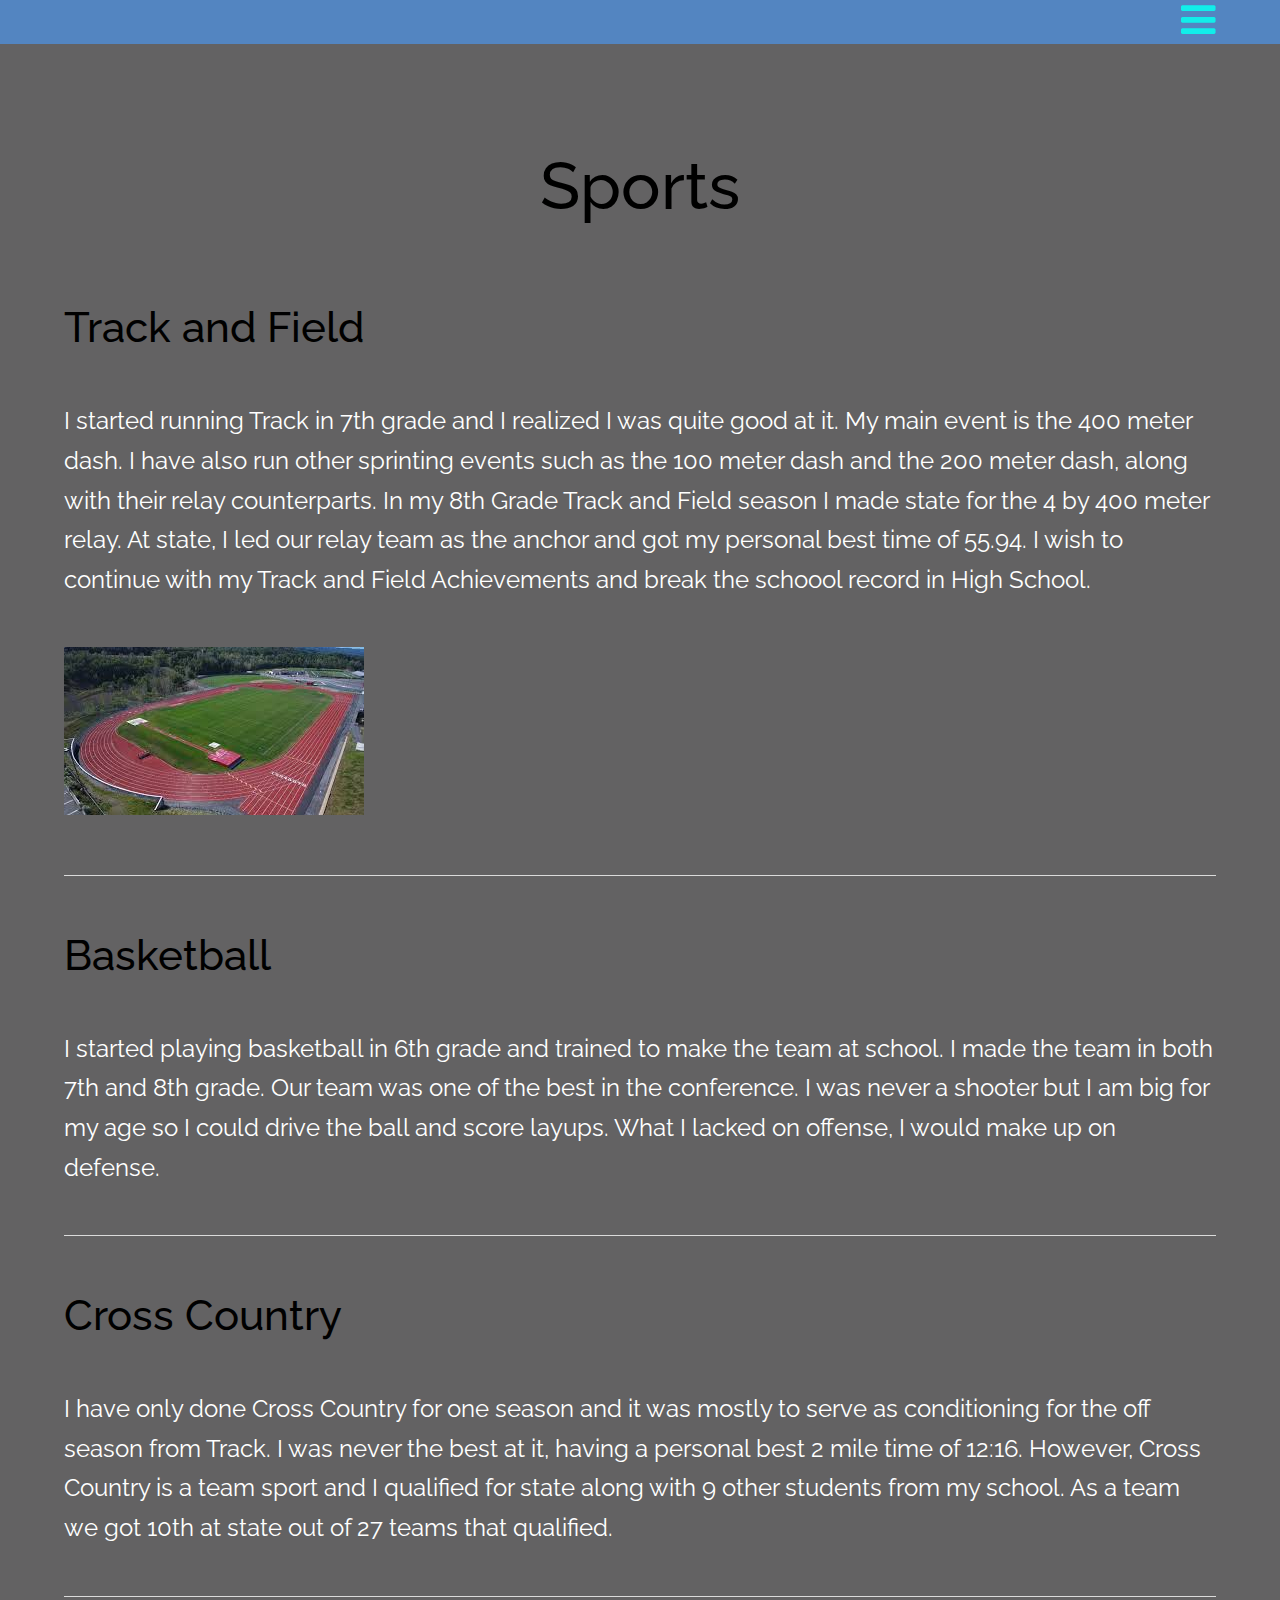
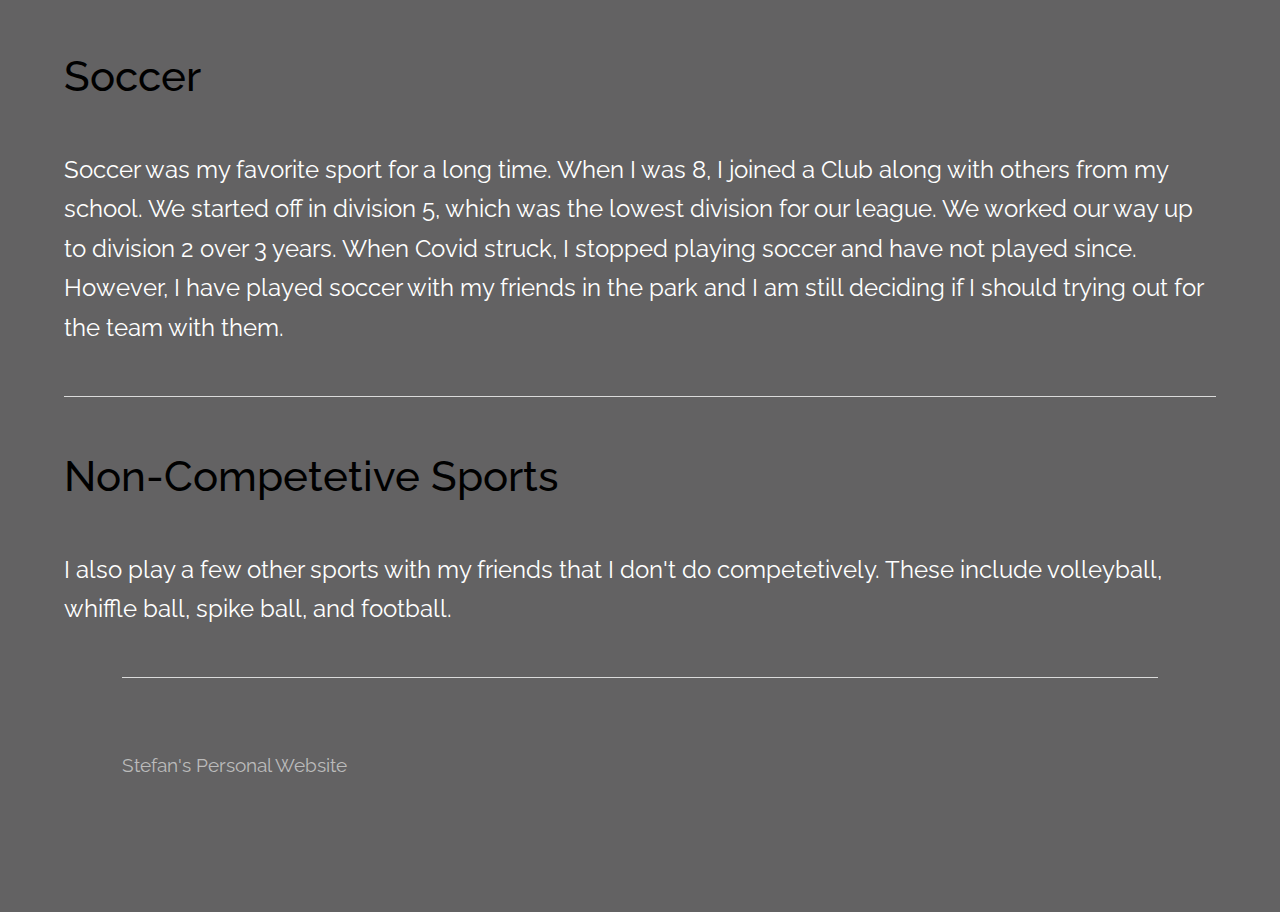
<file: sports.html>
<!DOCTYPE HTML>
<!--
	REU PI Virtual Meeting 2021 by TEMPLATED
	templated.co @templatedco
	Released for free under the Creative Commons Attribution 3.0 license (templated.co/license)
-->
<html>
	<head>
		<title>Sports</title>
		<meta charset="utf-8" />
		<meta name="viewport" content="width=device-width, initial-scale=1" />
		<link rel="stylesheet" href="assets/css/main.css" />
	</head>
	<body class="subpage">

		<!-- Header -->
			<header id="header">
				<div class="inner">
					<nav id="nav">
						<center><a href="index.html">Home</a>
						<a href="academics.html">Academics</a>
						<a href="sports.html">Sports</a>
						<a href="hobbies.html">Hobbies</a>
						<a href="resume.html">Resume</a>
						<a href="CS.html">CS</a>
						<a href="mailto:StefanDonisa08@gmail.com">Contact Me</a></center>
					</nav>
					<a href="#navPanel" class="navPanelToggle"><span class="fa fa-bars"></span></a>
				
				</div>
			</header>


		<!-- Main -->
			<section id="main" class="wrapper">
				<div class="inner">
					<header class="align-center">
					<font size="+2">
						<h2>Sports</h2>
					</header>
					<h2>Track and Field</h2>
					<p>I started running Track in 7th grade and I realized I was quite good at it. My main event is the 400 meter dash. I have also run other sprinting events such as the 100 meter dash and the 200 meter dash, along with their relay counterparts. In my 8th Grade Track and Field season I made state for the 4 by 400 meter relay. At state, I led our relay team as the anchor and got my personal best time of 55.94. I wish to continue with my Track and Field Achievements and break the schoool record in High School.</p>
					<img src="images/images.jpg" width=300 >
					<hr>
					<h2>Basketball</h2>
					<p>I started playing basketball in 6th grade and trained to make the team at school. I made the team in both 7th and 8th grade. Our team was one of the best in the conference. I was never a shooter but I am big for my age so I could drive the ball and score layups. What I lacked on offense, I would make up on defense.</p>
					<hr>
					<h2>Cross Country</h2>
					<p>I have only done Cross Country for one season and it was mostly to serve as conditioning for the off season from Track. I was never the best at it, having a personal best 2 mile time of 12:16. However, Cross Country is a team sport and I qualified for state along with 9 other students from my school. As a team we got 10th at state out of 27 teams that qualified.</p>
					<hr>
					<h2>Soccer</h2>
					<p>Soccer was my favorite sport for a long time. When I was 8, I joined a Club along with others from my school. We started off in division 5, which was the lowest division for our league. We worked our way up to division 2 over 3 years. When Covid struck, I stopped playing soccer and have not played since. However, I have played soccer with my friends in the park and I am still deciding if I should trying out for the team with them.</p>
					<hr>
					<h2>Non-Competetive Sports</h2>
					<p>I also play a few other sports with my friends that I don't do competetively. These include volleyball, whiffle ball, spike ball, and football.</p>

		<!-- Footer -->
			<footer id="footer">
				<div class="inner">
					<div class="flex">
						<div class="copyright">
							Stefan's Personal Website
						</div>
						<!--
						<ul class="icons">
							<li><a href="#" class="icon fa-facebook"><span class="label">Facebook</span></a></li>
							<li><a href="#" class="icon fa-twitter"><span class="label">Twitter</span></a></li>
							<li><a href="#" class="icon fa-linkedin"><span class="label">linkedIn</span></a></li>
							<li><a href="#" class="icon fa-pinterest-p"><span class="label">Pinterest</span></a></li>
							<li><a href="#" class="icon fa-vimeo"><span class="label">Vimeo</span></a></li>
						</ul> -->
					</div>
				</div>
			</footer>

		<!-- Scripts -->
			<script src="assets/js/jquery.min.js"></script>
			<script src="assets/js/skel.min.js"></script>
			<script src="assets/js/util.js"></script>
			<script src="assets/js/main.js"></script>

	</body>
</html>
</file>
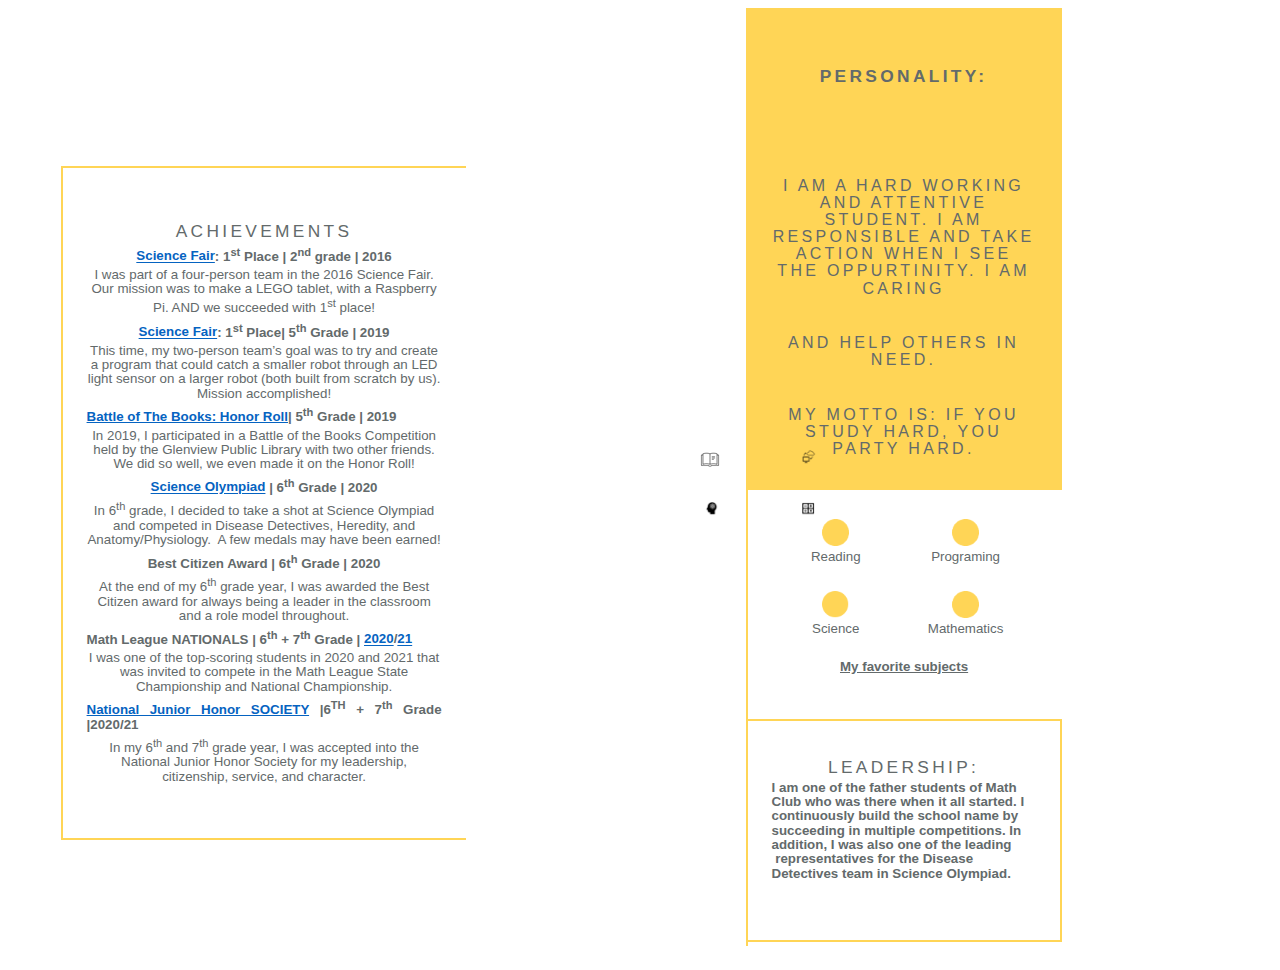
<file: temp/academics.html>
<html>

<head>
<meta http-equiv=Content-Type content="text/html; charset=utf-8">
<meta name=Generator content="Microsoft Word 15 (filtered)">
<style>
<!--
 /* Font Definitions */
 @font-face
	{font-family:"Cambria Math";
	panose-1:2 4 5 3 5 4 6 3 2 4;}
@font-face
	{font-family:"Century Gothic";
	panose-1:2 11 5 2 2 2 2 2 2 4;}
@font-face
	{font-family:"Segoe UI";
	panose-1:2 11 5 2 4 2 4 2 2 3;}
@font-face
	{font-family:"Al Bayan Plain";
	panose-1:0 0 0 0 0 0 0 0 0 0;}
@font-face
	{font-family:"Abadi MT Condensed Light";
	panose-1:2 11 3 6 3 1 1 1 1 3;}
 /* Style Definitions */
 p.MsoNormal, li.MsoNormal, div.MsoNormal
	{margin-top:0in;
	margin-right:0in;
	margin-bottom:3.0pt;
	margin-left:0in;
	text-align:center;
	line-height:107%;
	font-size:10.0pt;
	font-family:"Century Gothic",sans-serif;
	color:#636A6B;}
h2
	{mso-style-link:"Heading 2 Char";
	margin-top:28.0pt;
	margin-right:0in;
	margin-bottom:3.0pt;
	margin-left:0in;
	text-align:center;
	line-height:107%;
	page-break-after:avoid;
	font-size:13.0pt;
	font-family:"Century Gothic",sans-serif;
	color:#636A6B;
	text-transform:uppercase;
	letter-spacing:2.5pt;
	font-weight:normal;}
h2.CxSpFirst
	{mso-style-link:"Heading 2 Char";
	margin-top:28.0pt;
	margin-right:0in;
	margin-bottom:0in;
	margin-left:0in;
	text-align:center;
	line-height:107%;
	page-break-after:avoid;
	font-size:13.0pt;
	font-family:"Century Gothic",sans-serif;
	color:#636A6B;
	text-transform:uppercase;
	letter-spacing:2.5pt;
	font-weight:normal;}
h2.CxSpMiddle
	{mso-style-link:"Heading 2 Char";
	margin:0in;
	text-align:center;
	line-height:107%;
	page-break-after:avoid;
	font-size:13.0pt;
	font-family:"Century Gothic",sans-serif;
	color:#636A6B;
	text-transform:uppercase;
	letter-spacing:2.5pt;
	font-weight:normal;}
h2.CxSpLast
	{mso-style-link:"Heading 2 Char";
	margin-top:0in;
	margin-right:0in;
	margin-bottom:3.0pt;
	margin-left:0in;
	text-align:center;
	line-height:107%;
	page-break-after:avoid;
	font-size:13.0pt;
	font-family:"Century Gothic",sans-serif;
	color:#636A6B;
	text-transform:uppercase;
	letter-spacing:2.5pt;
	font-weight:normal;}
h3
	{mso-style-link:"Heading 3 Char";
	margin-top:0in;
	margin-right:0in;
	margin-bottom:3.0pt;
	margin-left:0in;
	text-align:center;
	line-height:107%;
	page-break-after:avoid;
	font-size:10.0pt;
	font-family:"Century Gothic",sans-serif;
	color:#636A6B;}
a:link, span.MsoHyperlink
	{color:#0563C1;
	text-decoration:underline;}
p.MsoNoSpacing, li.MsoNoSpacing, div.MsoNoSpacing
	{margin:0in;
	text-align:center;
	font-size:10.0pt;
	font-family:"Century Gothic",sans-serif;
	color:#636A6B;}
span.Heading2Char
	{mso-style-name:"Heading 2 Char";
	mso-style-link:"Heading 2";
	font-family:"Century Gothic",sans-serif;
	text-transform:uppercase;
	letter-spacing:2.5pt;}
span.Heading3Char
	{mso-style-name:"Heading 3 Char";
	mso-style-link:"Heading 3";
	font-family:"Century Gothic",sans-serif;
	font-weight:bold;}
.MsoChpDefault
	{font-size:10.0pt;
	font-family:"Century Gothic",sans-serif;
	color:#636A6B;}
.MsoPapDefault
	{margin-bottom:3.0pt;
	text-align:center;
	line-height:107%;}
 /* Page Definitions */
 @page WordSection1
	{size:8.5in 11.0in;
	margin:.2in .4in .2in .4in;}
div.WordSection1
	{page:WordSection1;}
-->
</style>

</head>

<body lang=EN-US link="#0563C1" vlink="#954F72" style='word-wrap:break-word'>

<div class=WordSection1>

<div align=center>

<table class=MsoNormalTable border=0 cellspacing=0 cellpadding=0
 summary="Main layout table" width="98%" style='border-collapse:collapse'>
 <tr style='height:596.2pt'>
  <td width=420 valign=top style='width:315.0pt;border:none;border-right:solid #FFD556 1.5pt;
  padding:0in 0in 0in 0in;height:596.2pt'>
  <table class=MsoNormalTable border=0 cellspacing=0 cellpadding=0
   summary="Left side layout table" width=405 style='margin-left:29.95pt;
   border-collapse:collapse'>
   <tr style='height:33.0pt'>
    <td width="100%" valign=top style='width:100.0%;border:none;border-bottom:
    solid #FFD556 1.5pt;padding:15.85pt .25in 20.15pt .25in;height:33.0pt'>
    <h2><span style='font-size:11.0pt;line-height:107%;color:white'>ResourcesR</span></h2>
    <h2><span style='font-size:11.0pt;line-height:107%'>&nbsp;</span></h2>
    </td>
   </tr>
   <tr style='height:503.7pt'>
    <td width="100%" valign=top style='width:100.0%;border-top:none;border-left:
    solid #FFD556 1.5pt;border-bottom:solid #FFD556 1.5pt;border-right:none;
    padding:12.25pt .25in 20.15pt .25in;height:503.7pt'>
    <h2>Achievements</h2>
    <h3><a href="https://www.csun.edu/~lg48405/vsf/ch1/ch1_wha.html"><span
    style='line-height:107%'>Science Fair</span></a><span style='line-height:
    107%'>: 1<sup>st</sup> Place | 2<sup>nd</sup> grade | 2016</span></h3>
    <p class=MsoNormal>I was part of a four-person team in the 2016 Science
    Fair. Our mission was to make a LEGO tablet, with a Raspberry Pi. AND we
    succeeded with 1<sup>st</sup> place!</p>
    <h3><a href="https://www.csun.edu/~lg48405/vsf/ch1/ch1_wha.html"><span
    style='line-height:107%'>Science Fair</span></a><span style='line-height:
    107%'>: 1<sup>st</sup> Place| 5<sup>th</sup> Grade | 2019</span></h3>
    <p class=MsoNormal>This time, my two-person team’s goal was to try and
    create a program that could catch a smaller robot through an LED light
    sensor on a larger robot (both built from scratch by us). Mission
    accomplished!</p>
    <h3 style='text-align:justify'><a
    href="https://www.glenviewpl.org/kids/battle-of-the-books/honor-roll/2010-2019"><span
    style='line-height:107%'>Battle of The Books: Honor Roll</span></a><span
    style='line-height:107%'>| 5<sup>th</sup> Grade | 2019</span></h3>
    <h3><span style='line-height:107%;font-weight:normal'>In 2019, I
    participated in a Battle of the Books Competition held by the Glenview
    Public Library with two other friends. We did so well, we even made it on
    the Honor Roll!</span></h3>
    <h3><a href="https://www.soinc.org/info/about-science-olympiad"><span
    style='line-height:107%'>Science Olympiad</span></a><span style='line-height:
    107%'> | 6<sup>th</sup> Grade | 2020</span></h3>
    <p class=MsoNormal>In 6<sup>th</sup> grade, I decided to take a shot at
    Science Olympiad and competed in Disease Detectives, Heredity, and
    Anatomy/Physiology.  A few medals may have been earned!</p>
    <h3><span style='line-height:107%'>Best Citizen Award | 6t<sup>h</sup>
    Grade | 2020</span></h3>
    <p class=MsoNormal>At the end of my 6<sup>th</sup> grade year, I was
    awarded the Best Citizen award for always being a leader in the classroom
    and a role model throughout.</p>
    <h3 style='text-align:justify'><span style='line-height:107%'>Math League
    NATIONALS | 6<sup>th</sup> + 7<sup>th</sup> Grade | </span><a
    href="http://mathleague.org/results/middleschool/indivresults.php?event=6239"><span
    style='line-height:107%'>2020</span></a><span style='line-height:107%'>/<a
    href="http://mathleague.org/results/middleschool/indivresults.php?event=7796">21</a></span></h3>
    <p class=MsoNormal><span style='background:white'>I was one of the
    top-scoring students in 2020 and 2021 that was invited to compete in the
    Math League State Championship and National Championship. </span></p>
    <h3 style='text-align:justify'><a
    href="https://www.nwcs.k12.in.us/NationalJuniorHonorSociety.aspx"><span
    style='line-height:107%'>National Junior Honor SOCIETY</span></a><span
    style='line-height:107%'> |6<sup>TH</sup> + 7<sup>th</sup> Grade |2020/21</span></h3>
    <p class=MsoNormal>In my 6<sup>th</sup> and 7<sup>th</sup> grade year, I
    was accepted into the National Junior Honor Society for my leadership,
    citizenship, service, and character.</p>
    </td>
   </tr>
  </table>
  <p class=MsoNormal></p>
  </td>
  <td width=282 valign=top style='width:211.4pt;border:none;padding:0in 0in 0in 0in;
  height:596.2pt'>
  <table class=MsoNormalTable border=0 cellspacing=0 cellpadding=0
   summary="Right side layout table" width=314 style='border-collapse:collapse'>
   <tr style='height:193.65pt'>
    <td width="100%" valign=top style='width:100.0%;border:solid #FFD556 1.5pt;
    border-left:none;background:#FFD556;padding:.2in .25in 20.15pt .25in;
    height:193.65pt'>
    <h2><b>Personality:</b></h2>
    <h2><span style='font-size:12.0pt;line-height:107%;font-family:"Abadi MT Condensed Light",sans-serif'>&nbsp;</span></h2>
    <h2><span style='font-size:12.0pt;line-height:107%;font-family:"Abadi MT Condensed Light",sans-serif'>I
    am a Hard Working and attentive student. I am responsible and take action
    when I see the oppurtinity. I am caring </span></h2>
    <h2><span style='font-size:12.0pt;line-height:107%;font-family:"Abadi MT Condensed Light",sans-serif'>and
    help others in need. </span></h2>
    <h2><span style='font-size:12.0pt;line-height:107%;font-family:"Abadi MT Condensed Light",sans-serif'>My
    motto is: If you study hard, you party hard.</span></h2>
    </td>
   </tr>
   <tr style='height:173.4pt'>
    <td width="100%" valign=top style='width:100.0%;border:none;border-bottom:
    solid #FFD556 1.5pt;padding:0in .25in 20.15pt .25in;height:173.4pt'>
    <table class=MsoNormalTable border=0 cellspacing=0 cellpadding=0
     summary="Contact layout table" width="98%" style='margin-left:.25pt;
     border-collapse:collapse'>
     <tr style='height:29.5pt'>
      <td width=131 valign=top style='width:98.55pt;padding:.3in .05in 0in .05in;
      height:29.5pt'>
      <h3><span style='position:relative;z-index:251658240'><span
      style='left:0px;position:absolute;left:-123px;top:-85px;width:22px;
      height:22px'><img width=22 height=22 src="academics.fld/image001.png"
      alt="Open book outline"></span></span><img border=0 width=27 height=27
      id="Freeform 49" src="academics.fld/image002.png"></h3>
      </td>
      <td width=131 valign=top style='width:98.6pt;padding:.3in .05in 0in .05in;
      height:29.5pt'>
      <h3><span style='position:relative;z-index:251659264'><span
      style='left:0px;position:absolute;left:-151px;top:-85px;width:16px;
      height:17px'><img width=16 height=17 src="academics.fld/image003.png"
      alt="Cloud Computing outline"></span></span><img border=0 width=27
      height=27 id="Freeform 50" src="academics.fld/image002.png"></h3>
      </td>
     </tr>
     <tr style='height:16.7pt'>
      <td width=131 valign=top style='width:98.55pt;padding:0in .05in 0in .05in;
      height:16.7pt'>
      <p class=MsoNormal>Reading</p>
      </td>
      <td width=131 valign=top style='width:98.6pt;padding:0in .05in 0in .05in;
      height:16.7pt'>
      <p class=MsoNormal>Programing</p>
      </td>
     </tr>
     <tr style='height:30.65pt'>
      <td width=131 valign=top style='width:98.55pt;padding:.2in .05in 0in .05in;
      height:30.65pt'>
      <h3><span style='position:relative;z-index:251660288'><span
      style='left:0px;position:absolute;left:-118px;top:-105px;width:16px;
      height:16px'><img width=16 height=16 src="academics.fld/image004.png"
      alt="Scientific Thought with solid fill"></span></span><img border=0
      width=27 height=27 id="Oval 10" src="academics.fld/image005.png"></h3>
      </td>
      <td width=131 valign=top style='width:98.6pt;padding:.2in .05in 0in .05in;
      height:30.65pt'>
      <h3><span style='position:relative;z-index:251661312'><span
      style='left:0px;position:absolute;left:-152px;top:-105px;width:17px;
      height:16px'><img width=17 height=16 src="academics.fld/image006.png"
      alt="Mathematics with solid fill"></span></span><img border=0 width=27
      height=27 id="Freeform 4" src="academics.fld/image002.png"></h3>
      </td>
     </tr>
     <tr style='height:16.15pt'>
      <td width=131 valign=top style='width:98.55pt;padding:0in .05in .2in .05in;
      height:16.15pt'>
      <p class=MsoNormal>Science</p>
      </td>
      <td width=131 valign=top style='width:98.6pt;padding:0in .05in .2in .05in;
      height:16.15pt'>
      <p class=MsoNormal>Mathematics</p>
      </td>
     </tr>
    </table>
    <p class=MsoNormal><b><u>My favorite subjects</u></b></p>
    </td>
   </tr>
   <tr style='height:165.35pt'>
    <td width="100%" valign=top style='width:100.0%;border-top:none;border-left:
    none;border-bottom:solid #FFD556 1.5pt;border-right:solid #FFD556 1.5pt;
    padding:0in .25in 20.15pt .25in;height:165.35pt'>
    <h2>LEADERSHIP:</h2>
    <h3 align=left style='text-align:left'>I am one of the father students of
    Math Club who was there when it all started. I continuously build the
    school name by succeeding in multiple competitions. In addition, I was also
    one of the leading  representatives for the Disease Detectives team in
    Science Olympiad.</h3>
    </td>
   </tr>
  </table>
  <p class=MsoNormal></p>
  </td>
 </tr>
</table>

</div>

<p class=MsoNoSpacing>&nbsp;</p>

<p class=MsoNormal><span style='font-size:1.0pt;line-height:107%'>&nbsp;</span></p>

</div>

</body>

</html>
</file>
<file: assets/css/main.css>
@charset "UTF-8";
@import url(font-awesome.min.css);
@import "https://fonts.googleapis.com/css?family=Raleway:100,300,600";

/*
	Theory by TEMPLATED
	templated.co @templatedco
	Released for free under the Creative Commons Attribution 3.0 license (templated.co/license)
*/

/* Reset */

	html, body, div, span, applet, object, iframe, h1, h2, h3, h4, h5, h6, p, blockquote, pre, a, abbr, acronym, address, big, cite, code, del, dfn, em, img, ins, kbd, q, s, samp, small, strike, strong, sub, sup, tt, var, b, u, i, center, dl, dt, dd, ol, ul, li, fieldset, form, label, legend, table, caption, tbody, tfoot, thead, tr, th, td, article, aside, canvas, details, embed, figure, figcaption, footer, header, hgroup, menu, nav, output, ruby, section, summary, time, mark, audio, video {
		margin: 0;
		padding: 0;
		border: 0;
		font-size: 100%;
		font: inherit;
		vertical-align: baseline;
	}

	article, aside, details, figcaption, figure, footer, header, hgroup, menu, nav, section {
		display: block;
	}

	body {
		line-height: 1;
	}

	ol, ul {
		list-style: none;
	}

	blockquote, q {
		quotes: none;
	}

	blockquote:before, blockquote:after, q:before, q:after {
		content: '';
		content: none;
	}

	table {
		border-collapse: collapse;
		border-spacing: 0;
	}

	body {
		-webkit-text-size-adjust: none;
	}

/* Box Model */

	*, *:before, *:after {
		-moz-box-sizing: border-box;
		-webkit-box-sizing: border-box;
		box-sizing: border-box;
	}

/* Containers */

	.container {
		margin-left: auto;
		margin-right: auto;
	}

	.container.\31 25\25 {
		width: 100%;
		max-width: 100em;
		min-width: 80em;
	}

	.container.\37 5\25 {
		width: 60em;
	}

	.container.\35 0\25 {
		width: 40em;
	}

	.container.\32 5\25 {
		width: 20em;
	}

	.container {
		width: 80em;
	}

	@media screen and (max-width: 1680px) {

		.container.\31 25\25 {
			width: 100%;
			max-width: 100em;
			min-width: 80em;
		}

		.container.\37 5\25 {
			width: 60em;
		}

		.container.\35 0\25 {
			width: 40em;
		}

		.container.\32 5\25 {
			width: 20em;
		}

		.container {
			width: 80em;
		}

	}

	@media screen and (max-width: 1280px) {

		.container.\31 25\25 {
			width: 100%;
			max-width: 81.25em;
			min-width: 65em;
		}

		.container.\37 5\25 {
			width: 48.75em;
		}

		.container.\35 0\25 {
			width: 32.5em;
		}

		.container.\32 5\25 {
			width: 16.25em;
		}

		.container {
			width: 65em;
		}

	}

	@media screen and (max-width: 980px) {

		.container.\31 25\25 {
			width: 100%;
			max-width: 112.5%;
			min-width: 90%;
		}

		.container.\37 5\25 {
			width: 67.5%;
		}

		.container.\35 0\25 {
			width: 45%;
		}

		.container.\32 5\25 {
			width: 22.5%;
		}

		.container {
			width: 90%;
		}

	}

	@media screen and (max-width: 736px) {

		.container.\31 25\25 {
			width: 100%;
			max-width: 112.5%;
			min-width: 90%;
		}

		.container.\37 5\25 {
			width: 67.5%;
		}

		.container.\35 0\25 {
			width: 45%;
		}

		.container.\32 5\25 {
			width: 22.5%;
		}

		.container {
			width: 90% !important;
		}

	}

	@media screen and (max-width: 480px) {

		.container.\31 25\25 {
			width: 100%;
			max-width: 112.5%;
			min-width: 90%;
		}

		.container.\37 5\25 {
			width: 67.5%;
		}

		.container.\35 0\25 {
			width: 45%;
		}

		.container.\32 5\25 {
			width: 22.5%;
		}

		.container {
			width: 90% !important;
		}

	}

/* Grid */

	.row {
		border-bottom: solid 1px transparent;
		-moz-box-sizing: border-box;
		-webkit-box-sizing: border-box;
		box-sizing: border-box;
	}

	.row > * {
		float: left;
		-moz-box-sizing: border-box;
		-webkit-box-sizing: border-box;
		box-sizing: border-box;
	}

	.row:after, .row:before {
		content: '';
		display: block;
		clear: both;
		height: 0;
	}

	.row.uniform > * > :first-child {
		margin-top: 0;
	}

	.row.uniform > * > :last-child {
		margin-bottom: 0;
	}

	.row.\30 \25 > * {
		padding: 0 0 0 0em;
	}

	.row.\30 \25 {
		margin: 0 0 -1px 0em;
	}

	.row.uniform.\30 \25 > * {
		padding: 0em 0 0 0em;
	}

	.row.uniform.\30 \25 {
		margin: 0em 0 -1px 0em;
	}

	.row > * {
		padding: 0 0 0 2em;
	}

	.row {
		margin: 0 0 -1px -2em;
	}

	.row.uniform > * {
		padding: 2em 0 0 2em;
	}

	.row.uniform {
		margin: -2em 0 -1px -2em;
	}

	.row.\32 00\25 > * {
		padding: 0 0 0 4em;
	}

	.row.\32 00\25 {
		margin: 0 0 -1px -4em;
	}

	.row.uniform.\32 00\25 > * {
		padding: 4em 0 0 4em;
	}

	.row.uniform.\32 00\25 {
		margin: -4em 0 -1px -4em;
	}

	.row.\31 50\25 > * {
		padding: 0 0 0 3em;
	}

	.row.\31 50\25 {
		margin: 0 0 -1px -3em;
	}

	.row.uniform.\31 50\25 > * {
		padding: 3em 0 0 3em;
	}

	.row.uniform.\31 50\25 {
		margin: -3em 0 -1px -3em;
	}

	.row.\35 0\25 > * {
		padding: 0 0 0 1em;
	}

	.row.\35 0\25 {
		margin: 0 0 -1px -1em;
	}

	.row.uniform.\35 0\25 > * {
		padding: 1em 0 0 1em;
	}

	.row.uniform.\35 0\25 {
		margin: -1em 0 -1px -1em;
	}

	.row.\32 5\25 > * {
		padding: 0 0 0 0.5em;
	}

	.row.\32 5\25 {
		margin: 0 0 -1px -0.5em;
	}

	.row.uniform.\32 5\25 > * {
		padding: 0.5em 0 0 0.5em;
	}

	.row.uniform.\32 5\25 {
		margin: -0.5em 0 -1px -0.5em;
	}

	.\31 2u, .\31 2u\24 {
		width: 100%;
		clear: none;
		margin-left: 0;
	}

	.\31 1u, .\31 1u\24 {
		width: 91.6666666667%;
		clear: none;
		margin-left: 0;
	}

	.\31 0u, .\31 0u\24 {
		width: 83.3333333333%;
		clear: none;
		margin-left: 0;
	}

	.\39 u, .\39 u\24 {
		width: 75%;
		clear: none;
		margin-left: 0;
	}

	.\38 u, .\38 u\24 {
		width: 66.6666666667%;
		clear: none;
		margin-left: 0;
	}

	.\37 u, .\37 u\24 {
		width: 58.3333333333%;
		clear: none;
		margin-left: 0;
	}

	.\36 u, .\36 u\24 {
		width: 50%;
		clear: none;
		margin-left: 0;
	}

	.\35 u, .\35 u\24 {
		width: 41.6666666667%;
		clear: none;
		margin-left: 0;
	}

	.\34 u, .\34 u\24 {
		width: 33.3333333333%;
		clear: none;
		margin-left: 0;
	}

	.\33 u, .\33 u\24 {
		width: 25%;
		clear: none;
		margin-left: 0;
	}

	.\32 u, .\32 u\24 {
		width: 16.6666666667%;
		clear: none;
		margin-left: 0;
	}

	.\31 u, .\31 u\24 {
		width: 8.3333333333%;
		clear: none;
		margin-left: 0;
	}

	.\31 2u\24 + *,
	.\31 1u\24 + *,
	.\31 0u\24 + *,
	.\39 u\24 + *,
	.\38 u\24 + *,
	.\37 u\24 + *,
	.\36 u\24 + *,
	.\35 u\24 + *,
	.\34 u\24 + *,
	.\33 u\24 + *,
	.\32 u\24 + *,
	.\31 u\24 + * {
		clear: left;
	}

	.\-11u {
		margin-left: 91.66667%;
	}

	.\-10u {
		margin-left: 83.33333%;
	}

	.\-9u {
		margin-left: 75%;
	}

	.\-8u {
		margin-left: 66.66667%;
	}

	.\-7u {
		margin-left: 58.33333%;
	}

	.\-6u {
		margin-left: 50%;
	}

	.\-5u {
		margin-left: 41.66667%;
	}

	.\-4u {
		margin-left: 33.33333%;
	}

	.\-3u {
		margin-left: 25%;
	}

	.\-2u {
		margin-left: 16.66667%;
	}

	.\-1u {
		margin-left: 8.33333%;
	}

	@media screen and (max-width: 1680px) {

		.row > * {
			padding: 0 0 0 2em;
		}

		.row {
			margin: 0 0 -1px -2em;
		}

		.row.uniform > * {
			padding: 2em 0 0 2em;
		}

		.row.uniform {
			margin: -2em 0 -1px -2em;
		}

		.row.\32 00\25 > * {
			padding: 0 0 0 4em;
		}

		.row.\32 00\25 {
			margin: 0 0 -1px -4em;
		}

		.row.uniform.\32 00\25 > * {
			padding: 4em 0 0 4em;
		}

		.row.uniform.\32 00\25 {
			margin: -4em 0 -1px -4em;
		}

		.row.\31 50\25 > * {
			padding: 0 0 0 3em;
		}

		.row.\31 50\25 {
			margin: 0 0 -1px -3em;
		}

		.row.uniform.\31 50\25 > * {
			padding: 3em 0 0 3em;
		}

		.row.uniform.\31 50\25 {
			margin: -3em 0 -1px -3em;
		}

		.row.\35 0\25 > * {
			padding: 0 0 0 1em;
		}

		.row.\35 0\25 {
			margin: 0 0 -1px -1em;
		}

		.row.uniform.\35 0\25 > * {
			padding: 1em 0 0 1em;
		}

		.row.uniform.\35 0\25 {
			margin: -1em 0 -1px -1em;
		}

		.row.\32 5\25 > * {
			padding: 0 0 0 0.5em;
		}

		.row.\32 5\25 {
			margin: 0 0 -1px -0.5em;
		}

		.row.uniform.\32 5\25 > * {
			padding: 0.5em 0 0 0.5em;
		}

		.row.uniform.\32 5\25 {
			margin: -0.5em 0 -1px -0.5em;
		}

		.\31 2u\28xlarge\29, .\31 2u\24\28xlarge\29 {
			width: 100%;
			clear: none;
			margin-left: 0;
		}

		.\31 1u\28xlarge\29, .\31 1u\24\28xlarge\29 {
			width: 91.6666666667%;
			clear: none;
			margin-left: 0;
		}

		.\31 0u\28xlarge\29, .\31 0u\24\28xlarge\29 {
			width: 83.3333333333%;
			clear: none;
			margin-left: 0;
		}

		.\39 u\28xlarge\29, .\39 u\24\28xlarge\29 {
			width: 75%;
			clear: none;
			margin-left: 0;
		}

		.\38 u\28xlarge\29, .\38 u\24\28xlarge\29 {
			width: 66.6666666667%;
			clear: none;
			margin-left: 0;
		}

		.\37 u\28xlarge\29, .\37 u\24\28xlarge\29 {
			width: 58.3333333333%;
			clear: none;
			margin-left: 0;
		}

		.\36 u\28xlarge\29, .\36 u\24\28xlarge\29 {
			width: 50%;
			clear: none;
			margin-left: 0;
		}

		.\35 u\28xlarge\29, .\35 u\24\28xlarge\29 {
			width: 41.6666666667%;
			clear: none;
			margin-left: 0;
		}

		.\34 u\28xlarge\29, .\34 u\24\28xlarge\29 {
			width: 33.3333333333%;
			clear: none;
			margin-left: 0;
		}

		.\33 u\28xlarge\29, .\33 u\24\28xlarge\29 {
			width: 25%;
			clear: none;
			margin-left: 0;
		}

		.\32 u\28xlarge\29, .\32 u\24\28xlarge\29 {
			width: 16.6666666667%;
			clear: none;
			margin-left: 0;
		}

		.\31 u\28xlarge\29, .\31 u\24\28xlarge\29 {
			width: 8.3333333333%;
			clear: none;
			margin-left: 0;
		}

		.\31 2u\24\28xlarge\29 + *,
		.\31 1u\24\28xlarge\29 + *,
		.\31 0u\24\28xlarge\29 + *,
		.\39 u\24\28xlarge\29 + *,
		.\38 u\24\28xlarge\29 + *,
		.\37 u\24\28xlarge\29 + *,
		.\36 u\24\28xlarge\29 + *,
		.\35 u\24\28xlarge\29 + *,
		.\34 u\24\28xlarge\29 + *,
		.\33 u\24\28xlarge\29 + *,
		.\32 u\24\28xlarge\29 + *,
		.\31 u\24\28xlarge\29 + * {
			clear: left;
		}

		.\-11u\28xlarge\29 {
			margin-left: 91.66667%;
		}

		.\-10u\28xlarge\29 {
			margin-left: 83.33333%;
		}

		.\-9u\28xlarge\29 {
			margin-left: 75%;
		}

		.\-8u\28xlarge\29 {
			margin-left: 66.66667%;
		}

		.\-7u\28xlarge\29 {
			margin-left: 58.33333%;
		}

		.\-6u\28xlarge\29 {
			margin-left: 50%;
		}

		.\-5u\28xlarge\29 {
			margin-left: 41.66667%;
		}

		.\-4u\28xlarge\29 {
			margin-left: 33.33333%;
		}

		.\-3u\28xlarge\29 {
			margin-left: 25%;
		}

		.\-2u\28xlarge\29 {
			margin-left: 16.66667%;
		}

		.\-1u\28xlarge\29 {
			margin-left: 8.33333%;
		}

	}

	@media screen and (max-width: 1280px) {

		.row > * {
			padding: 0 0 0 1.5em;
		}

		.row {
			margin: 0 0 -1px -1.5em;
		}

		.row.uniform > * {
			padding: 1.5em 0 0 1.5em;
		}

		.row.uniform {
			margin: -1.5em 0 -1px -1.5em;
		}

		.row.\32 00\25 > * {
			padding: 0 0 0 3em;
		}

		.row.\32 00\25 {
			margin: 0 0 -1px -3em;
		}

		.row.uniform.\32 00\25 > * {
			padding: 3em 0 0 3em;
		}

		.row.uniform.\32 00\25 {
			margin: -3em 0 -1px -3em;
		}

		.row.\31 50\25 > * {
			padding: 0 0 0 2.25em;
		}

		.row.\31 50\25 {
			margin: 0 0 -1px -2.25em;
		}

		.row.uniform.\31 50\25 > * {
			padding: 2.25em 0 0 2.25em;
		}

		.row.uniform.\31 50\25 {
			margin: -2.25em 0 -1px -2.25em;
		}

		.row.\35 0\25 > * {
			padding: 0 0 0 0.75em;
		}

		.row.\35 0\25 {
			margin: 0 0 -1px -0.75em;
		}

		.row.uniform.\35 0\25 > * {
			padding: 0.75em 0 0 0.75em;
		}

		.row.uniform.\35 0\25 {
			margin: -0.75em 0 -1px -0.75em;
		}

		.row.\32 5\25 > * {
			padding: 0 0 0 0.375em;
		}

		.row.\32 5\25 {
			margin: 0 0 -1px -0.375em;
		}

		.row.uniform.\32 5\25 > * {
			padding: 0.375em 0 0 0.375em;
		}

		.row.uniform.\32 5\25 {
			margin: -0.375em 0 -1px -0.375em;
		}

		.\31 2u\28large\29, .\31 2u\24\28large\29 {
			width: 100%;
			clear: none;
			margin-left: 0;
		}

		.\31 1u\28large\29, .\31 1u\24\28large\29 {
			width: 91.6666666667%;
			clear: none;
			margin-left: 0;
		}

		.\31 0u\28large\29, .\31 0u\24\28large\29 {
			width: 83.3333333333%;
			clear: none;
			margin-left: 0;
		}

		.\39 u\28large\29, .\39 u\24\28large\29 {
			width: 75%;
			clear: none;
			margin-left: 0;
		}

		.\38 u\28large\29, .\38 u\24\28large\29 {
			width: 66.6666666667%;
			clear: none;
			margin-left: 0;
		}

		.\37 u\28large\29, .\37 u\24\28large\29 {
			width: 58.3333333333%;
			clear: none;
			margin-left: 0;
		}

		.\36 u\28large\29, .\36 u\24\28large\29 {
			width: 50%;
			clear: none;
			margin-left: 0;
		}

		.\35 u\28large\29, .\35 u\24\28large\29 {
			width: 41.6666666667%;
			clear: none;
			margin-left: 0;
		}

		.\34 u\28large\29, .\34 u\24\28large\29 {
			width: 33.3333333333%;
			clear: none;
			margin-left: 0;
		}

		.\33 u\28large\29, .\33 u\24\28large\29 {
			width: 25%;
			clear: none;
			margin-left: 0;
		}

		.\32 u\28large\29, .\32 u\24\28large\29 {
			width: 16.6666666667%;
			clear: none;
			margin-left: 0;
		}

		.\31 u\28large\29, .\31 u\24\28large\29 {
			width: 8.3333333333%;
			clear: none;
			margin-left: 0;
		}

		.\31 2u\24\28large\29 + *,
		.\31 1u\24\28large\29 + *,
		.\31 0u\24\28large\29 + *,
		.\39 u\24\28large\29 + *,
		.\38 u\24\28large\29 + *,
		.\37 u\24\28large\29 + *,
		.\36 u\24\28large\29 + *,
		.\35 u\24\28large\29 + *,
		.\34 u\24\28large\29 + *,
		.\33 u\24\28large\29 + *,
		.\32 u\24\28large\29 + *,
		.\31 u\24\28large\29 + * {
			clear: left;
		}

		.\-11u\28large\29 {
			margin-left: 91.66667%;
		}

		.\-10u\28large\29 {
			margin-left: 83.33333%;
		}

		.\-9u\28large\29 {
			margin-left: 75%;
		}

		.\-8u\28large\29 {
			margin-left: 66.66667%;
		}

		.\-7u\28large\29 {
			margin-left: 58.33333%;
		}

		.\-6u\28large\29 {
			margin-left: 50%;
		}

		.\-5u\28large\29 {
			margin-left: 41.66667%;
		}

		.\-4u\28large\29 {
			margin-left: 33.33333%;
		}

		.\-3u\28large\29 {
			margin-left: 25%;
		}

		.\-2u\28large\29 {
			margin-left: 16.66667%;
		}

		.\-1u\28large\29 {
			margin-left: 8.33333%;
		}

	}

	@media screen and (max-width: 980px) {

		.row > * {
			padding: 0 0 0 1.5em;
		}

		.row {
			margin: 0 0 -1px -1.5em;
		}

		.row.uniform > * {
			padding: 1.5em 0 0 1.5em;
		}

		.row.uniform {
			margin: -1.5em 0 -1px -1.5em;
		}

		.row.\32 00\25 > * {
			padding: 0 0 0 3em;
		}

		.row.\32 00\25 {
			margin: 0 0 -1px -3em;
		}

		.row.uniform.\32 00\25 > * {
			padding: 3em 0 0 3em;
		}

		.row.uniform.\32 00\25 {
			margin: -3em 0 -1px -3em;
		}

		.row.\31 50\25 > * {
			padding: 0 0 0 2.25em;
		}

		.row.\31 50\25 {
			margin: 0 0 -1px -2.25em;
		}

		.row.uniform.\31 50\25 > * {
			padding: 2.25em 0 0 2.25em;
		}

		.row.uniform.\31 50\25 {
			margin: -2.25em 0 -1px -2.25em;
		}

		.row.\35 0\25 > * {
			padding: 0 0 0 0.75em;
		}

		.row.\35 0\25 {
			margin: 0 0 -1px -0.75em;
		}

		.row.uniform.\35 0\25 > * {
			padding: 0.75em 0 0 0.75em;
		}

		.row.uniform.\35 0\25 {
			margin: -0.75em 0 -1px -0.75em;
		}

		.row.\32 5\25 > * {
			padding: 0 0 0 0.375em;
		}

		.row.\32 5\25 {
			margin: 0 0 -1px -0.375em;
		}

		.row.uniform.\32 5\25 > * {
			padding: 0.375em 0 0 0.375em;
		}

		.row.uniform.\32 5\25 {
			margin: -0.375em 0 -1px -0.375em;
		}

		.\31 2u\28medium\29, .\31 2u\24\28medium\29 {
			width: 100%;
			clear: none;
			margin-left: 0;
		}

		.\31 1u\28medium\29, .\31 1u\24\28medium\29 {
			width: 91.6666666667%;
			clear: none;
			margin-left: 0;
		}

		.\31 0u\28medium\29, .\31 0u\24\28medium\29 {
			width: 83.3333333333%;
			clear: none;
			margin-left: 0;
		}

		.\39 u\28medium\29, .\39 u\24\28medium\29 {
			width: 75%;
			clear: none;
			margin-left: 0;
		}

		.\38 u\28medium\29, .\38 u\24\28medium\29 {
			width: 66.6666666667%;
			clear: none;
			margin-left: 0;
		}

		.\37 u\28medium\29, .\37 u\24\28medium\29 {
			width: 58.3333333333%;
			clear: none;
			margin-left: 0;
		}

		.\36 u\28medium\29, .\36 u\24\28medium\29 {
			width: 50%;
			clear: none;
			margin-left: 0;
		}

		.\35 u\28medium\29, .\35 u\24\28medium\29 {
			width: 41.6666666667%;
			clear: none;
			margin-left: 0;
		}

		.\34 u\28medium\29, .\34 u\24\28medium\29 {
			width: 33.3333333333%;
			clear: none;
			margin-left: 0;
		}

		.\33 u\28medium\29, .\33 u\24\28medium\29 {
			width: 25%;
			clear: none;
			margin-left: 0;
		}

		.\32 u\28medium\29, .\32 u\24\28medium\29 {
			width: 16.6666666667%;
			clear: none;
			margin-left: 0;
		}

		.\31 u\28medium\29, .\31 u\24\28medium\29 {
			width: 8.3333333333%;
			clear: none;
			margin-left: 0;
		}

		.\31 2u\24\28medium\29 + *,
		.\31 1u\24\28medium\29 + *,
		.\31 0u\24\28medium\29 + *,
		.\39 u\24\28medium\29 + *,
		.\38 u\24\28medium\29 + *,
		.\37 u\24\28medium\29 + *,
		.\36 u\24\28medium\29 + *,
		.\35 u\24\28medium\29 + *,
		.\34 u\24\28medium\29 + *,
		.\33 u\24\28medium\29 + *,
		.\32 u\24\28medium\29 + *,
		.\31 u\24\28medium\29 + * {
			clear: left;
		}

		.\-11u\28medium\29 {
			margin-left: 91.66667%;
		}

		.\-10u\28medium\29 {
			margin-left: 83.33333%;
		}

		.\-9u\28medium\29 {
			margin-left: 75%;
		}

		.\-8u\28medium\29 {
			margin-left: 66.66667%;
		}

		.\-7u\28medium\29 {
			margin-left: 58.33333%;
		}

		.\-6u\28medium\29 {
			margin-left: 50%;
		}

		.\-5u\28medium\29 {
			margin-left: 41.66667%;
		}

		.\-4u\28medium\29 {
			margin-left: 33.33333%;
		}

		.\-3u\28medium\29 {
			margin-left: 25%;
		}

		.\-2u\28medium\29 {
			margin-left: 16.66667%;
		}

		.\-1u\28medium\29 {
			margin-left: 8.33333%;
		}

	}

	@media screen and (max-width: 736px) {

		.row > * {
			padding: 0 0 0 1.25em;
		}

		.row {
			margin: 0 0 -1px -1.25em;
		}

		.row.uniform > * {
			padding: 1.25em 0 0 1.25em;
		}

		.row.uniform {
			margin: -1.25em 0 -1px -1.25em;
		}

		.row.\32 00\25 > * {
			padding: 0 0 0 2.5em;
		}

		.row.\32 00\25 {
			margin: 0 0 -1px -2.5em;
		}

		.row.uniform.\32 00\25 > * {
			padding: 2.5em 0 0 2.5em;
		}

		.row.uniform.\32 00\25 {
			margin: -2.5em 0 -1px -2.5em;
		}

		.row.\31 50\25 > * {
			padding: 0 0 0 1.875em;
		}

		.row.\31 50\25 {
			margin: 0 0 -1px -1.875em;
		}

		.row.uniform.\31 50\25 > * {
			padding: 1.875em 0 0 1.875em;
		}

		.row.uniform.\31 50\25 {
			margin: -1.875em 0 -1px -1.875em;
		}

		.row.\35 0\25 > * {
			padding: 0 0 0 0.625em;
		}

		.row.\35 0\25 {
			margin: 0 0 -1px -0.625em;
		}

		.row.uniform.\35 0\25 > * {
			padding: 0.625em 0 0 0.625em;
		}

		.row.uniform.\35 0\25 {
			margin: -0.625em 0 -1px -0.625em;
		}

		.row.\32 5\25 > * {
			padding: 0 0 0 0.3125em;
		}

		.row.\32 5\25 {
			margin: 0 0 -1px -0.3125em;
		}

		.row.uniform.\32 5\25 > * {
			padding: 0.3125em 0 0 0.3125em;
		}

		.row.uniform.\32 5\25 {
			margin: -0.3125em 0 -1px -0.3125em;
		}

		.\31 2u\28small\29, .\31 2u\24\28small\29 {
			width: 100%;
			clear: none;
			margin-left: 0;
		}

		.\31 1u\28small\29, .\31 1u\24\28small\29 {
			width: 91.6666666667%;
			clear: none;
			margin-left: 0;
		}

		.\31 0u\28small\29, .\31 0u\24\28small\29 {
			width: 83.3333333333%;
			clear: none;
			margin-left: 0;
		}

		.\39 u\28small\29, .\39 u\24\28small\29 {
			width: 75%;
			clear: none;
			margin-left: 0;
		}

		.\38 u\28small\29, .\38 u\24\28small\29 {
			width: 66.6666666667%;
			clear: none;
			margin-left: 0;
		}

		.\37 u\28small\29, .\37 u\24\28small\29 {
			width: 58.3333333333%;
			clear: none;
			margin-left: 0;
		}

		.\36 u\28small\29, .\36 u\24\28small\29 {
			width: 50%;
			clear: none;
			margin-left: 0;
		}

		.\35 u\28small\29, .\35 u\24\28small\29 {
			width: 41.6666666667%;
			clear: none;
			margin-left: 0;
		}

		.\34 u\28small\29, .\34 u\24\28small\29 {
			width: 33.3333333333%;
			clear: none;
			margin-left: 0;
		}

		.\33 u\28small\29, .\33 u\24\28small\29 {
			width: 25%;
			clear: none;
			margin-left: 0;
		}

		.\32 u\28small\29, .\32 u\24\28small\29 {
			width: 16.6666666667%;
			clear: none;
			margin-left: 0;
		}

		.\31 u\28small\29, .\31 u\24\28small\29 {
			width: 8.3333333333%;
			clear: none;
			margin-left: 0;
		}

		.\31 2u\24\28small\29 + *,
		.\31 1u\24\28small\29 + *,
		.\31 0u\24\28small\29 + *,
		.\39 u\24\28small\29 + *,
		.\38 u\24\28small\29 + *,
		.\37 u\24\28small\29 + *,
		.\36 u\24\28small\29 + *,
		.\35 u\24\28small\29 + *,
		.\34 u\24\28small\29 + *,
		.\33 u\24\28small\29 + *,
		.\32 u\24\28small\29 + *,
		.\31 u\24\28small\29 + * {
			clear: left;
		}

		.\-11u\28small\29 {
			margin-left: 91.66667%;
		}

		.\-10u\28small\29 {
			margin-left: 83.33333%;
		}

		.\-9u\28small\29 {
			margin-left: 75%;
		}

		.\-8u\28small\29 {
			margin-left: 66.66667%;
		}

		.\-7u\28small\29 {
			margin-left: 58.33333%;
		}

		.\-6u\28small\29 {
			margin-left: 50%;
		}

		.\-5u\28small\29 {
			margin-left: 41.66667%;
		}

		.\-4u\28small\29 {
			margin-left: 33.33333%;
		}

		.\-3u\28small\29 {
			margin-left: 25%;
		}

		.\-2u\28small\29 {
			margin-left: 16.66667%;
		}

		.\-1u\28small\29 {
			margin-left: 8.33333%;
		}

	}

	@media screen and (max-width: 480px) {

		.row > * {
			padding: 0 0 0 1.25em;
		}

		.row {
			margin: 0 0 -1px -1.25em;
		}

		.row.uniform > * {
			padding: 1.25em 0 0 1.25em;
		}

		.row.uniform {
			margin: -1.25em 0 -1px -1.25em;
		}

		.row.\32 00\25 > * {
			padding: 0 0 0 2.5em;
		}

		.row.\32 00\25 {
			margin: 0 0 -1px -2.5em;
		}

		.row.uniform.\32 00\25 > * {
			padding: 2.5em 0 0 2.5em;
		}

		.row.uniform.\32 00\25 {
			margin: -2.5em 0 -1px -2.5em;
		}

		.row.\31 50\25 > * {
			padding: 0 0 0 1.875em;
		}

		.row.\31 50\25 {
			margin: 0 0 -1px -1.875em;
		}

		.row.uniform.\31 50\25 > * {
			padding: 1.875em 0 0 1.875em;
		}

		.row.uniform.\31 50\25 {
			margin: -1.875em 0 -1px -1.875em;
		}

		.row.\35 0\25 > * {
			padding: 0 0 0 0.625em;
		}

		.row.\35 0\25 {
			margin: 0 0 -1px -0.625em;
		}

		.row.uniform.\35 0\25 > * {
			padding: 0.625em 0 0 0.625em;
		}

		.row.uniform.\35 0\25 {
			margin: -0.625em 0 -1px -0.625em;
		}

		.row.\32 5\25 > * {
			padding: 0 0 0 0.3125em;
		}

		.row.\32 5\25 {
			margin: 0 0 -1px -0.3125em;
		}

		.row.uniform.\32 5\25 > * {
			padding: 0.3125em 0 0 0.3125em;
		}

		.row.uniform.\32 5\25 {
			margin: -0.3125em 0 -1px -0.3125em;
		}

		.\31 2u\28xsmall\29, .\31 2u\24\28xsmall\29 {
			width: 100%;
			clear: none;
			margin-left: 0;
		}

		.\31 1u\28xsmall\29, .\31 1u\24\28xsmall\29 {
			width: 91.6666666667%;
			clear: none;
			margin-left: 0;
		}

		.\31 0u\28xsmall\29, .\31 0u\24\28xsmall\29 {
			width: 83.3333333333%;
			clear: none;
			margin-left: 0;
		}

		.\39 u\28xsmall\29, .\39 u\24\28xsmall\29 {
			width: 75%;
			clear: none;
			margin-left: 0;
		}

		.\38 u\28xsmall\29, .\38 u\24\28xsmall\29 {
			width: 66.6666666667%;
			clear: none;
			margin-left: 0;
		}

		.\37 u\28xsmall\29, .\37 u\24\28xsmall\29 {
			width: 58.3333333333%;
			clear: none;
			margin-left: 0;
		}

		.\36 u\28xsmall\29, .\36 u\24\28xsmall\29 {
			width: 50%;
			clear: none;
			margin-left: 0;
		}

		.\35 u\28xsmall\29, .\35 u\24\28xsmall\29 {
			width: 41.6666666667%;
			clear: none;
			margin-left: 0;
		}

		.\34 u\28xsmall\29, .\34 u\24\28xsmall\29 {
			width: 33.3333333333%;
			clear: none;
			margin-left: 0;
		}

		.\33 u\28xsmall\29, .\33 u\24\28xsmall\29 {
			width: 25%;
			clear: none;
			margin-left: 0;
		}

		.\32 u\28xsmall\29, .\32 u\24\28xsmall\29 {
			width: 16.6666666667%;
			clear: none;
			margin-left: 0;
		}

		.\31 u\28xsmall\29, .\31 u\24\28xsmall\29 {
			width: 8.3333333333%;
			clear: none;
			margin-left: 0;
		}

		.\31 2u\24\28xsmall\29 + *,
		.\31 1u\24\28xsmall\29 + *,
		.\31 0u\24\28xsmall\29 + *,
		.\39 u\24\28xsmall\29 + *,
		.\38 u\24\28xsmall\29 + *,
		.\37 u\24\28xsmall\29 + *,
		.\36 u\24\28xsmall\29 + *,
		.\35 u\24\28xsmall\29 + *,
		.\34 u\24\28xsmall\29 + *,
		.\33 u\24\28xsmall\29 + *,
		.\32 u\24\28xsmall\29 + *,
		.\31 u\24\28xsmall\29 + * {
			clear: left;
		}

		.\-11u\28xsmall\29 {
			margin-left: 91.66667%;
		}

		.\-10u\28xsmall\29 {
			margin-left: 83.33333%;
		}

		.\-9u\28xsmall\29 {
			margin-left: 75%;
		}

		.\-8u\28xsmall\29 {
			margin-left: 66.66667%;
		}

		.\-7u\28xsmall\29 {
			margin-left: 58.33333%;
		}

		.\-6u\28xsmall\29 {
			margin-left: 50%;
		}

		.\-5u\28xsmall\29 {
			margin-left: 41.66667%;
		}

		.\-4u\28xsmall\29 {
			margin-left: 33.33333%;
		}

		.\-3u\28xsmall\29 {
			margin-left: 25%;
		}

		.\-2u\28xsmall\29 {
			margin-left: 16.66667%;
		}

		.\-1u\28xsmall\29 {
			margin-left: 8.33333%;
		}

	}

/* Basic */

	@-ms-viewport {
		width: device-width;
	}

	body {
		-ms-overflow-style: scrollbar;
	}

	@media screen and (max-width: 480px) {

		html, body {
			min-width: 320px;
		}

	}

	body {
		background: #636263;
	}

		body.is-loading *, body.is-loading *:before, body.is-loading *:after {
			-moz-animation: none !important;
			-webkit-animation: none !important;
			-ms-animation: none !important;
			animation: none !important;
			-moz-transition: none !important;
			-webkit-transition: none !important;
			-ms-transition: none !important;
			transition: none !important;
		}

/* Type */

	body, input, select, textarea {
		color: #fff;
		font-family: "Raleway", Arial, Helvetica, sans-serif;
		font-size: 13pt;
		font-weight: 400;
		line-height: 1.65;
	}

		@media screen and (max-width: 1680px) {

			body, input, select, textarea {
				font-size: 12pt;
			}

		}

		@media screen and (max-width: 1280px) {

			body, input, select, textarea {
				font-size: 11.5pt;
			}

		}

		@media screen and (max-width: 980px) {

			body, input, select, textarea {
				font-size: 11pt;
			}

		}

		@media screen and (max-width: 736px) {

			body, input, select, textarea {
				font-size: 10.5pt;
			}

		}

		@media screen and (max-width: 480px) {

			body, input, select, textarea {
				font-size: 10pt;
			}

		}

	a {
		color: #5385c1;
		text-decoration: underline;
	}

		a:hover {
			text-decoration: none;
		}

	strong, b {
		color: #000;
		font-weight: 600;
	}

	em, i {
		font-style: italic;
	}

	p {
		margin: 0 0 2em 0;
	}

	h1, h2, h3, h4, h5, h6 {
		color: #000;
		font-weight: 500;
		line-height: 1.5;
		margin: 0 0 1em 0;
	}

		h1 a, h2 a, h3 a, h4 a, h5 a, h6 a {
			color: inherit;
			text-decoration: none;
		}

	h2 {
		font-size: 1.75em;
		font-weight: 500;
	}

	h3 {
		font-size: 1.35em;
	}

	h4 {
		font-size: 1.1em;
	}

	h5 {
		font-size: 0.9em;
	}

	h6 {
		font-size: 0.7em;
	}

	sub {
		font-size: 0.8em;
		position: relative;
		top: 0.5em;
	}

	sup {
		font-size: 0.8em;
		position: relative;
		top: -0.5em;
	}

	blockquote {
		border-left: solid 4px #dbdbdb;
		font-style: italic;
		margin: 0 0 2em 0;
		padding: 0.5em 0 0.5em 2em;
	}

	code {
		background: rgba(144, 144, 144, 0.075);
		border-radius: 0;
		border: solid 1px #dbdbdb;
		font-family: "Courier New", monospace;
		font-size: 0.9em;
		margin: 0 0.25em;
		padding: 0.25em 0.65em;
	}

	pre {
		-webkit-overflow-scrolling: touch;
		font-family: "Courier New", monospace;
		font-size: 0.9em;
		margin: 0 0 2em 0;
	}

		pre code {
			display: block;
			line-height: 1.75;
			padding: 1em 1.5em;
			overflow-x: auto;
		}

	hr {
		border: 0;
		border-bottom: solid 1px #dbdbdb;
		margin: 2em 0;
	}

		hr.major {
			margin: 3em 0;
		}

	.align-left {
		text-align: left;
	}

	.align-center {
		text-align: center;
	}

	.align-right {
		text-align: right;
	}

	.inner {
		max-width: 75em;
		margin: 0 auto;
	}

		@media screen and (max-width: 1280px) {

			.inner {
				max-width: 90%;
			}

		}

		@media screen and (max-width: 480px) {

			.inner {
				max-width: 85%;
			}

		}

/* Section/Article */

	section.special, article.special {
		text-align: center;
	}

		section.special article, article.special article {
			text-align: left;
		}

	section.wrapper, article.wrapper {
		padding: 6em 0;
	}

		section.wrapper header, article.wrapper header {
			margin-bottom: 4em;
		}

			section.wrapper header h2, article.wrapper header h2 {
				font-size: 2.75em;
				margin: 0 0 .5em 0;
			}

			section.wrapper header p, article.wrapper header p {
				font-size: 1em;
			}

		section.wrapper article header, article.wrapper article header {
			margin: 0;
		}

		section.wrapper.style1, article.wrapper.style1 {
			background: #5385c1;
			color: #bacee6;
		}

			section.wrapper.style1 header h2, article.wrapper.style1 header h2 {
				color: #fff;
			}

			section.wrapper.style1 header p, article.wrapper.style1 header p {
				color: #bacee6;
			}

			section.wrapper.style1 h3, article.wrapper.style1 h3 {
				color: #FFF;
			}

		@media screen and (max-width: 980px) {

			section.wrapper, article.wrapper {
				padding: 2em 0;
			}

		}

		@media screen and (max-width: 736px) {

			section.wrapper header, article.wrapper header {
				margin-bottom: 2em;
			}

				section.wrapper header h2, article.wrapper header h2 {
					font-size: 2em;
				}

				section.wrapper header p, article.wrapper header p {
					font-size: .9em;
				}

		}

		@media screen and (max-width: 480px) {

			section.wrapper, article.wrapper {
				text-align: center;
			}

				section.wrapper article, article.wrapper article {
					text-align: center;
				}

		}

	header p {
		color: #bbb;
		position: relative;
		margin: 0 0 1.5em 0;
	}

	header h2 + p {
		font-size: 1.25em;
		margin-top: -1em;
	}

	header h3 + p {
		font-size: 1.1em;
		margin-top: -0.8em;
	}

	header h4 + p,
	header h5 + p,
	header h6 + p {
		font-size: 0.9em;
		margin-top: -0.6em;
	}

/* Flex */

	.flex {
		display: -ms-flexbox;
		-ms-flex-wrap: wrap;
		-ms-flex-pack: justify;
		display: -moz-flex;
		display: -webkit-flex;
		display: -ms-flex;
		display: flex;
		-moz-flex-wrap: wrap;
		-webkit-flex-wrap: wrap;
		-ms-flex-wrap: wrap;
		flex-wrap: wrap;
		-moz-justify-content: space-between;
		-webkit-justify-content: space-between;
		-ms-justify-content: space-between;
		justify-content: space-between;
	}

		.flex.flex-2 article {
			width: 47%;
		}

		.flex.flex-3 article {
			position: relative;
			width: 28%;
		}

			.flex.flex-3 article:before {
				content: '';
				position: absolute;
				width: 100%;
				height: 100%;
				right: -2em;
				top: 0;
				border-right: 1px solid #dbdbdb;
				pointer-events: none;
			}

			.flex.flex-3 article:last-child:before {
				border: none;
			}

		.flex.flex-4 .box {
			width: 100%;

		}
		
		.flex.flex-5 .box {
			width: 100%;
			text-align: center;

		}

		@media screen and (max-width: 980px) {

			.flex.flex-2 article {
				width: 100%;
				margin-bottom: 3em;
			}

				.flex.flex-2 article:last-child {
					margin-bottom: 0;
				}

			.flex.flex-3 {
				-moz-flex-direction: column;
				-webkit-flex-direction: column;
				-ms-flex-direction: column;
				flex-direction: column;
			}

				.flex.flex-3 article {
					width: 100%;
					border-bottom: 1px solid #dbdbdb;
					padding-bottom: 2.5em;
					margin-bottom: 3em;
				}

					.flex.flex-3 article:last-child {
						border: none;
						padding-bottom: 0;
						margin: 0 0 1em 0;
					}

					.flex.flex-3 article:before {
						display: none;
					}

			.flex.flex-4 .box {
				width: 47%;


			}

		}

		@media screen and (max-width: 480px) {

			.flex.flex-4 .box {
				width: 100%;
	
			}

		}

/* Form */

	form {
		margin: 0 0 2em 0;
	}

	label {
		color: #000;
		display: block;
		font-size: 0.9em;
		font-weight: 600;
		margin: 0 0 1em 0;
	}

	input[type="text"],
	input[type="password"],
	input[type="email"],
	input[type="tel"],
	select,
	textarea {
		-moz-appearance: none;
		-webkit-appearance: none;
		-ms-appearance: none;
		appearance: none;
		background: rgba(144, 144, 144, 0.075);
		border-radius: 0;
		border: none;
		border: solid 1px #dbdbdb;
		color: inherit;
		display: block;
		outline: 0;
		padding: 0 1em;
		text-decoration: none;
		width: 100%;
	}

		input[type="text"]:invalid,
		input[type="password"]:invalid,
		input[type="email"]:invalid,
		input[type="tel"]:invalid,
		select:invalid,
		textarea:invalid {
			box-shadow: none;
		}

		input[type="text"]:focus,
		input[type="password"]:focus,
		input[type="email"]:focus,
		input[type="tel"]:focus,
		select:focus,
		textarea:focus {
			border-color: #5385c1;
			box-shadow: 0 0 0 1px #5385c1;
		}

	.select-wrapper {
		text-decoration: none;
		display: block;
		position: relative;
	}

		.select-wrapper:before {
			content: "";
			-moz-osx-font-smoothing: grayscale;
			-webkit-font-smoothing: antialiased;
			font-family: FontAwesome;
			font-style: normal;
			font-weight: normal;
			text-transform: none !important;
		}

		.select-wrapper:before {
			color: #dbdbdb;
			display: block;
			height: 2.75em;
			line-height: 2.75em;
			pointer-events: none;
			position: absolute;
			right: 0;
			text-align: center;
			top: 0;
			width: 2.75em;
		}

		.select-wrapper select::-ms-expand {
			display: none;
		}

	input[type="text"],
	input[type="password"],
	input[type="email"],
	select {
		height: 2.75em;
	}

	textarea {
		padding: 0.75em 1em;
	}

	input[type="checkbox"],
	input[type="radio"] {
		-moz-appearance: none;
		-webkit-appearance: none;
		-ms-appearance: none;
		appearance: none;
		display: block;
		float: left;
		margin-right: -2em;
		opacity: 0;
		width: 1em;
		z-index: -1;
	}

		input[type="checkbox"] + label,
		input[type="radio"] + label {
			text-decoration: none;
			color: #9a9a9a;
			cursor: pointer;
			display: inline-block;
			font-size: 1em;
			font-weight: 300;
			padding-left: 2.4em;
			padding-right: 0.75em;
			position: relative;
		}

			input[type="checkbox"] + label:before,
			input[type="radio"] + label:before {
				-moz-osx-font-smoothing: grayscale;
				-webkit-font-smoothing: antialiased;
				font-family: FontAwesome;
				font-style: normal;
				font-weight: normal;
				text-transform: none !important;
			}

			input[type="checkbox"] + label:before,
			input[type="radio"] + label:before {
				background: rgba(144, 144, 144, 0.075);
				border-radius: 0;
				border: solid 1px #dbdbdb;
				content: '';
				display: inline-block;
				height: 1.65em;
				left: 0;
				line-height: 1.58125em;
				position: absolute;
				text-align: center;
				top: 0;
				width: 1.65em;
			}

		input[type="checkbox"]:checked + label:before,
		input[type="radio"]:checked + label:before {
			background: #5a5a5a;
			border-color: #5a5a5a;
			color: #ffffff;
			content: '\f00c';
		}

		input[type="checkbox"]:focus + label:before,
		input[type="radio"]:focus + label:before {
			border-color: #5385c1;
			box-shadow: 0 0 0 1px #5385c1;
		}

	input[type="checkbox"] + label:before {
		border-radius: 0;
	}

	input[type="radio"] + label:before {
		border-radius: 100%;
	}

	::-webkit-input-placeholder {
		color: #bbb !important;
		opacity: 1.0;
	}

	:-moz-placeholder {
		color: #bbb !important;
		opacity: 1.0;
	}

	::-moz-placeholder {
		color: #bbb !important;
		opacity: 1.0;
	}

	:-ms-input-placeholder {
		color: #bbb !important;
		opacity: 1.0;
	}

	.formerize-placeholder {
		color: #bbb !important;
		opacity: 1.0;
	}

/* Box */

	.box {
		border: solid 1px #dbdbdb;
		margin-bottom: 2em;
		padding: 1.5em;
	}

		.box > :last-child,
		.box > :last-child > :last-child,
		.box > :last-child > :last-child > :last-child {
			margin-bottom: 0;
		}

		.box.alt {
			border: 0;
			border-radius: 0;
			padding: 0;
		}

		.box.person {
			border: solid 1px rgba(255, 255, 255, 0.25);
			padding: 3em 1.5em;
		}

			.box.person h3 {
				margin: 0;
			}

			.box.person .image {
				margin-bottom: 1em;
			}

				.box.person .image img {
					max-width: 100%;
				}

/* Icon */

	.icon {
		text-decoration: none;
		border-bottom: none;
		position: relative;
	}

		.icon:before {
			-moz-osx-font-smoothing: grayscale;
			-webkit-font-smoothing: antialiased;
			font-family: FontAwesome;
			font-style: normal;
			font-weight: normal;
			text-transform: none !important;
		}

		.icon > .label {
			display: none;
		}

/* Image */

	.image {
		border-radius: 0;
		border: 0;
		display: inline-block;
		position: relative;
	}

		.image img {
			border-radius: 0;
			display: block;
		}

		.image.left, .image.right {
			max-width: 40%;
		}

			.image.left img, .image.right img {
				width: 100%;
			}

		.image.round img {
			border-radius: 100%;
		}

		.image.left {
			float: left;
			padding: 0 1.5em 1em 0;
			top: 0.25em;
		}

		.image.right {
			float: right;
			padding: 0 0 1em 1.5em;
			top: 0.25em;
		}

		.image.fit {
			display: block;
			margin: 0 0 2em 0;
			width: 100%;
		}

			.image.fit img {
				width: 100%;
			}

		.image.main {
			display: block;
			margin: 0 0 3em 0;
			width: 100%;
		}

			.image.main img {
				width: 100%;
			}

/* List */

	ol {
		list-style: decimal;
		margin: 0 0 2em 0;
		padding-left: 1.25em;
	}

		ol li {
			padding-left: 0.25em;
		}

	ul {
		list-style: disc;
		margin: 0 0 2em 0;
		padding-left: 1em;
	}

		ul li {
			padding-left: 0.5em;
		}

		ul.alt {
			list-style: none;
			padding-left: 0;
		}

			ul.alt li {
				border-top: solid 1px #dbdbdb;
				padding: 0.5em 0;
			}

				ul.alt li:first-child {
					border-top: 0;
					padding-top: 0;
				}

		ul.icons {
			cursor: default;
			list-style: none;
			padding-left: 0;
		}

			ul.icons li {
				display: inline-block;
				padding: 0 1em 0 0;
			}

				ul.icons li:last-child {
					padding-right: 0;
				}

				ul.icons li .icon:before {
					font-size: 2em;
				}

		ul.actions {
			cursor: default;
			list-style: none;
			padding-left: 0;
		}

			ul.actions li {
				display: inline-block;
				padding: 0 1em 0 0;
				vertical-align: middle;
			}

				ul.actions li:last-child {
					padding-right: 0;
				}

			ul.actions.small li {
				padding: 0 0.5em 0 0;
			}

			ul.actions.vertical li {
				display: block;
				padding: 1em 0 0 0;
			}

				ul.actions.vertical li:first-child {
					padding-top: 0;
				}

				ul.actions.vertical li > * {
					margin-bottom: 0;
				}

			ul.actions.vertical.small li {
				padding: 0.5em 0 0 0;
			}

				ul.actions.vertical.small li:first-child {
					padding-top: 0;
				}

			ul.actions.fit {
				display: table;
				margin-left: -1em;
				padding: 0;
				table-layout: fixed;
				width: calc(100% + 1em);
			}

				ul.actions.fit li {
					display: table-cell;
					padding: 0 0 0 1em;
				}

					ul.actions.fit li > * {
						margin-bottom: 0;
					}

				ul.actions.fit.small {
					margin-left: -0.5em;
					width: calc(100% + 0.5em);
				}

					ul.actions.fit.small li {
						padding: 0 0 0 0.5em;
					}

			@media screen and (max-width: 480px) {

				ul.actions {
					margin: 0 0 2em 0;
				}

					ul.actions li {
						padding: 1em 0 0 0;
						display: block;
						text-align: center;
						width: 100%;
					}

						ul.actions li:first-child {
							padding-top: 0;
						}

						ul.actions li > * {
							width: 100%;
							margin: 0 !important;
						}

							ul.actions li > *.icon:before {
								margin-left: -2em;
							}

					ul.actions.small li {
						padding: 0.5em 0 0 0;
					}

						ul.actions.small li:first-child {
							padding-top: 0;
						}

			}

	dl {
		margin: 0 0 2em 0;
	}

		dl dt {
			display: block;
			font-weight: 600;
			margin: 0 0 1em 0;
		}

		dl dd {
			margin-left: 2em;
		}

/* Table */

	.table-wrapper {
		-webkit-overflow-scrolling: touch;
		overflow-x: auto;
	}

	table {
		margin: 0 0 2em 0;
		width: 100%;
		vertical-align: middle;
		text-align: center;

	}

		table tbody tr {
			border: solid 1px #dbdbdb;
			border-left: 0;
			border-right: 0;
		}

			table tbody tr:nth-child(2n + 1) {
				background-color: rgba(144, 144, 144, 0.075);
			}

		table td {
			padding: 0.75em 0.75em;
						text-align: center;
			vertical-align: middle;
		}

		table th {
			color: #000;
			font-size: 0.9em;
			font-weight: 600;
			padding: 0 0.75em 0.75em 0.75em;
			text-align: center;
			vertical-align: middle;
		}

		table thead {
			border-bottom: solid 2px #dbdbdb;
		}

		table tfoot {
			border-top: solid 2px #dbdbdb;
		}

		table.alt {
			border-collapse: separate;
		}

			table.alt tbody tr td {
				border: solid 1px #dbdbdb;
				border-left-width: 0;
				border-top-width: 0;
			}

				table.alt tbody tr td:first-child {
					border-left-width: 1px;
				}

			table.alt tbody tr:first-child td {
				border-top-width: 1px;
			}

			table.alt thead {
				border-bottom: 0;
			}

			table.alt tfoot {
				border-top: 0;
			}
			
			@media screen and (max-width: 960px) {
		table td {
		}

		table th {
		}

}

/* Button */

	input[type="submit"],
	input[type="reset"],
	input[type="button"],
	button,
	.button {
		-moz-appearance: none;
		-webkit-appearance: none;
		-ms-appearance: none;
		appearance: none;
		-moz-transition: background-color 0.2s ease-in-out, color 0.2s ease-in-out;
		-webkit-transition: background-color 0.2s ease-in-out, color 0.2s ease-in-out;
		-ms-transition: background-color 0.2s ease-in-out, color 0.2s ease-in-out;
		transition: background-color 0.2s ease-in-out, color 0.2s ease-in-out;
		background-color: #5a5a5a;
		border-radius: 0;
		border: 0;
		color: #ffffff !important;
		cursor: pointer;
		display: inline-block;
		font-weight: 600;
		height: 2.85em;
		line-height: 2.95em;
		padding: 0 1.5em;
		text-align: center;
		text-decoration: none;
		white-space: nowrap;
	}

		input[type="submit"]:hover,
		input[type="reset"]:hover,
		input[type="button"]:hover,
		button:hover,
		.button:hover {
			background-color: #676767;
		}

		input[type="submit"]:active,
		input[type="reset"]:active,
		input[type="button"]:active,
		button:active,
		.button:active {
			background-color: #4d4d4d;
		}

		input[type="submit"].icon,
		input[type="reset"].icon,
		input[type="button"].icon,
		button.icon,
		.button.icon {
			padding-left: 1.35em;
		}

			input[type="submit"].icon:before,
			input[type="reset"].icon:before,
			input[type="button"].icon:before,
			button.icon:before,
			.button.icon:before {
				margin-right: 0.5em;
			}

		input[type="submit"].fit,
		input[type="reset"].fit,
		input[type="button"].fit,
		button.fit,
		.button.fit {
			display: block;
			margin: 0 0 1em 0;
			width: 100%;
		}

		input[type="submit"].small,
		input[type="reset"].small,
		input[type="button"].small,
		button.small,
		.button.small {
			font-size: 0.8em;
		}

		input[type="submit"].big,
		input[type="reset"].big,
		input[type="button"].big,
		button.big,
		.button.big {
			font-size: 1.35em;
		}

		input[type="submit"].alt,
		input[type="reset"].alt,
		input[type="button"].alt,
		button.alt,
		.button.alt {
			background-color: transparent;
			box-shadow: inset 0 0 0 2px #dbdbdb;
			color: #000 !important;
		}

			input[type="submit"].alt:hover,
			input[type="reset"].alt:hover,
			input[type="button"].alt:hover,
			button.alt:hover,
			.button.alt:hover {
				background-color: rgba(144, 144, 144, 0.075);
			}

			input[type="submit"].alt:active,
			input[type="reset"].alt:active,
			input[type="button"].alt:active,
			button.alt:active,
			.button.alt:active {
				background-color: rgba(144, 144, 144, 0.2);
			}

			input[type="submit"].alt.icon:before,
			input[type="reset"].alt.icon:before,
			input[type="button"].alt.icon:before,
			button.alt.icon:before,
			.button.alt.icon:before {
				color: #bbb;
			}

		input[type="submit"].special,
		input[type="reset"].special,
		input[type="button"].special,
		button.special,
		.button.special {
			background-color: #5385c1;
			color: #ffffff !important;
		}

			input[type="submit"].special:hover,
			input[type="reset"].special:hover,
			input[type="button"].special:hover,
			button.special:hover,
			.button.special:hover {
				background-color: #6692c8;
			}

			input[type="submit"].special:active,
			input[type="reset"].special:active,
			input[type="button"].special:active,
			button.special:active,
			.button.special:active {
				background-color: #4278b8;
			}

		input[type="submit"].disabled, input[type="submit"]:disabled,
		input[type="reset"].disabled,
		input[type="reset"]:disabled,
		input[type="button"].disabled,
		input[type="button"]:disabled,
		button.disabled,
		button:disabled,
		.button.disabled,
		.button:disabled {
			background-color: #9a9a9a !important;
			box-shadow: inset 0 -0.15em 0 0 rgba(0, 0, 0, 0.15);
			color: #fff !important;
			cursor: default;
			opacity: 0.25;
		}

		@media screen and (max-width: 480px) {

			input[type="submit"],
			input[type="reset"],
			input[type="button"],
			button,
			.button {
				padding: 0;
				width: 100%;
			}

		}

/* Header */

	.subpage {
		padding-top: 44px;
	}

		.subpage #header {
			background: #5385c1;
			top: 0;
			height: 44px;
			line-height: 44px;
			position: fixed;
		}

	#header {
		color: #d4e0ef;
		cursor: default;
		height: 3.25em;
		left: 0;
		line-height: 3.25em;
		position: absolute;
		text-align: right;
		top: 2em;
		width: 100%;
		z-index: 10001;
	}

		#header .inner {
			margin: 0 auto;
			position: relative;
			height: auto;
			width: auto;
			transition: 0.5s ease-in-out;
			z-index: 1;

		}
		
									


		#header .logo {
			color: #11eeea;
			display: inline-block;
			font-weight: 400;
			height: inherit;
			left: 0;
			line-height: inherit;
			margin: 0;
			padding: 0;
			position: absolute;
			top: 0;
			font-size: 2em;
			font-weight: bolder;
		}
		


		#header a {
			-moz-transition: color 0.2s ease-in-out;
			-webkit-transition: color 0.2s ease-in-out;
			-ms-transition: color 0.2s ease-in-out;
			transition: color 0.2s ease-in-out;
			display: inline-block;
			padding: 0 0.75em;
			color: #11eeea;
			text-decoration: none;
			font-size: 2em;
			font-weight: bolder;
			
		}

			#header a:hover {
				color: #ffffff;
				text-decoration: underline;
			}
			


			#header a:last-child {
				padding-right: 0;
			}

			#header a.navPanelToggle {
				display: none;
				overflow-x: visible;
				text-decoration: none;
				height: auto;
				width: auto;
																			transition: 0.5s ease-in-out;
z-index: 1;
				
			}
			


				#header a.navPanelToggle .fa {
					font-size: 1.5em;
						display: block;
						height: auto;
															overflow-x: visible;
																			transition: 0.5s ease-in-out;

z-index: 1;

				}


				
						@media screen and (max-width: 1280px) {

					#header a.navPanelToggle {
						display: block;
						height: auto;
																					overflow-x: visible;
																			transition: 0.5s ease-in-out;
z-index: 1;
					}


					#header a {
			font-size: 1.75em;
		}
		#header .logo {
			font-size: 1.75em;
		}

		}
				

				@media screen and (max-width: 980px) {

					#header a.navPanelToggle {
						display: block;
						height: auto;
																					overflow-x: visible;
																			transition: 0.5s ease-in-out;
z-index: 1;
					}

		#header {
			top: 3em;
			height: 44px;
			line-height: 44px;
		}
		
					#header a {
			font-size: 1.5em;
		}
		#header .logo {
			font-size: 1.5em;
		}

				}

			@media screen and (max-width: 736px) {

					#header a.navPanelToggle {
						display: block;
						height: auto;
																					overflow-x: visible;
																			transition: 0.5s ease-in-out;
z-index: 1;
					}
		#header {
			top: 2em;
		}

				#header a {
					padding: 0 0.5em;
				}



			}


	@media screen and (max-width: 480px) {

					#header a.navPanelToggle {
						display: block;
						height: auto;
																					overflow-x: visible;
																			transition: 0.5s ease-in-out;
z-index: 1;

					}
		#header {
			top: 1em;
			min-width: 320px;
		}


	}

/* Nav */


		@media screen and (max-width: 1280px) {

		#nav {
			display: none;
		}

	}
	
		@media screen and (max-width: 980px) {

		#nav {
			display: none;
		}

	}

	@media screen and (max-width: 736px) {

		#nav {
			display: none;
		}

	}

	@media screen and (max-width: 480px) {

		#nav {
			display: none;
		}

	}


	#navPanel {
		-moz-transform: translatex(20em);
		-webkit-transform: translatex(20em);
		-ms-transform: translatex(20em);
		transform: translatex(20em);
		-moz-transition: -moz-transform 0.2s ease-in-out, visibility 0.2s ease-in-out;
		-webkit-transition: -webkit-transform 0.2s ease-in-out, visibility 0.2s ease-in-out;
		-ms-transition: -ms-transform 0.2s ease-in-out, visibility 0.2s ease-in-out;
		transition: transform 0.2s ease-in-out, visibility 0.2s ease-in-out;
		-webkit-overflow-scrolling: touch;
		visibility: hidden;
		overflow-y: visible;
		overflow-x: visible;
		transition: 0.5s ease-in-out;
	
		position: fixed;
		right: 0;
		top: 0;
		background: #5385c1;
		color: #d4e0ef;
		height: auto;
		max-width: 100%;
		width: 20em;
		padding: 0.5em 1.25em;
		z-index: 10003;
	}
	
															#navPanel a:not(.close):hover {
				color: #bbb;
				text-decoration: underline;
			}



		#navPanel.visible {
			-moz-transform: translatex(0);
			-webkit-transform: translatex(0);
			-ms-transform: translatex(0);
			transform: translatex(0);
			box-shadow: 0 0 1.5em 0 rgba(0, 0, 0, 0.2);
			visibility: visible;
		}
		


		#navPanel a:not(.close) {
			border-top: solid 1px rgba(255, 255, 255, 0.25);
			color: #000;
			font-weight: 600;
			display: block;
			padding: 0.75em 0;
			text-decoration: none;
			font-weight: 300;
		}

			#navPanel a:not(.close):first-child {
				border: none;
			}

		#navPanel .close {
			text-decoration: none;
			-moz-transition: color 0.2s ease-in-out;
			-webkit-transition: color 0.2s ease-in-out;
			-ms-transition: color 0.2s ease-in-out;
			transition: color 0.2s ease-in-out;
			-webkit-tap-highlight-color: transparent;
			border: 0;
			color: #d4e0ef;
			cursor: pointer;
			display: block;
			height: 4em;
			padding-right: 1.25em;
			position: absolute;
			right: 0;
			text-align: right;
			top: 0;
			vertical-align: middle;
			width: 5em;
		}

			#navPanel .close:before {
				-moz-osx-font-smoothing: grayscale;
				-webkit-font-smoothing: antialiased;
				font-family: FontAwesome;
				font-style: normal;
				font-weight: normal;
				text-transform: none !important;
				content: '\f00d';
				width: 3em;
				height: 3em;
				line-height: 3em;
				display: block;
				position: absolute;
				right: 0;
				top: 0;
				text-align: center;
			}



			#navPanel .close:hover {
				color: #bbb;
				text-decoration: underline;
			}

/* Banner */

	#banner {
    		padding: 5em 0 10em 0;
    		background-image: url('../../images/banner.jpg');
    		background-size: cover;
    		background-position: center top;
   		background-attachment: fixed;
   		background-repeat: no-repeat;
    		text-align: center;
    		border-top: 0;
    		border-color: #5385c1;
    		border-width: 0 0 0.1em 0;
    		margin-left: -50vw;
    		margin-right: -50vw;

	}

		#banner h1 {
			font-size: 5.0em;
			font-weight: 1000;
			color: #fff;
			line-height: 1em;
			margin: 0 0 0 0;
			padding: 0;
		}

		#banner p {
			font-size: 3em;
			color: rgba(255, 255, 255, 1);
			margin-bottom: 0em;
			font-weight: 500;
		}

		@media only screen and (min-device-width: 768px) and (max-device-width: 1024px) and (orientation: landscape) {

			#banner {
				background-attachment: scroll;
			}

		}

		@media screen and (max-width: 1280px) {

			#banner {
				padding: 5em 0em 9em 0em;
			}
							#banner h1 {
					font-size: 4em;
				}

				#banner p {
					font-size: 2.5em;
								font-weight: 1000;

				}


		}

		@media screen and (max-width: 980px) {

			#banner {
				background-attachment: scroll;
			}
			
						#banner {
				padding: 4em 0em 8em 0em;
			}
			
							#banner h1 {
					font-size: 3em;
				}

				#banner p {
					font-size: 2em;
								font-weight: 1000;

				}


		}

		@media screen and (max-width: 850px) {

			#banner {
				padding: 4em 0em 7.5em 0em;
			}

				#banner h1 {
					font-size: 2.5em;
				}

				#banner p {
					font-size: 1.5em;
								font-weight: 1000;

				}

		}


		@media screen and (max-width: 736px) {

			#banner {
				padding: 4em 0em 7em 0em;
			}

				#banner h1 {
					font-size: 2em;
				}

				#banner p {
					font-size: 1em;
								font-weight: 1000;

				}

		}

		@media screen and (max-width: 480px) {

			#banner {
				padding: 3em 0em 6em 0em;
			}
			
							#banner h1 {
					font-size: 1.5em;
					padding: 0em;
				}

				#banner p {
					font-size: 0.75em;
								font-weight: 1000;

				}


		}




/* Footer */

	#footer .inner {
		border-top: 1px solid #dbdbdb;
		padding-top: 3em;
	}

	#footer .copyright {
		color: #bbb;
		font-size: 0.8em;
		margin: 0 0 2em 0;
		padding: 0;
	}

		#footer .copyright a {
			color: #bbb;
			text-decoration: none;
		}

			#footer .copyright a:hover {
				color: #bbb;
				text-decoration: underline;
			}

	#footer ul.icons li .icon {
		font-size: 0.58em;
	}

	@media screen and (max-width: 736px) {

		#footer .inner {
			padding-top: 2em;
		}

		#footer .copyright {
			-ms-flex-order: 2;
			-moz-order: 2;
			-webkit-order: 2;
			-ms-order: 2;
			order: 2;
		}

		#footer ul {
			-ms-flex-order: 1;
			-moz-order: 1;
			-webkit-order: 1;
			-ms-order: 1;
			order: 1;
		}

		#footer .flex {
			-moz-flex-direction: column;
			-webkit-flex-direction: column;
			-ms-flex-direction: column;
			flex-direction: column;
			text-align: center;
		}

	}
</file>
